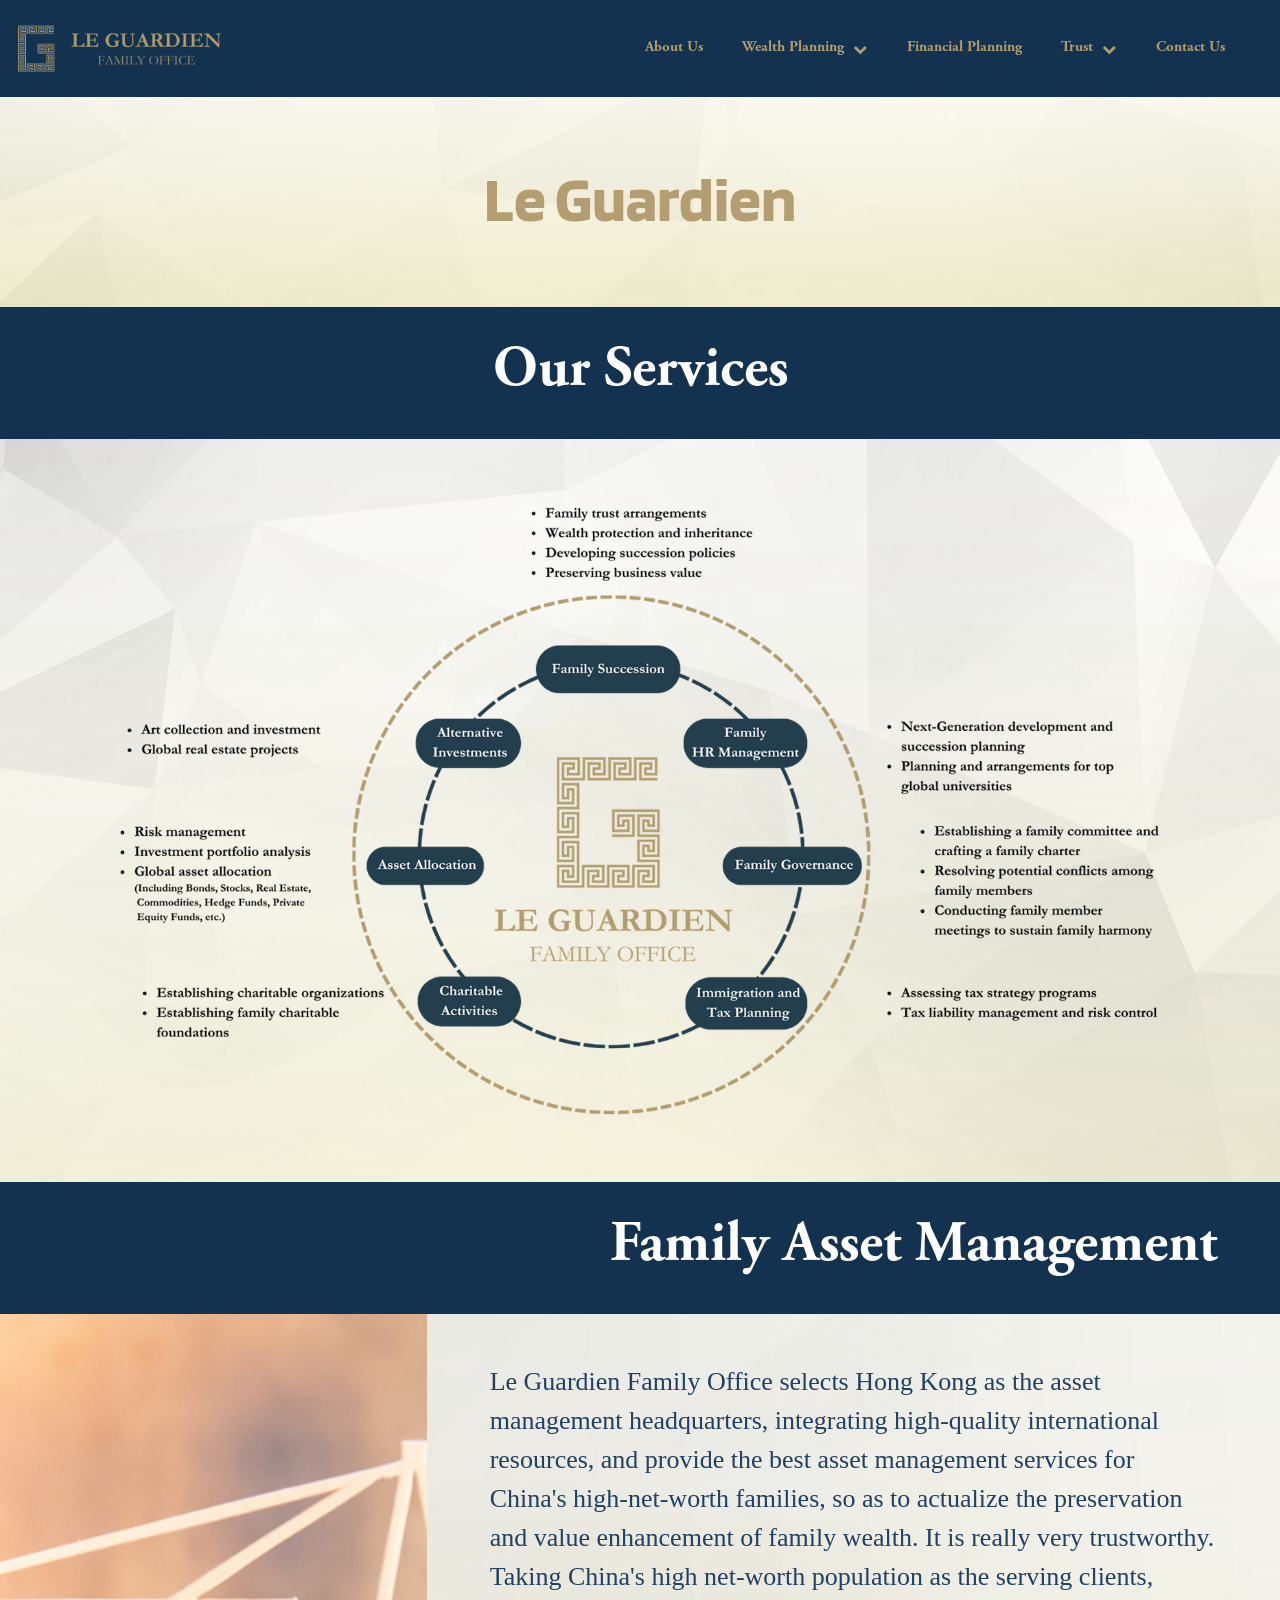
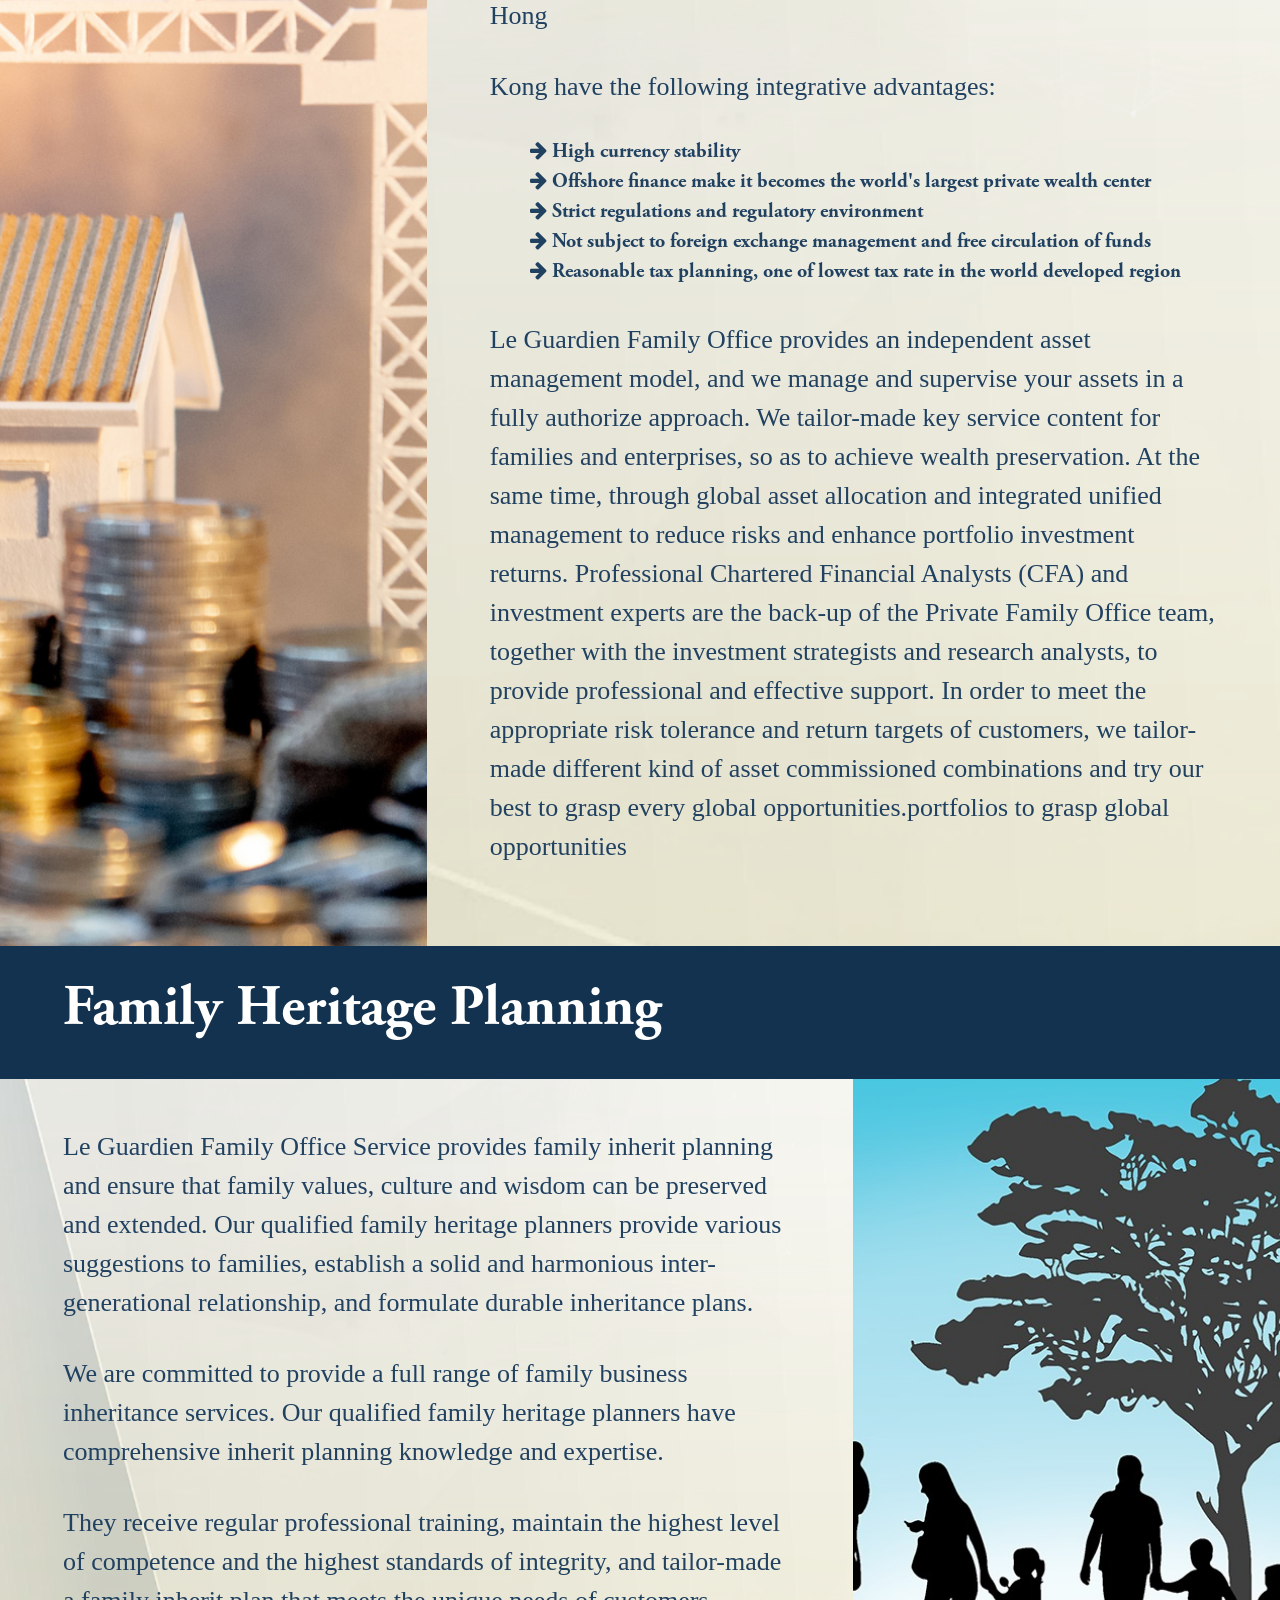
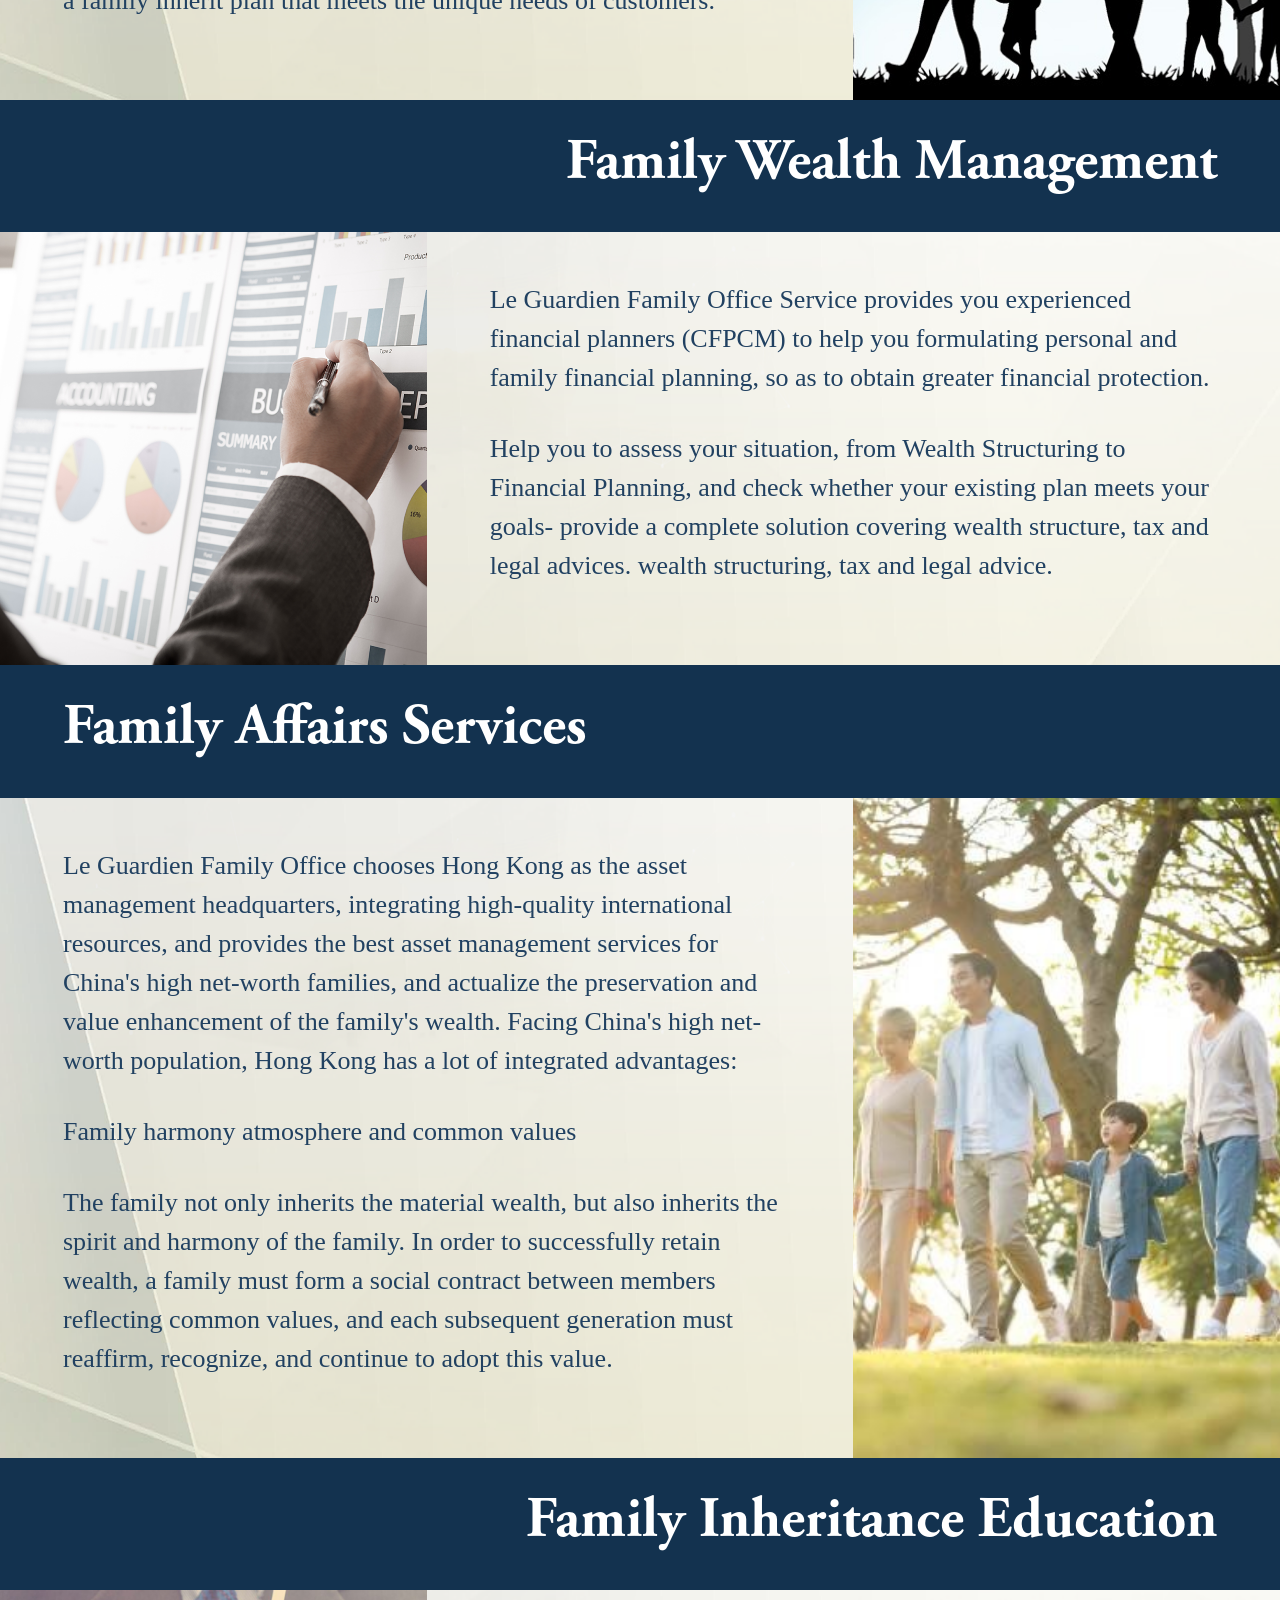
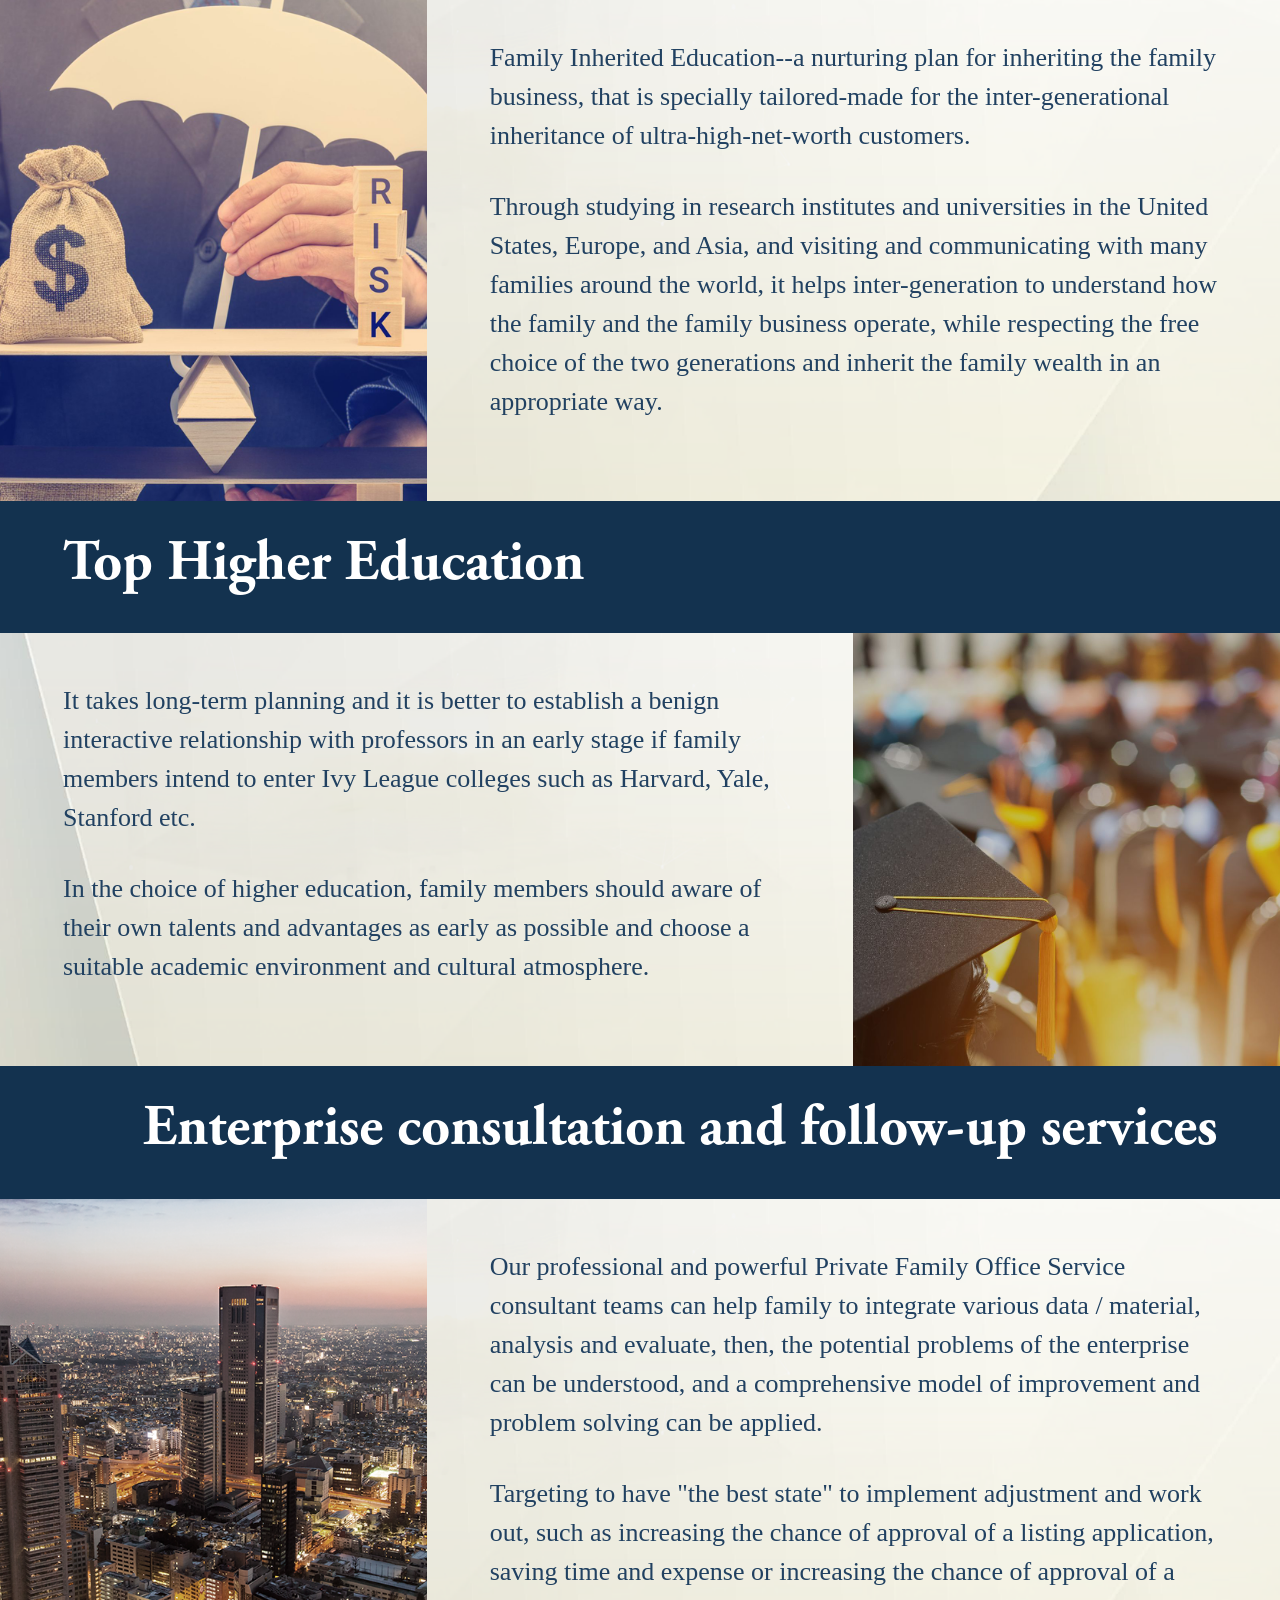
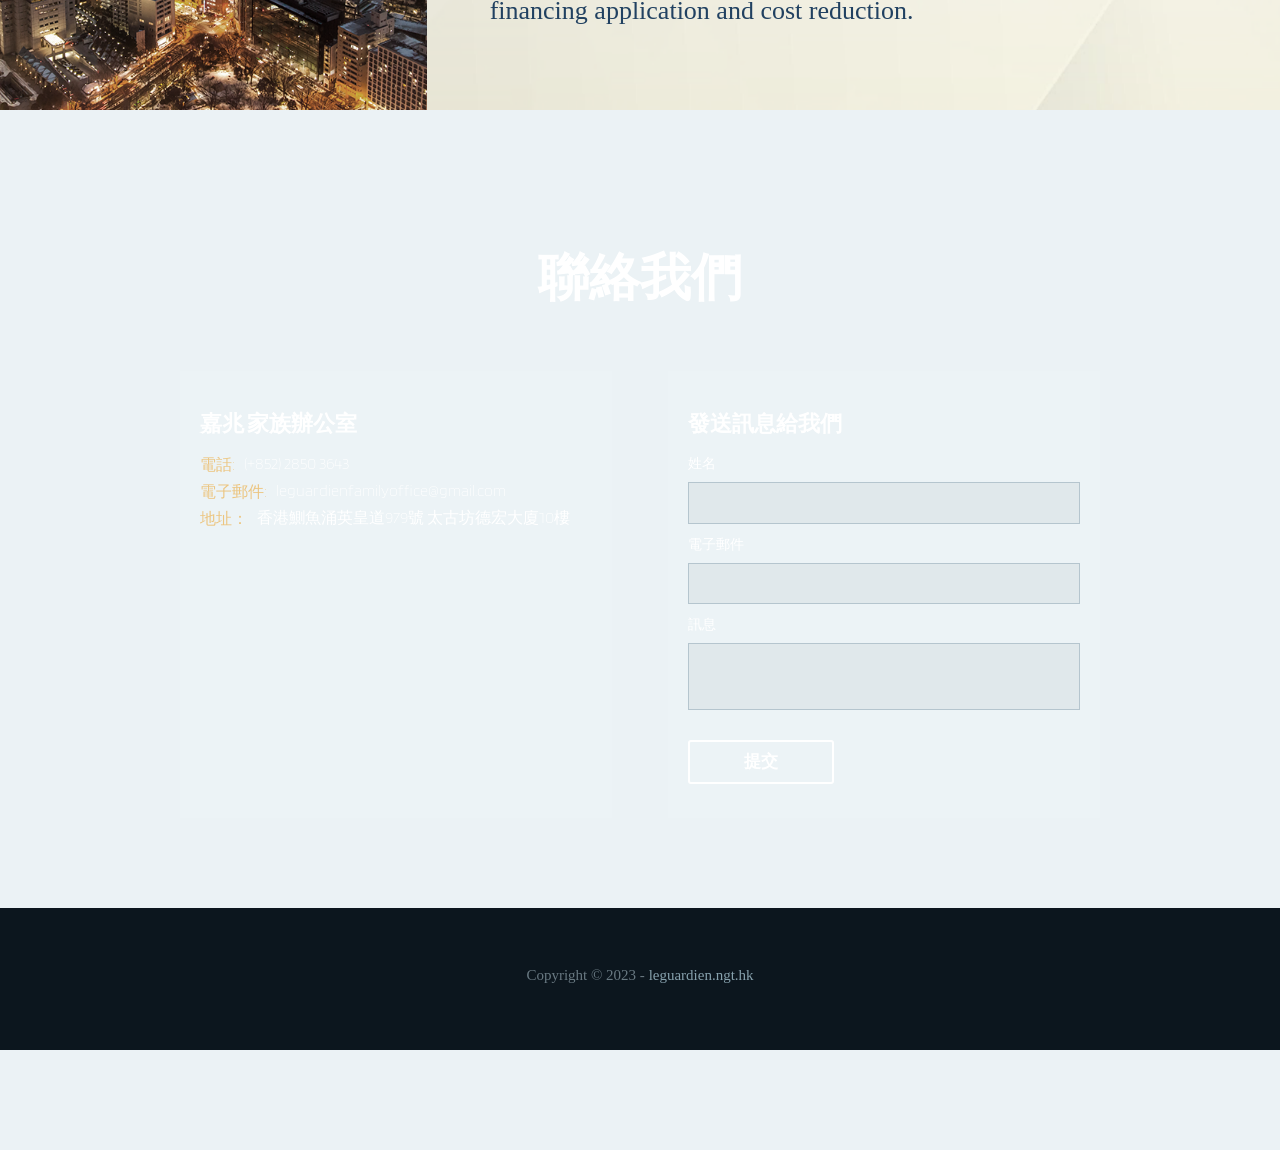
<file: our_services.html>
<!DOCTYPE html>
<html lang="en-US">

<head>

    <meta charset="utf-8">
    <meta name="viewport" content="width=device-width, initial-scale=1, shrink-to-fit=no">

    <title>Le Guardien Family Office</title>

    <link rel="icon" href="favicon.ico" type="image/x-icon">

    <!-- Bootstrap CSS -->
    <link href="assets/vendor/bootstrap/bootstrap.min.css" rel="stylesheet">
    <!-- Fonts -->
    <link href="https://fonts.googleapis.com/css2?family=Open+Sans:wght@300;400&amp;family=Play:wght@400;700&amp;family=Source+Sans+Pro:ital,wght@0,300;1,300&amp;family=Titillium+Web:ital,wght@0,200;0,300;0,400;0,700;0,900;1,200;1,300;1,400&amp;family=Blinker:wght@200;300;400;600;700;800&amp;display=swap"
          rel="stylesheet">
    <!-- Icon Fonts -->
    <link href="https://fonts.googleapis.com/icon?family=Material+Icons" rel="stylesheet">
    <link href="assets/fonts/font-awesome/css/font-awesome.min.css" rel="stylesheet">
    <!-- Animate.css -->
    <link href="assets/vendor/animate/animate.min.css" rel="stylesheet">
    <!-- Off Canvas Menu - Default Theme -->
    <link href="assets/vendor/offcanvas-nav/hc-offcanvas-nav.css" rel="stylesheet"/>
    <!-- Off Canvas Menu - Carbon Theme -->
    <!-- <link href="assets/css/vendor/hc-offcanvas-nav.css" rel="stylesheet" /> -->

    <!-- Particle Theme CSS -->
    <link href="assets/css/particle-theme.css" rel="stylesheet">
    <link href="assets/css/particle-colors.css" rel="stylesheet">
    <link href="assets/css/particle-blog.css" rel="stylesheet">

    <!-- Theme Preview Only CSS -->
    <link href="assets/css/theme-preview-color-styler.css" rel="stylesheet">

    <!-- jQuery -->
    <script src="assets/vendor/jquery/jquery.min.js"></script>

    <link href="assets/css/custom-style.css" rel="stylesheet">
</head>

<body class="pa-blog">

<!-- Page Transitions
================================================== -->


<!-- Navigation Menu
================================================== -->

<a class="pa-mobile-main-logo" href="#"><img src="assets/images/Logo.png"
                                             style="max-height: 65px;max-width: 100%;padding-left: 18px;"
                                             alt=""/></a>


<nav id="main-nav" class="pa-menu navbar pa-navbar navbar-expand-lg navbar-dark lg-bg-blue static-top">

    <!-- Desktop Menu Logo -->
    <a class="navbar-brand" href="index.html"><img src="assets/images/Logo.png"
                                                   style="width:unset;height: 65px;max-width: 100%;padding-left: 18px;"
                                                   alt=""></a>

    <!-- The Menu -->
    <ul class="navbar-nav ml-auto">

        <!-- Mobile Menu Logo (only use if "close" buttons are set to false in JS) -->
        <li data-nav-custom-content class="custom-content pa-mobile-menu-logo">
            <a class="pa-mobile-navbar-brand" href="index.html"><img src="assets/images/Logo.png"
                                                                     style="height: 50px;" alt=""/></a>
        </li>

        <!-- Regular Menu Items Start -->
        <li class="nav-item">
            <a class="nav-link hvr-underline-from-center" href="about_us_cn.html">About Us</a>
        </li>

        <li class="nav-item menu-item-has-children">
            <a class="nav-link hvr-underline-from-center" href="#">Wealth Planning</a>
            <ul class="pa-submenu-ul">
                <li class="nav-item"><a class="nav-link active" href="eam.html">External Asset Manager (EAM)</a></li>
                <li class="nav-item"><a class="nav-link active" href="private_bank.html">Private Banking</a></li>
                <li class="nav-item"><a class="nav-link active" href="dim.html">Discretionary Investment Management</a></li>
            </ul>
        </li>

        <li class="nav-item">
            <a class="nav-link hvr-underline-from-center" href="financial.html">Financial Planning</a>
        </li>

        <li class="nav-item menu-item-has-children">
            <a class="nav-link hvr-underline-from-center" href="#">Trust</a>
            <ul class="pa-submenu-ul">
                <li class="nav-item"><a class="nav-link active"
                                        href="https://fgatrust.ngt.hk/about-us/index.html">About Us</a></li>
                <li class="nav-item menu-item-has-children">
                    <a class="nav-link hvr-underline-from-center" href="#" style="color: #fff;">Our Services</a>
                    <ul class="pa-submenu-ul">
                        <li class="nav-item"><a class="nav-link active"
                                                href="https://fgatrust.ngt.hk/our-services-1/index.html">About Us</a>
                        </li>
                        <li class="nav-item"><a class="nav-link active"
                                                href="https://fgatrust.ngt.hk/our-services-2/index.html">Our Services</a>
                        </li>
                        <li class="nav-item"><a class="nav-link active"
                                                href="https://fgatrust.ngt.hk/our-service-3/index.html">Trust Platform</a>
                        </li>
                    </ul>
                </li>
                <li class="nav-item"><a class="nav-link active"
                                        href="https://fgatrust.ngt.hk/financial-services/index.html">Trust Platform</a></li>
                <li class="nav-item"><a class="nav-link active" href="https://fgatrust.ngt.hk/credit-card/index.html">Credit Card</a>
                </li>
            </ul>
        </li>

        <li class="nav-item">
            <a class="nav-link hvr-underline-from-center" href="contact.html">Contact Us</a>
        </li>

        <!-- Regular Menu Items End -->

        <!-- Mobile Menu Social Icons -->
        <li data-nav-custom-content class="custom-content pa-menu-socials">
            <div class="pa-social-section">
                <h1 class="pa-h1-v3 pa-bright fadeInDelay03Duration10"><strong>Connect</strong> with us</h1>
                <a class="pa-social-icons" href="#" target="_blank"><span
                        class="fadeInDelay03Duration10"><i class="fa fa-facebook"></i></span></a>
                <a class="pa-social-icons" href="#" target="_blank"><span
                        class="fadeInDelay03Duration10"><i class="fa fa-behance"></i></span></a>
                <a class="pa-social-icons" href="#" target="_blank"><span
                        class="fadeInDelay03Duration10"><i class="fa fa-dribbble"></i></span></a>
                <a class="pa-social-icons" href="#" target="_blank"><span
                        class="fadeInDelay03Duration10"><i class="fa fa-instagram"></i></span></a>
                <p class="pa-p-v1 pa-white pa-contact-lastline fadeInDelay03Duration10">Lorem ipsum dolor sit amet,
                    consectetur adipiscing elit.</p>
            </div>
        </li>

    </ul>
</nav>
<!-- /.pa-menu -->


<!-- Pushable Content
================================================== -->
<div class="pushable-content">
    <!-- Hero Section
    ================================================== -->
    <div class="d-lg-block d-none" style="height: 80px">

    </div>

    <section id="top" class="pa-hero pa-blog-hero pa-centered-section pa-image-back position-relative"
             style="background-image: url(assets/images/hero-background.jpg);">

        <div class="pa-absolute-fill pa-gradient-back-v1"></div>

        <div class="container pa-supercontainer text-left">
            <div class="row pa-hero-typed-text">
                <div class="col-12 fadeInDelay03Duration10 text-center">
                    <h1 style="color: #b49e71;font-family: 'Blinker', sans-serif;font-size: 4rem;font-weight: bolder; margin-top: 20px;">Le
                        Guardien</h1>
                </div>
            </div>
        </div>

    </section>
    <!-- /.pa-hero -->

    <section class="lg-bg-blue">
        <div class="container-fluid">
            <h1 class="text-center text-white pt-3 pb-3">
                Our Services
            </h1>
        </div>
    </section>

    <section style="background-image: url('assets/images/new/hero-bg.png'); background-repeat: no-repeat; background-position: center; background-size: cover;">
        <div class="container">
            <img src="assets/images/new/hero.png" class="img-fluid mt-5 mb-5" alt=""/>
        </div>
    </section>


    <section class="lg-bg-blue">
        <div class="container-fluid">
            <h1 class="text-lg-right  text-center text-white pt-3 pb-3 pr-lg-5">
                Family Asset Management
            </h1>
        </div>
    </section>

    <section class="lg-content-bg">
        <div class="container-fluid">
            <div class="row">
                <div class="col-lg-4">
                    <img src="assets/images/new/qqqq.png" alt="" style="height: 100%; object-fit: cover;"/>
                </div>
                <div class="col-lg-8 d-flex justify-content-center align-items-center">
                    <div class="p-lg-5 p-3">
                        <p>
                            Le Guardien Family Office selects Hong Kong as the asset management headquarters,
                            integrating
                            high-quality international resources, and provide the best asset management services for
                            China's
                            high-net-worth families, so as to actualize the preservation and value enhancement of family
                            wealth.
                            It is really very trustworthy. Taking China's high net-worth population as the serving
                            clients,
                            Hong
                        </p>
                        <p>
                            Kong have the following integrative advantages:
                        </p>
                        <ul>
                            <li>
                                <i class="fa fa-arrow-right" aria-hidden="true"></i> High currency stability
                            </li>
                            <li>
                                <i class="fa fa-arrow-right" aria-hidden="true"></i> Offshore finance make it becomes
                                the world's largest private wealth center
                            </li>
                            <li>
                                <i class="fa fa-arrow-right" aria-hidden="true"></i> Strict regulations and regulatory
                                environment
                            </li>
                            <li>
                                <i class="fa fa-arrow-right" aria-hidden="true"></i> Not subject to foreign exchange
                                management and free circulation of funds
                            </li>
                            <li>
                                <i class="fa fa-arrow-right" aria-hidden="true"></i> Reasonable tax planning, one of
                                lowest tax rate in the world developed region
                            </li>
                        </ul>
                        <p>
                            Le Guardien Family Office provides an independent asset management model, and we manage and
                            supervise your assets in a fully authorize approach. We tailor-made key service content for
                            families
                            and enterprises, so as to achieve wealth preservation. At the same time, through global
                            asset
                            allocation and integrated unified management to reduce risks and enhance portfolio
                            investment
                            returns. Professional Chartered Financial Analysts (CFA) and investment experts are the
                            back-up
                            of
                            the Private Family Office team, together with the investment strategists and research
                            analysts,
                            to
                            provide professional and effective support. In order to meet the appropriate risk tolerance
                            and
                            return targets of customers, we tailor-made different kind of asset commissioned
                            combinations
                            and
                            try our best to grasp every global opportunities.portfolios to grasp global opportunities
                        </p>
                    </div>

                </div>
            </div>
        </div>
    </section>

    <section class="lg-bg-blue">
        <div class="container-fluid">
            <h1 class="text-lg-left  text-center text-white pt-3 pb-3 pl-lg-5">
                Family Heritage Planning
            </h1>
        </div>
    </section>

    <section class="lg-content-bg">
        <div class="container-fluid">
            <div class="row">
                <div class="col-lg-8 d-flex justify-content-center align-items-center order-1 order-lg-0">
                    <div class="p-lg-5 p-3">
                        <p>
                            Le Guardien Family Office Service provides family inherit planning and ensure that family
                            values, culture and wisdom can be preserved and extended. Our qualified family heritage
                            planners provide various suggestions to families, establish a solid and harmonious
                            inter-generational relationship, and formulate durable inheritance plans.
                        </p>
                        <p>
                            We are committed to provide a full range of family business inheritance services. Our
                            qualified family heritage planners have comprehensive inherit planning knowledge and
                            expertise.
                        </p>
                        <p>
                            They receive regular professional training, maintain the highest level of competence and the
                            highest standards of integrity, and tailor-made a family inherit plan that meets the unique
                            needs of customers.

                        </p>
                    </div>

                </div>
                <div class="col-lg-4  order-0 order-lg-1">
                    <img src="assets/images/new/5.png" alt="" style="height: 100%; object-fit: cover;"/>
                </div>
            </div>
        </div>
    </section>

    <section class="lg-bg-blue">
        <div class="container-fluid">
            <h1 class="text-lg-right  text-center text-white pt-3 pb-3 pr-lg-5">
                Family Wealth Management
            </h1>
        </div>
    </section>

    <section class="lg-content-bg">
        <div class="container-fluid">
            <div class="row">
                <div class="col-lg-4">
                    <img src="assets/images/new/3.png" alt="" style="height: 100%; object-fit: cover;"/>
                </div>
                <div class="col-lg-8 d-flex justify-content-center align-items-center">
                    <div class="p-lg-5 p-3">
                        <p>
                            Le Guardien Family Office Service provides you experienced financial planners (CFPCM) to
                            help you formulating personal and family financial planning, so as to obtain greater
                            financial protection.
                        </p>
                        <p>
                            Help you to assess your situation, from Wealth Structuring to Financial Planning, and check
                            whether your existing plan meets your goals- provide a complete solution covering wealth
                            structure, tax and legal advices.
                            wealth structuring, tax and legal advice.
                        </p>
                    </div>

                </div>
            </div>
        </div>
    </section>

    <section class="lg-bg-blue">
        <div class="container-fluid">
            <h1 class="text-lg-left  text-center text-white pt-3 pb-3 pl-lg-5">
                Family Affairs Services
            </h1>
        </div>
    </section>

    <section class="lg-content-bg">
        <div class="container-fluid">
            <div class="row">
                <div class="col-lg-8 d-flex justify-content-center align-items-center order-1 order-lg-0">
                    <div class="p-lg-5 p-3">
                        <p>
                            Le Guardien Family Office chooses Hong Kong as the asset management headquarters,
                            integrating high-quality international resources, and provides the best asset management
                            services for China's high net-worth families, and actualize the preservation and value
                            enhancement of the family's wealth. Facing China's high net-worth population, Hong Kong has
                            a lot of integrated advantages:
                        </p>
                        <p>
                            Family harmony atmosphere and common values
                        </p>
                        <p>
                            The family not only inherits the material wealth, but also inherits the spirit and harmony
                            of the family. In order to successfully retain wealth, a family must form a social contract
                            between members reflecting common values, and each subsequent generation must reaffirm,
                            recognize, and continue to adopt this value.

                        </p>
                    </div>

                </div>
                <div class="col-lg-4 order-0 order-lg-1">
                    <img src="assets/images/new/1.png" alt="" style="height: 100%; object-fit: cover;"/>
                </div>
            </div>
        </div>
    </section>

    <section class="lg-bg-blue">
        <div class="container-fluid">
            <h1 class="text-lg-right  text-center text-white pt-3 pb-3 pr-lg-5">
                Family Inheritance Education
            </h1>
        </div>
    </section>

    <section class="lg-content-bg">
        <div class="container-fluid">
            <div class="row">
                <div class="col-lg-4">
                    <img src="assets/images/new/rrrr.png" alt="" style="height: 100%; object-fit: cover;"/>
                </div>
                <div class="col-lg-8 d-flex justify-content-center align-items-center">
                    <div class="p-lg-5 p-3">
                        <p>
                            Family Inherited Education--a nurturing plan for inheriting the family business, that is
                            specially tailored-made for the inter-generational inheritance of ultra-high-net-worth
                            customers.
                        </p>
                        <p>
                            Through studying in research institutes and universities in the United States, Europe, and
                            Asia, and visiting and communicating with many families around the world, it helps
                            inter-generation to understand how the family and the family business operate, while
                            respecting the free choice of the two generations and inherit the family wealth in an
                            appropriate way.

                        </p>
                    </div>

                </div>
            </div>
        </div>
    </section>

    <section class="lg-bg-blue">
        <div class="container-fluid">
            <h1 class="text-lg-left  text-center text-white pt-3 pb-3 pl-lg-5">
                Top Higher Education
            </h1>
        </div>
    </section>

    <section class="lg-content-bg">
        <div class="container-fluid">
            <div class="row">
                <div class="col-lg-8 d-flex justify-content-center align-items-center order-1 order-lg-0">
                    <div class="p-lg-5 p-3">
                        <p>
                            It takes long-term planning and it is better to establish a benign interactive relationship
                            with professors in an early stage if family members intend to enter Ivy League colleges such
                            as Harvard, Yale, Stanford etc.
                        </p>
                        <p>
                            In the choice of higher education, family members should aware of their own talents and
                            advantages as early as possible and choose a suitable academic environment and cultural
                            atmosphere.
                        </p>
                    </div>

                </div>
                <div class="col-lg-4 order-0 order-lg-1">
                    <img src="assets/images/new/6.png" alt="" style="height: 100%; object-fit: cover;"/>
                </div>
            </div>
        </div>
    </section>

    <section class="lg-bg-blue">
        <div class="container-fluid">
            <h1 class="text-lg-right  text-center text-white pt-3 pb-3 pr-lg-5">
                Enterprise consultation
                and follow-up services
            </h1>
        </div>
    </section>

    <section class="lg-content-bg">
        <div class="container-fluid">
            <div class="row">
                <div class="col-lg-4">
                    <img src="assets/images/new/7.png" alt="" style="height: 100%; object-fit: cover;"/>
                </div>
                <div class="col-lg-8 d-flex justify-content-center align-items-center">
                    <div class="p-lg-5 p-3">
                        <p>
                            Our professional and powerful Private Family Office Service consultant teams can help family
                            to integrate various data / material, analysis and evaluate, then, the potential problems of
                            the enterprise can be understood, and a comprehensive model of improvement and problem
                            solving can be applied.
                        </p>
                        <p>
                            Targeting to have "the best state" to implement adjustment and work out, such as increasing
                            the chance of approval of a listing application, saving time and expense or increasing the
                            chance of approval of a financing application and cost reduction.

                        </p>
                    </div>

                </div>
            </div>
        </div>
    </section>

    <!-- Contact Us Section
    ================================================== -->
    <section id="contact-us" class="pa-contact-us" data-parallax="scroll" data-speed="0"
             data-image-src="assets/images/contact-hero.jpg">

        <div class="container">
            <!-- Section Header -->
            <div class="row text-center">
                <div class="col-12 col-xl-10 offset-xl-1">
                    <h1 class="pa-h1-v2 pa-bright fadeInDelay00Duration10" style="color: white">
                        <strong>聯絡我們</strong></h1>
                    <div class="pt-0 pt-sm-3 pt-md-3 pt-lg-4 pt-xl-5"></div>
                </div>
            </div>
            <div class="row">
                <!-- Contact Info -->
                <div class="col-12 col-md-6 col-xl-5 offset-xl-1 pa-contact-info d-flex">
                    <div class="pa-glass pa-left">
                        <h1 class="pa-h1-v3 pa-bright fadeInDelay03Duration10"><strong>嘉兆 家族辦公室</strong></h1>
                        <p class="pa-p-v1 pa-white fadeInDelay06Duration10" style="color: white"><span>電話:</span>(+852) 2850 3643</p>
                        <p class="pa-p-v1 pa-white fadeInDelay10Duration10" style="color: white"><span>電子郵件: </span>leguardienfamilyoffice@gmail.com</p>
                        <p class="pa-p-v1 pa-white fadeInDelay10Duration10" style="color: white"><span>地址：</span>香港鰂魚涌英皇道979號 太古坊德宏大廈10樓</p>
                    </div>
                </div>
                <!-- Contact Form -->
                <div class="col-12 col-md-6 col-xl-5 pa-contact-form d-flex justify-content-end">
                    <div class="pa-glass pa-right">
                        <h1 class="pa-h1-v3 pa-bright fadeInDelay03Duration10"><strong>發送訊息給我們</strong></h1>

                        <!-- Preview Only Static Form -->
                        <form>
                            <div class="form-group">
                                <label for="the_name">姓名</label>
                                <input type="text" name="the_name" id="the_name" tabindex="1">
                            </div>
                            <div class="form-group">
                                <label for="the_email">電子郵件</label>
                                <input type="email" name="the_email" id="the_email" tabindex="2">
                            </div>
                            <div class="form-group">
                                <label for="the_message">訊息</label>
                                <textarea name="the_message" id="the_message" tabindex="3"></textarea>
                            </div>
                            <button type="submit" class="pa-hvr-sweep-to-right" tabindex="4">提交</button>
                        </form>

                    </div>
                </div>
            </div>
        </div>

    </section>
    <!-- /.pa-contact-us -->


    <!-- Footer
    ================================================== -->
    <footer>
        <div class="container">
            <div class="row">
                <div class="col-12 text-center my-2 pt-5 pb-4">
                    <p>Copyright © 2023 - <a href="#" target="_blank">leguardien.ngt.hk</a>
                    </p>
                </div>
            </div>
        </div>
        <div class="pa-back-to-top-wrap">
            <a class="pa-back-to-top" href="#top"><span class="pa-back-to-top"></span></a>
        </div>
    </footer>

</div>
<!-- /.pushable-content -->

<!-- Helper div for inserting before scripts
================================================== -->
<div class="pa-body-end"></div>


<!-- Scripts / Body End
================================================== -->
<!-- Vendor Scripts -->
<script src="assets/vendor/jquery/jquery-migrate.min.js"></script>
<script src="assets/vendor/bootstrap/bootstrap.min.js"></script>
<script src="assets/vendor/offcanvas-nav/hc-offcanvas-nav.js"></script>
<script src="assets/vendor/parallax/parallax.min.js"></script>
<script src="assets/vendor/jquery/jquery.easing.min.js"></script>
<script src="assets/vendor/typed/typed.min.js"></script>
<script src="assets/vendor/wow/wow.min.js"></script>
<script src="assets/vendor/particles/particles.min.js"></script>
<script src="assets/vendor/waypoints/waypoints.min.js"></script>
<script src="assets/vendor/counterup/jquery.counterup.min.js"></script>

<!-- Theme Scripts and Inits -->
<script src="assets/js/particle-theme.js"></script>
<script src="assets/js/page-blog.js"></script>


</body>

</html>
</file>
<file: assets/vendor/offcanvas-nav/hc-offcanvas-nav.css>
html.hc-nav-yscroll{overflow-y:scroll}body.hc-nav-open{overflow:visible;position:fixed;width:100%;min-height:100%}.hc-offcanvas-nav{visibility:hidden;display:none;position:fixed;top:0;height:100%;z-index:9999;text-align:left}.hc-offcanvas-nav.is-ios *{cursor:pointer !important}.hc-offcanvas-nav .nav-container{position:fixed;z-index:9998;top:0;height:100%;max-width:100%;max-height:100%;box-sizing:border-box;transition:transform .4s ease}.hc-offcanvas-nav .nav-wrapper{width:100%;height:100%;box-sizing:border-box;-ms-scroll-chaining:none;overscroll-behavior:none}.hc-offcanvas-nav .nav-content{height:100%}.hc-offcanvas-nav .nav-wrapper-0>.nav-content{overflow:scroll;overflow-x:visible;overflow-y:auto;box-sizing:border-box}.hc-offcanvas-nav ul{list-style:none;margin:0;padding:0}.hc-offcanvas-nav li{position:relative;display:block}.hc-offcanvas-nav li.level-open>.nav-wrapper{visibility:visible}.hc-offcanvas-nav li:not(.custom-content) a{position:relative;display:block;box-sizing:border-box;cursor:pointer}.hc-offcanvas-nav li:not(.custom-content) a[disabled]{cursor:not-allowed}.hc-offcanvas-nav li:not(.custom-content) a,.hc-offcanvas-nav li:not(.custom-content) a:hover{text-decoration:none}.hc-offcanvas-nav input[type="checkbox"]{display:none}.hc-offcanvas-nav label{position:absolute;top:0;left:0;right:0;bottom:0;z-index:10;cursor:pointer}.hc-offcanvas-nav .nav-item-wrapper{position:relative}.hc-offcanvas-nav .nav-item-link{position:relative;display:block;box-sizing:border-box}.hc-offcanvas-nav:not(.user-is-tabbing) .nav-close-button:focus,.hc-offcanvas-nav:not(.user-is-tabbing) .nav-item-wrapper a:focus{outline:none}.hc-offcanvas-nav .nav-close:focus,.hc-offcanvas-nav .nav-next:focus,.hc-offcanvas-nav .nav-back:focus{z-index:10}.hc-offcanvas-nav.disable-body::after,.hc-offcanvas-nav .nav-wrapper::after{content:'';z-index:9990;top:0;left:0;right:0;bottom:0;width:100%;height:100%;-ms-scroll-chaining:none;overscroll-behavior:none;visibility:hidden;opacity:0;transition:visibility 0s ease .4s,opacity .4s ease}.hc-offcanvas-nav.disable-body::after{position:fixed}.hc-offcanvas-nav .nav-wrapper::after{position:absolute}.hc-offcanvas-nav.disable-body.nav-open::after,.hc-offcanvas-nav .sub-level-open::after{visibility:visible;opacity:1;transition-delay:.05s}.hc-offcanvas-nav:not(.nav-open)::after{pointer-events:none}.hc-offcanvas-nav.nav-levels-expand .nav-wrapper::after{display:none}.hc-offcanvas-nav.nav-levels-expand .nav-wrapper.nav-wrapper-0{max-height:100vh}.hc-offcanvas-nav.nav-levels-expand .nav-wrapper.nav-wrapper-0>.nav-content{overflow:scroll;overflow-x:visible;overflow-y:auto;box-sizing:border-box;max-height:100vh}.hc-offcanvas-nav.nav-levels-expand ul .nav-wrapper{min-width:0;max-height:0;visibility:hidden;overflow:hidden;transition:height 0s ease .4s}.hc-offcanvas-nav.nav-levels-expand .level-open>.nav-wrapper{max-height:none;overflow:visible;visibility:visible}.hc-offcanvas-nav.nav-levels-overlap .nav-content{overflow:scroll;overflow-x:visible;overflow-y:auto;box-sizing:border-box;max-height:100vh}.hc-offcanvas-nav.nav-levels-overlap .nav-wrapper{max-height:100vh}.hc-offcanvas-nav.nav-levels-overlap ul .nav-wrapper{position:absolute;z-index:9999;top:0;height:100%;visibility:hidden;transition:visibility 0s ease .4s,transform .4s ease}.hc-offcanvas-nav.nav-levels-overlap ul li.nav-parent{position:static}.hc-offcanvas-nav.nav-levels-overlap ul li.level-open>.nav-wrapper{visibility:visible;transform:translate3d(0, 0, 0);transition:transform .4s ease}.hc-offcanvas-nav.nav-position-left{left:0}.hc-offcanvas-nav.nav-position-left .nav-container{left:0}.hc-offcanvas-nav.nav-position-left.nav-levels-overlap li .nav-wrapper{left:0;transform:translate3d(-100%, 0, 0)}.hc-offcanvas-nav.nav-position-right{right:0}.hc-offcanvas-nav.nav-position-right .nav-container{right:0}.hc-offcanvas-nav.nav-position-right.nav-levels-overlap li .nav-wrapper{right:0;transform:translate3d(100%, 0, 0)}.hc-offcanvas-nav.nav-position-top{top:0}.hc-offcanvas-nav.nav-position-top .nav-container{top:0;width:100%}.hc-offcanvas-nav.nav-position-top.nav-levels-overlap li .nav-wrapper{left:0;transform:translate3d(0, -100%, 0)}.hc-offcanvas-nav.nav-position-bottom{top:auto;bottom:0}.hc-offcanvas-nav.nav-position-bottom .nav-container{top:auto;bottom:0;width:100%}.hc-offcanvas-nav.nav-position-bottom.nav-levels-overlap li .nav-wrapper{left:0;transform:translate3d(0, 100%, 0)}.hc-offcanvas-nav.nav-open[class*='hc-nav-'] div.nav-container{transform:translate3d(0, 0, 0)}.hc-offcanvas-nav.rtl{text-align:right;direction:rtl}.hc-nav-trigger{position:absolute;cursor:pointer;-webkit-user-select:none;-moz-user-select:none;-ms-user-select:none;user-select:none;display:none;top:20px;z-index:9980;width:30px;min-height:24px}.hc-nav-trigger span{width:30px;top:50%;transform:translateY(-50%);transform-origin:50% 50%}.hc-nav-trigger span,.hc-nav-trigger span::before,.hc-nav-trigger span::after{display:block;position:absolute;left:0;height:4px;background:#34495E;transition:all .2s ease}.hc-nav-trigger span::before,.hc-nav-trigger span::after{content:'';width:100%}.hc-nav-trigger span::before{top:-10px}.hc-nav-trigger span::after{bottom:-10px}.hc-nav-trigger.toggle-open span{background:rgba(0,0,0,0);transform:rotate(45deg)}.hc-nav-trigger.toggle-open span::before{transform:translate3d(0, 10px, 0)}.hc-nav-trigger.toggle-open span::after{transform:rotate(-90deg) translate3d(10px, 0, 0)}.hc-offcanvas-nav{font-family:sans-serif}.hc-offcanvas-nav::after,.hc-offcanvas-nav .nav-wrapper::after{background:rgba(0,0,0,0.3)}.hc-offcanvas-nav .nav-container,.hc-offcanvas-nav .nav-wrapper,.hc-offcanvas-nav ul{background:#336ca6}.hc-offcanvas-nav .nav-content>h2,.hc-offcanvas-nav .nav-content>h3,.hc-offcanvas-nav .nav-content>h4,.hc-offcanvas-nav .nav-content>h5,.hc-offcanvas-nav .nav-content>h6{font-size:19px;font-weight:normal;padding:20px 17px;color:#1b3958}.hc-offcanvas-nav .nav-content>h2:not(.nav-title):not(.level-title),.hc-offcanvas-nav .nav-content>h3:not(.nav-title):not(.level-title),.hc-offcanvas-nav .nav-content>h4:not(.nav-title):not(.level-title),.hc-offcanvas-nav .nav-content>h5:not(.nav-title):not(.level-title),.hc-offcanvas-nav .nav-content>h6:not(.nav-title):not(.level-title){font-size:16px;padding:15px 17px;background:#336ca6}.hc-offcanvas-nav .nav-item-link,.hc-offcanvas-nav li.nav-close a,.hc-offcanvas-nav .nav-back a{padding:14px 17px;font-size:14px;color:#fff;z-index:1;background:rgba(0,0,0,0);border-bottom:1px solid #2c5d8f;transition:background .1s ease}.hc-offcanvas-nav .nav-item-link:focus,.hc-offcanvas-nav .nav-item-link:focus-within,.hc-offcanvas-nav li.nav-close a:focus,.hc-offcanvas-nav li.nav-close a:focus-within,.hc-offcanvas-nav .nav-back a:focus,.hc-offcanvas-nav .nav-back a:focus-within{z-index:10}.hc-offcanvas-nav .nav-item-link[disabled],.hc-offcanvas-nav li.nav-close a[disabled],.hc-offcanvas-nav .nav-back a[disabled]{color:rgba(255,255,255,0.5)}.hc-offcanvas-nav:not(.touch-device) li:not(.nav-item-custom) a:not([disabled]):hover{background:#31679e}.hc-offcanvas-nav .nav-custom-content{padding:14px 17px;font-size:14px;border-bottom:1px solid #2c5d8f}.hc-offcanvas-nav .nav-highlight{background:#2e6296}.hc-offcanvas-nav .nav-wrapper-0>.nav-content>ul:first-of-type>li:first-child:not(.nav-back):not(.nav-close)>.nav-item-wrapper>.nav-item-link{border-top:1px solid #2c5d8f}.hc-offcanvas-nav .nav-wrapper-0>.nav-content>ul:first-of-type>li:first-child:not(.nav-back):not(.nav-close)>.nav-item-wrapper>.nav-item-link+a{border-top:1px solid #2c5d8f}.hc-offcanvas-nav .nav-wrapper-0>.nav-content>ul:not(:last-child){border-bottom:2px solid #2c5d8f}.hc-offcanvas-nav .nav-wrapper-0>.nav-content>ul+h2,.hc-offcanvas-nav .nav-wrapper-0>.nav-content>ul+h3,.hc-offcanvas-nav .nav-wrapper-0>.nav-content>ul+h4,.hc-offcanvas-nav .nav-wrapper-0>.nav-content>ul+h5,.hc-offcanvas-nav .nav-wrapper-0>.nav-content>ul+h6{margin-top:-2px}.hc-offcanvas-nav .nav-wrapper-0>.nav-content>h2+ul>li:first-child:not(.nav-back):not(.nav-close)>.nav-item-wrapper>.nav-item-link,.hc-offcanvas-nav .nav-wrapper-0>.nav-content>h3+ul>li:first-child:not(.nav-back):not(.nav-close)>.nav-item-wrapper>.nav-item-link,.hc-offcanvas-nav .nav-wrapper-0>.nav-content>h4+ul>li:first-child:not(.nav-back):not(.nav-close)>.nav-item-wrapper>.nav-item-link,.hc-offcanvas-nav .nav-wrapper-0>.nav-content>h5+ul>li:first-child:not(.nav-back):not(.nav-close)>.nav-item-wrapper>.nav-item-link,.hc-offcanvas-nav .nav-wrapper-0>.nav-content>h6+ul>li:first-child:not(.nav-back):not(.nav-close)>.nav-item-wrapper>.nav-item-link{border-top:1px solid #2c5d8f}.hc-offcanvas-nav li{color:#fff}.hc-offcanvas-nav li.nav-parent .nav-item-link:last-child{padding-right:58px}.hc-offcanvas-nav li.nav-parent .nav-item-link:not(:last-child){margin-right:45px}.hc-offcanvas-nav .nav-close-button span,.hc-offcanvas-nav .nav-parent .nav-next,.hc-offcanvas-nav .nav-back span{width:45px;position:absolute;top:0;right:0;bottom:0;text-align:center;cursor:pointer;transition:background .1s ease}.hc-offcanvas-nav .nav-close-button{position:relative;display:block}.hc-offcanvas-nav .nav-close-button span::before,.hc-offcanvas-nav .nav-close-button span::after{content:'';position:absolute;top:50%;left:50%;width:6px;height:6px;margin-top:-3px;border-top:2px solid #fff;border-left:2px solid #fff}.hc-offcanvas-nav .nav-close-button span::before{margin-left:-9px;transform:rotate(135deg)}.hc-offcanvas-nav .nav-close-button span::after{transform:rotate(-45deg)}.hc-offcanvas-nav .nav-content>.nav-close{position:relative;z-index:2}.hc-offcanvas-nav .nav-content>.nav-close a{font-size:14px;color:#fff;background:rgba(0,0,0,0);z-index:1;text-decoration:none;box-sizing:border-box}.hc-offcanvas-nav .nav-content>.nav-close a:not(.has-label){height:50px}.hc-offcanvas-nav .nav-content>.nav-close a.has-label{padding:14px 17px;border-top:1px solid #2c5d8f}.hc-offcanvas-nav .nav-content>.nav-close a:hover{background:#31679e;border-left:1px solid #2c5d8f}.hc-offcanvas-nav .nav-content>.nav-close.has-label+ul{margin-top:-1px}.hc-offcanvas-nav .nav-title.followed-empty-close{padding-right:55px}.hc-offcanvas-nav .nav-title+.nav-close a:not(.has-label){position:absolute;width:45px;height:66px;line-height:66px;top:-66px;right:0}.hc-offcanvas-nav li.nav-close a:not(.has-label){height:49px}.hc-offcanvas-nav .nav-content>.nav-close:first-child a,.hc-offcanvas-nav .nav-title+.nav-close a.has-label,.hc-offcanvas-nav li.nav-close a,.hc-offcanvas-nav .nav-back a{background:#2f649a;border-top:1px solid #2b5a8b;border-bottom:1px solid #2b5a8b}.hc-offcanvas-nav .nav-content>.nav-close:first-child a:hover,.hc-offcanvas-nav .nav-title+.nav-close a.has-label:hover,.hc-offcanvas-nav li.nav-close a:hover,.hc-offcanvas-nav .nav-back a:hover{background:#2b5c8d}.hc-offcanvas-nav li.nav-close:not(:first-child) a,.hc-offcanvas-nav .nav-back:not(:first-child) a{margin-top:-1px}.hc-offcanvas-nav a.nav-next{border-left:1px solid #2c5d8f;border-bottom:1px solid #2c5d8f}.hc-offcanvas-nav .nav-next span::before,.hc-offcanvas-nav .nav-back span::before{content:'';position:absolute;top:50%;left:50%;width:8px;height:8px;margin-left:-2px;box-sizing:border-box;border-top:2px solid #fff;border-left:2px solid #fff;transform-origin:center}.hc-offcanvas-nav .nav-next span{position:absolute;top:0;right:0;left:0;bottom:0}.hc-offcanvas-nav .nav-next span::before{transform:translate(-50%, -50%) rotate(135deg)}.hc-offcanvas-nav .nav-back span::before{margin-left:2px;transform:translate(-50%, -50%) rotate(-45deg)}.hc-offcanvas-nav.nav-position-left.nav-open.nav-levels-overlap .nav-wrapper{box-shadow:1px 0 2px rgba(0,0,0,0.2)}.hc-offcanvas-nav.nav-position-right.nav-open.nav-levels-overlap .nav-wrapper{box-shadow:-1px 0 2px rgba(0,0,0,0.2)}.hc-offcanvas-nav.nav-position-right .nav-next span::before{margin-left:2px;transform:translate(-50%, -50%) rotate(-45deg)}.hc-offcanvas-nav.nav-position-right li.nav-back span::before{margin-left:-2px;transform:translate(-50%, -50%) rotate(135deg)}.hc-offcanvas-nav.nav-position-top.nav-open .nav-wrapper{box-shadow:0 1px 2px rgba(0,0,0,0.2)}.hc-offcanvas-nav.nav-position-top .nav-next span::before{margin-left:0;margin-right:-2px;transform:translate(-50%, -50%) rotate(-135deg)}.hc-offcanvas-nav.nav-position-top li.nav-back span::before{margin-left:0;margin-right:-2px;transform:translate(-50%, -50%) rotate(45deg)}.hc-offcanvas-nav.nav-position-bottom.nav-open .nav-wrapper{box-shadow:0 -1px 2px rgba(0,0,0,0.2)}.hc-offcanvas-nav.nav-position-bottom .nav-next span::before{margin-left:0;margin-right:-2px;transform:translate(-50%, -50%) rotate(45deg)}.hc-offcanvas-nav.nav-position-bottom li.nav-back span::before{margin-left:0;margin-right:-2px;transform:translate(-50%, -50%) rotate(-135deg)}.hc-offcanvas-nav.nav-levels-expand ul .nav-wrapper,.hc-offcanvas-nav.nav-levels-none ul .nav-wrapper{box-shadow:none;background:transparent}.hc-offcanvas-nav.nav-levels-expand li.level-open,.hc-offcanvas-nav.nav-levels-none li.level-open{background:#2e6296}.hc-offcanvas-nav.nav-levels-expand li.level-open>.nav-item-wrapper>a,.hc-offcanvas-nav.nav-levels-none li.level-open>.nav-item-wrapper>a{border-bottom:1px solid #295887}.hc-offcanvas-nav.nav-levels-expand li.level-open>.nav-item-wrapper>a:hover,.hc-offcanvas-nav.nav-levels-none li.level-open>.nav-item-wrapper>a:hover{background:#2f649a}.hc-offcanvas-nav.nav-levels-expand li.level-open>.nav-item-wrapper>.nav-next span::before,.hc-offcanvas-nav.nav-levels-expand li.level-open>.nav-item-wrapper>a>.nav-next span::before,.hc-offcanvas-nav.nav-levels-none li.level-open>.nav-item-wrapper>.nav-next span::before,.hc-offcanvas-nav.nav-levels-none li.level-open>.nav-item-wrapper>a>.nav-next span::before{margin-top:-2px;transform:translate(-50%, -50%) rotate(-135deg)}.hc-offcanvas-nav.nav-levels-expand .nav-wrapper-1 .nav-item-link,.hc-offcanvas-nav.nav-levels-none .nav-wrapper-1 .nav-item-link{padding-left:calc(17px + 20px * 1)}.hc-offcanvas-nav.nav-levels-expand .nav-wrapper-2 .nav-item-link,.hc-offcanvas-nav.nav-levels-none .nav-wrapper-2 .nav-item-link{padding-left:calc(17px + 20px * 2)}.hc-offcanvas-nav.nav-levels-expand .nav-wrapper-3 .nav-item-link,.hc-offcanvas-nav.nav-levels-none .nav-wrapper-3 .nav-item-link{padding-left:calc(17px + 20px * 3)}.hc-offcanvas-nav.nav-levels-expand .nav-wrapper-4 .nav-item-link,.hc-offcanvas-nav.nav-levels-none .nav-wrapper-4 .nav-item-link{padding-left:calc(17px + 20px * 4)}.hc-offcanvas-nav.nav-levels-expand .nav-wrapper-5 .nav-item-link,.hc-offcanvas-nav.nav-levels-none .nav-wrapper-5 .nav-item-link{padding-left:calc(17px + 20px * 5)}.hc-offcanvas-nav.rtl a.nav-next{border-left:none;border-right:1px solid #2c5d8f}.hc-offcanvas-nav.rtl .nav-title+.nav-close a:not(.has-label),.hc-offcanvas-nav.rtl .nav-close-button span,.hc-offcanvas-nav.rtl .nav-next,.hc-offcanvas-nav.rtl .nav-back span{left:0;right:auto}.hc-offcanvas-nav.rtl li.nav-parent .nav-item-link:last-child{padding-left:58px;padding-right:17px}.hc-offcanvas-nav.rtl li.nav-parent .nav-item-link:not(:last-child){margin-left:45px;margin-right:0}.hc-offcanvas-nav.rtl .nav-wrapper-1 li.nav-item .nav-item-link{padding-right:calc(17px + 20px * 1)}.hc-offcanvas-nav.rtl .nav-wrapper-2 li.nav-item .nav-item-link{padding-right:calc(17px + 20px * 2)}.hc-offcanvas-nav.rtl .nav-wrapper-3 li.nav-item .nav-item-link{padding-right:calc(17px + 20px * 3)}.hc-offcanvas-nav.rtl .nav-wrapper-4 li.nav-item .nav-item-link{padding-right:calc(17px + 20px * 4)}.hc-offcanvas-nav.rtl .nav-wrapper-5 li.nav-item .nav-item-link{padding-right:calc(17px + 20px * 5)}
</file>
<file: assets/css/particle-theme.css>
/**
 * Particle HTML Template V2
 * Theme CSS
 * Author: Dragan Milenkovic
 * Copyright - 2021 Skilltech Web Design - skilltechwebdesign.com
 * URL: https://themeforest.net/item/particle-modern-tech-startup-html-template/20078383?ref=Skilltech
 * --------------------------------------------------------------
 *  1. Page Transitions (priority)
 *  2. Page Preloader (priority)
 *  3. Structure
 *  4. Navigation Menus
 *  5. Fonts
 *  6. Forms and Buttons
 *  7. General (transitions, sections, images, reusable style classes)
 *  8. Overrides / Enhances
 *  9. Hero Section
 * 10. CTA Section V1
 * 11. Portfolio Section
 * 12. About Us Section
 * 13. Quote Section
 * 14. Services Section
 * 15. CTA Section V2
 * 16. Skills Section
 * 17. Contact Us
 * 18. Footer
 * 19. Custom Animations, Effects & Decorations
 * 20. PAGE: Portfolio Item
 * 21. PAGE: Service Item
 * 22. Media Queries
 * 23. Dark Mode Switch
 * ------------------------------------
 * -- Blog CSS is in particle-blog.css
 * -- Colors are in particle-colors.css
 */

body {
	background-color: #0e1621;
	font-family: 'Blinker', sans-serif;
	color: #647D89;
}


/*
 * 1. Page Transitions (priority)
 * =============================
 */

/*.pa-page-transition-1 {
	-webkit-transition: all 1s ease 0s;
	-o-transition: all 1s ease 0s;
	transition: all 1s ease 0s;
	position: fixed;
	top: 0;
	left: 0;
	right: 0;
	bottom: 0;
	z-index: 10000001;
	background-color: #091019;
	opacity: 0;
	pointer-events: none;
}*/
.futurelogo{
	font-size: 10rem;
	color: #b29c6e;
}


/*.pa-page-transition-1.is-active {
	-webkit-transition: all 0.5s ease 0s;
	-o-transition: all 0.5s ease 0s;
	transition: all 0.5s ease 0s;
	pointer-events: all;
	opacity: 1;
}
.pa-page-transition-1.is-active.pa-transition-kill {
	opacity: 0;
}*/


/*
 * 2. Page Preloader (priority)
 * ============================
 */

/* Circle Preloader */

/*.preloader {
	height: 100%;
	width: 100%;
	background: #091019;
	background: transparent;
	position: fixed;
	left: 0;
	top: 0;
	z-index: 10002;
	-webkit-perspective: 1600px;
	        perspective: 1600px;
	-webkit-perspective-origin: 20% 50%;
	        perspective-origin: 20% 50%;
	-webkit-transition: 0.5s all;
	-o-transition: 0.5s all;
	transition: 0.5s all;
	opacity: 1;
}*/
.head3{
	background-image: url("../../assets/images/bg222.png");
}

.hello {
	position: absolute;
	height: 30px;
	top: 30%;
	bottom: 0;
	left: 0;
	right: 0;
	margin: 0 auto;
	font-family: 'Blinker', Tahoma, sans-serif;
	letter-spacing: 0px;
	font-weight: 600;
	font-size: 22px;
	line-height: 22px;
	text-align: center;
	color: #5d6c82;
	display: inline-block;
}

/*
#preloader {
	position: fixed;
	top: 0;
	left: 0;
	width: 100%;
	height: 100%;
}

#loader {
	display: block;
	position: relative;
	left: 50%;
	top: 50%;
	width: 150px;
	height: 150px;
	margin: -75px 0 0 -75px;
	border-radius: 50%;
	border: 3px solid transparent;
	-webkit-animation: spin 2s linear infinite;
			animation: spin 2s linear infinite;
}
 
#loader:before {
	content: "";
	position: absolute;
	top: 5px;
	left: 5px;
	right: 5px;
	bottom: 5px;
	border-radius: 50%;
	border: 3px solid transparent;
	-webkit-animation: spin 3s linear infinite;
			animation: spin 3s linear infinite;
}

#loader:after {
	content: "";
	position: absolute;
	top: 15px;
	left: 15px;
	right: 15px;
	bottom: 15px;
	border-radius: 50%;
	border: 3px solid transparent;
	-webkit-animation: spin 1.5s linear infinite;
			animation: spin 1.5s linear infinite;
}

@-webkit-keyframes spin {
	0% {
		-webkit-transform: rotate(0deg);
			-ms-transform: rotate(0deg);
				transform: rotate(0deg);
	}
	100% {
		-webkit-transform: rotate(360deg);
			-ms-transform: rotate(360deg);
				transform: rotate(360deg);
	}
}

@keyframes spin {
	0% {
		-webkit-transform: rotate(0deg);
			-ms-transform: rotate(0deg);
				transform: rotate(0deg);
	}
	100% {
		-webkit-transform: rotate(360deg);
			-ms-transform: rotate(360deg);
				transform: rotate(360deg);
	}
}

.preloader.fade {
	opacity: 0;
}


!* Preloader Rays Background *!

.pa-loader {
	-webkit-transition: all 0.65s ease 0s;
	-o-transition: all 0.65s ease 0s;
	transition: all 0.65s ease 0s;
	position: fixed;
	top: 0;
	left: 0;
	right: 0;
	bottom: 0;
	overflow: hidden;
	z-index: 10000;
	background-color: #091019;
	opacity: 1;
}

.pa-loader.is-inactive {
	-webkit-transition: all 1.4s ease-in 0s;
	-o-transition: all 1.4s ease-in 0s;
	transition: all 1.4s ease-in 0s;
	opacity: 0;
}
*/

section.warper {
	-webkit-transition: all 0.5s ease 0s;
	-o-transition: all 0.5s ease 0s;
	transition: all 0.5s ease 0s;
	position: absolute;
	top: 0;
	left: 0;
	right: 0;
	bottom: 0;
	opacity: 1;
}

section.warper.is-inactive {
	-webkit-transition: all 0.5s ease 0s;
	-o-transition: all 0.5s ease 0s;
	transition: all 0.5s ease 0s;
	opacity: 0;
}

section.warper.darker {
	background: #091019;
}

/*.pa-loader.is-inactive div.spinn {
	opacity: 0;

}*/

/*div.spinn {
	opacity: 1;
	display: block;
	position: relative;
	width: 100%;
	height: 100%;
}

div.spinn i {
	display: block;
	position: absolute;
	background: rgba(140,240,255,0.11);
}

div.spinn i:nth-child(1) {
	width: 4vw;
	height: 200vh;
	left: 48vw;
	top: 0;
	-webkit-transform: scale(1.3) rotate(19deg);
	    -ms-transform: scale(1.3) rotate(19deg);
	        transform: scale(1.3) rotate(19deg);
}

@-webkit-keyframes spinnOne {
	0% {
		-webkit-transform: translateX(70vw) scale(1.3) rotate(19deg);
				transform: translateX(70vw) scale(1.3) rotate(19deg);
	}
	100% {
		-webkit-transform: translateX(-70vw) scale(1.3) rotate(19deg);
				transform: translateX(-70vw) scale(1.3) rotate(19deg);
	}
}

@keyframes spinnOne {
	0% {
		-webkit-transform: translateX(70vw) scale(1.3) rotate(19deg);
				transform: translateX(70vw) scale(1.3) rotate(19deg);
	}
	100% {
		-webkit-transform: translateX(-70vw) scale(1.3) rotate(19deg);
				transform: translateX(-70vw) scale(1.3) rotate(19deg);
	}
}

.spinn i:nth-child(1) {
	-webkit-transform-origin: center center;
		-ms-transform-origin: center center;
			transform-origin: center center;
	-webkit-animation: spinnOne 5s linear 0.4s forwards;
			animation: spinnOne 5s linear 0.4s forwards;
}

div.spinn i:nth-child(2) {
	width: 20vw;
	height: 200vh;
	left: 40vw;
	top: 0;
	-webkit-transform: scale(1.3) rotate(19deg);
	    -ms-transform: scale(1.3) rotate(19deg);
	        transform: scale(1.3) rotate(19deg);
	background: rgba(140,240,255,0.05);
}

@-webkit-keyframes spinnTwo {
	0% {
		-webkit-transform: translateX(70vw) scale(1.3) rotate(19deg);
				transform: translateX(70vw) scale(1.3) rotate(19deg);
	}
	5% {
		-webkit-transform: translateX(55vw) scale(1.3) rotate(19deg);
				transform: translateX(55vw) scale(1.3) rotate(19deg);
	}
	100% {
		-webkit-transform: translateX(-70vw) scale(1.3) rotate(19deg);
				transform: translateX(-70vw) scale(1.3) rotate(19deg);
	}
}

@keyframes spinnTwo {
	0% {
		-webkit-transform: translateX(70vw) scale(1.3) rotate(19deg);
				transform: translateX(70vw) scale(1.3) rotate(19deg);
	}
	5% {
		-webkit-transform: translateX(55vw) scale(1.3) rotate(19deg);
				transform: translateX(55vw) scale(1.3) rotate(19deg);
	}
	100% {
		-webkit-transform: translateX(-70vw) scale(1.3) rotate(19deg);
				transform: translateX(-70vw) scale(1.3) rotate(19deg);
	}
}

.spinn i:nth-child(2) {
	-webkit-transform-origin: center center;
		-ms-transform-origin: center center;
			transform-origin: center center;
	-webkit-animation: spinnTwo 15s linear 0.4s forwards;
			animation: spinnTwo 15s linear 0.4s forwards;
}

div.spinn i:nth-child(3) {
	width: 40vw;
	height: 200vh;
	left: 30vw;
	top: 0;
	-webkit-transform: scale(1.3) rotate(19deg);
	    -ms-transform: scale(1.3) rotate(19deg);
	        transform: scale(1.3) rotate(19deg);
	background: rgba(0,0,0,0.2);
}

@-webkit-keyframes spinnThree {
	0% {
		-webkit-transform: translateX(-60vw) scale(1.3) rotate(19deg);
				transform: translateX(-60vw) scale(1.3) rotate(19deg);
	}
	100% {
		-webkit-transform: translateX(-40vw) scale(1.3) rotate(19deg);
				transform: translateX(-40vw) scale(1.3) rotate(19deg);
	}
}

@keyframes spinnThree {
	0% {
		-webkit-transform: translateX(-60vw) scale(1.3) rotate(19deg);
				transform: translateX(-60vw) scale(1.3) rotate(19deg);
	}
	100% {
		-webkit-transform: translateX(-40vw) scale(1.3) rotate(19deg);
				transform: translateX(-40vw) scale(1.3) rotate(19deg);
	}
}

.spinn i:nth-child(3) {
	-webkit-transform-origin: center center;
		-ms-transform-origin: center center;
			transform-origin: center center;
	-webkit-animation: spinnThree 12s ease 0s forwards;
			animation: spinnThree 12s ease 0s forwards;
}

div.spinn i:nth-child(4) {
	width: 5vw;
	height: 200vh;
	left: 117.5vw;
	top: 0;
	-webkit-transform: scale(1.3) rotate(19deg);
	    -ms-transform: scale(1.3) rotate(19deg);
	        transform: scale(1.3) rotate(19deg);
	background: rgba(140,240,255,0.04);
}

@-webkit-keyframes spinnFour {
	0% {
		-webkit-transform: translateX(0) scale(1.3) rotate(19deg);
				transform: translateX(0) scale(1.3) rotate(19deg);
	}
	100% {
		-webkit-transform: translateX(-140vw) scale(1.3) rotate(19deg);
				transform: translateX(-140vw) scale(1.3) rotate(19deg);
	}
}

@keyframes spinnFour {
	0% {
		-webkit-transform: translateX(0) scale(1.3) rotate(19deg);
				transform: translateX(0) scale(1.3) rotate(19deg);
	}
	100% {
		-webkit-transform: translateX(-140vw) scale(1.3) rotate(19deg);
				transform: translateX(-140vw) scale(1.3) rotate(19deg);
	}
}

.spinn i:nth-child(4) {
	-webkit-transform-origin: center center;
		-ms-transform-origin: center center;
			transform-origin: center center;
	-webkit-animation: spinnFour 1.5s ease-in 1s forwards;
			animation: spinnFour 1.5s ease-in 1s forwards;
}

div.spinn i:nth-child(5) {
	width: 6vw;
	height: 200vh;
	left: 117.5vw;
	top: 0;
	-webkit-transform: scale(1.3) rotate(19deg);
	    -ms-transform: scale(1.3) rotate(19deg);
	        transform: scale(1.3) rotate(19deg);
	background: rgba(0,155,255,0.05);
}

@-webkit-keyframes spinnFive {
	0% {
		-webkit-transform: translateX(0) scale(1.3) rotate(19deg);
				transform: translateX(0) scale(1.3) rotate(19deg);
	}
	100% {
		-webkit-transform: translateX(-140vw) scale(1.3) rotate(19deg);
				transform: translateX(-140vw) scale(1.3) rotate(19deg);
	}
}

@keyframes spinnFive {
	0% {
		-webkit-transform: translateX(0) scale(1.3) rotate(19deg);
				transform: translateX(0) scale(1.3) rotate(19deg);
	}
	100% {
		-webkit-transform: translateX(-140vw) scale(1.3) rotate(19deg);
				transform: translateX(-140vw) scale(1.3) rotate(19deg);
	}
}

.spinn i:nth-child(5) {
	-webkit-transform-origin: center center;
		-ms-transform-origin: center center;
			transform-origin: center center;
	-webkit-animation: spinnFive 2.5s ease 0.4s forwards;
			animation: spinnFive 2.5s ease 0.4s forwards;
}

div.spinn i:nth-child(6) {
	width: 25vw;
	height: 200vh;
	left: 117.5vw;
	top: 0;
	-webkit-transform: scale(1.3) rotate(19deg);
	    -ms-transform: scale(1.3) rotate(19deg);
	        transform: scale(1.3) rotate(19deg);
	background: rgba(140,240,255,0.25);
}

@-webkit-keyframes spinnSix {
	0% {
		-webkit-transform: translateX(0) scale(1.3) rotate(19deg);
				transform: translateX(0) scale(1.3) rotate(19deg);
	}
	100% {
		-webkit-transform: translateX(-140vw) scale(1.3) rotate(19deg);
				transform: translateX(-140vw) scale(1.3) rotate(19deg);
	}
}

@keyframes spinnSix {
	0% {
		-webkit-transform: translateX(0) scale(1.3) rotate(19deg);
				transform: translateX(0) scale(1.3) rotate(19deg);
	}
	100% {
		-webkit-transform: translateX(-140vw) scale(1.3) rotate(19deg);
				transform: translateX(-140vw) scale(1.3) rotate(19deg);
	}
}

.spinn i:nth-child(6) {
	-webkit-transform-origin: center center;
		-ms-transform-origin: center center;
			transform-origin: center center;
	-webkit-animation: spinnSix 10s ease-in 0.8s forwards;
			animation: spinnSix 10s ease-in 0.8s forwards;
}

div.spinn i:nth-child(7) {
	width: 12vw;
	height: 200vh;
	left: 117.5vw;
	top: 0;
	-webkit-transform: scale(1.3) rotate(19deg);
	    -ms-transform: scale(1.3) rotate(19deg);
	        transform: scale(1.3) rotate(19deg);
	background: rgba(140,240,255,0.04);
}

@-webkit-keyframes spinnSeven {
	0% {
		-webkit-transform: translateX(0) scale(1.3) rotate(19deg);
				transform: translateX(0) scale(1.3) rotate(19deg);
	}
	100% {
		-webkit-transform: translateX(-140vw) scale(1.3) rotate(19deg);
				transform: translateX(-140vw) scale(1.3) rotate(19deg);
	}
}

@keyframes spinnSeven {
	0% {
		-webkit-transform: translateX(0) scale(1.3) rotate(19deg);
				transform: translateX(0) scale(1.3) rotate(19deg);
	}
	100% {
		-webkit-transform: translateX(-140vw) scale(1.3) rotate(19deg);
				transform: translateX(-140vw) scale(1.3) rotate(19deg);
	}
}

.spinn i:nth-child(7) {
	-webkit-transform-origin: center center;
		-ms-transform-origin: center center;
			transform-origin: center center;
	-webkit-animation: spinnSeven 3s linear 0.33s forwards;
			animation: spinnSeven 3s linear 0.33s forwards;
}*/


/*
 * 3. Structure
 * ============
 */

@media all and (min-width: 1500px) {
	.pa-supercontainer.container, 
	.pa-supercontainer.container-lg, 
	.pa-supercontainer.container-md, 
	.pa-supercontainer.container-sm, 
	.pa-supercontainer.container-xl {
		max-width: 1460px;
	}
}

/* 
 * 4. Navigation Menus
 * ===================
 * Match Mobile & Desktop media queries
 * to 'disableAt' in particle-theme.js file
 * i.e if disableAt = 1200, 
 * 	mobile query is max-width 1199 and
 * 	destkop query is min-width 1200
 */

nav a em {
	font-style: initial;
	font-weight: 700;
}

/* 
 * Mobile Menu
 * ===========
 * done with off-canvas-menu,
 * there are only additions & overrides
 */

@media all and (max-width: 1199px) {

	.pa-mobile-main-logo {
		position: absolute;
		top: 0;
		left: 0;
		z-index: 9999;
	}

	.pa-mobile-main-logo img {
		height: 68px;
		width: auto;
	}

	body.hc-nav-open .pa-mobile-main-logo {
		opacity: 0;
	}

	.hc-offcanvas-nav {
		font-family: 'Blinker', sans-serif;
	}

	.hc-offcanvas-nav .nav-item-link, 
	.hc-offcanvas-nav li.nav-close a, 
	.hc-offcanvas-nav .nav-back a, 
	.hc-offcanvas-nav .nav-content > .nav-close a {
		font-size: 15px;
	}

	.hc-offcanvas-nav .nav-content > h2, 
	.hc-offcanvas-nav .nav-content > h3, 
	.hc-offcanvas-nav .nav-content > h4, 
	.hc-offcanvas-nav .nav-content > h5, 
	.hc-offcanvas-nav .nav-content > h6 {
		margin-bottom: 0;
		font-size: 17px;
	}

	.hc-nav-trigger {
		right: 20px;
		z-index: 9999;
	}

	a.hc-nav-trigger.toggle-open {
		margin-right: 280px;
	}

	.hc-nav-trigger:not(.toggle-open) {
		width: 25px;
		min-height: 25px;
	}

	.hc-nav-trigger:not(.toggle-open) span {
		width: 24px;
	}

	.hc-nav-trigger span, 
	.hc-nav-trigger span::before, 
	.hc-nav-trigger span::after {
		background-color: rgb(178 156 110);
	}

	.hc-nav-trigger span, 
	.hc-nav-trigger span::before, 
	.hc-nav-trigger span::after {
		-webkit-transition: all 0.5s ease-in-out 0s;
		-o-transition: all 0.5s ease-in-out 0s;
		transition: all 0.5s ease-in-out 0s;
	}

	.hc-nav-trigger:not(.toggle-open) span, 
	.hc-nav-trigger:not(.toggle-open) span::before, 
	.hc-nav-trigger:not(.toggle-open) span::after {
		height: 3px;
	}

	.hc-nav-trigger:not(.toggle-open) span::before {
		top: -9px;
	}

	.hc-nav-trigger:not(.toggle-open) span::after {
		bottom: -9px;
	}

	.hc-nav-trigger:hover {
		-webkit-transform: scale(1.1);
		    -ms-transform: scale(1.1);
		        transform: scale(1.1);
	}

	.hc-offcanvas-nav .nav-container, 
	.hc-offcanvas-nav .nav-wrapper, 
	.hc-offcanvas-nav ul {
		background: #13212d;
	}

	.hc-offcanvas-nav .nav-content > .nav-close:first-child a, 
	.hc-offcanvas-nav .nav-title + .nav-close a.has-label, 
	.hc-offcanvas-nav li.nav-close a, 
	.hc-offcanvas-nav .nav-back a {
		-webkit-transition: background-color 0.3s ease 0s;
		-o-transition: background-color 0.3s ease 0s;
		transition: background-color 0.3s ease 0s;
		background: #0e171f;
		border-top: 1px solid #1f3140;
		border-bottom: 1px solid #1f3140;
	}

	.hc-offcanvas-nav .nav-content > .nav-close:first-child a:hover, 
	.hc-offcanvas-nav .nav-title + .nav-close a.has-label:hover, 
	.hc-offcanvas-nav li.nav-close a:hover, 
	.hc-offcanvas-nav .nav-back a:hover {
		background: #203242;
	}

	.hc-offcanvas-nav:not(.touch-device) li:not(.nav-item-custom) a:not([disabled]):hover {
		background: #0e171f;
	}

	.hc-offcanvas-nav .nav-content > .nav-close a:hover {
		border-left: 0px solid #0e171f;
	}

	.hc-offcanvas-nav .nav-item-link, .hc-offcanvas-nav li.nav-close a, 
	.hc-offcanvas-nav .nav-back a, 
	.hc-offcanvas-nav a.nav-next  {
		border-bottom: 1px solid #15293a;
	}

	.hc-offcanvas-nav .nav-wrapper-0 > .nav-content > ul:first-of-type > li:first-child:not(.nav-back):not(.nav-close) > .nav-item-wrapper > .nav-item-link {
		border-top: 1px solid #15293a;
	}

	.hc-offcanvas-nav .nav-content > h2, 
	.hc-offcanvas-nav .nav-content > h3, 
	.hc-offcanvas-nav .nav-content > h4, 
	.hc-offcanvas-nav .nav-content > h5, 
	.hc-offcanvas-nav .nav-content > h6 {
		color: #a8bcd4;
	}

	.hc-offcanvas-nav .nav-close-button span, 
	.hc-offcanvas-nav .nav-parent .nav-next, 
	.hc-offcanvas-nav .nav-back span {
		-webkit-transform: scale(-1, 1);
			-ms-transform: scale(-1, 1);
				transform: scale(-1, 1);
	}

	.hc-offcanvas-nav a.nav-next {
		border-left: none;
	}

	.hc-offcanvas-nav .nav-wrapper-0>.nav-content>ul:not(:last-child) {
		border-bottom: 0px solid #15293a;
	}
	.futurelogo{
		font-size: 5rem;
		color: #ffffff;
	}



	.hc-offcanvas-nav .nav-close-button span::before {
		margin-left: -6px;
	}

	.hc-offcanvas-nav::after, .hc-offcanvas-nav .nav-wrapper::after {
		background: rgba(7,92,142,0.72);
	}

	.nav-content .pa-social-section .pa-h1-v3 {
		margin-bottom: 12px;
	}

	.nav-content .pa-social-section .pa-p-v1 {
		font-size: 14px;
		margin-top: 4px;
		line-height: 22px;
		padding-right: 15px;
	}

	.hc-offcanvas-nav .nav-custom-content {
		border-bottom: 0px solid #15293a;
	}

	/* If close buttons are set to false in JS */

	li.custom-content.pa-mobile-menu-logo > div {
		padding: 0;
	}

	li.custom-content.pa-mobile-menu-logo {
		position: absolute;
		top: 0;
		padding-left: 15px;
		width: 100%;
		background: #0e171f;
		border-bottom: 1px solid #1f3140;
	}

	.pa-mobile-menu-logo img {
		height: 66px;
		width: auto;
	}

	ul.navbar-nav {
		margin-top: 66px;
		overflow: hidden;
	}

	a.hc-nav-trigger.toggle-open {
		margin-right: 0;
		-webkit-transition: all 0.4s ease 0s;
		-o-transition: all 0.4s ease 0s;
		transition: all 0.4s ease 0s;
	}

	/* fix for chrome blurry 3d translate */

	.pushable-content {
		background: #17212E; /* Or the actual color of your background/applied image */
		-webkit-font-smoothing: subpixel-antialiased;
	}

	.pa-hero.pa-image-back {
		-webkit-font-smoothing: subpixel-antialiased;
	}

	/* Light/Dark Mode Switch */

	li.custom-content.menu-light-mode-panel {
		padding-top: 10px;
		height: 58px;
	}

	li.custom-content.menu-light-mode-pane .lm-switch-container {
		text-align: left;
	}

	li.custom-content.menu-light-mode-panel .lm-switch {
		margin: 0;
	}

}

/*
 * Desktop Menu
 * ============
 */

@media all and (min-width: 1200px) {

	nav li a {
		display: inline-block !important;
	}

	li.custom-content.pa-mobile-menu-logo, 
	.pa-menu-socials, 
	.pa-mobile-main-logo {
		display: none;
	}

	nav.navbar.pa-navbar {
		margin-top: -100px;
		-webkit-transform: translateY(100px);
		    -ms-transform: translateY(100px);
		        transform: translateY(100px);
		z-index: 4;
		padding: 0;
	}

	.pa-navbar .navbar-brand {
		padding: 0;
		margin: 0;
	}

	.pa-navbar a.nav-link {
		font-size: 15px;
	}

	.pa-navbar.navbar-dark .navbar-nav {
		margin-right: 35px;
	}

	.pa-navbar.navbar-dark .navbar-nav .nav-link {
		color: #b29c6e;
	}

	.pa-navbar.navbar-dark .navbar-nav .active .nav-link, 
	.pa-navbar.navbar-dark .navbar-nav .nav-link:hover, 
	nav li a:hover em {
		color: #b29c6e;
	}

	.pa-navbar.navbar-expand-lg .navbar-nav .nav-link {
		padding: 20px 19px;
	}

	.pa-navbar ul {
		list-style: none;
		padding-left: 0;
	}

	.navbar-nav li.menu-item-has-children:before {
		/* menu items dropdown */
		font-family: FontAwesome;
		content: "\f078";
		color: #b29c6e;
		font-size: 14px;
		float: right;
		cursor: pointer;
	}

	.navbar-nav > li.menu-item-has-children:before { /* mind the > */
		/* top level menu items dropdown */
		padding-top: 22px;
		padding-right: 0px;
		-webkit-transform: translateX(-20px);
		-ms-transform: translateX(-20px);
		transform: translateX(-20px);
	}

	@-webkit-keyframes sinking-rotated-dropdown-icon {
		0% {
			-webkit-transform: translateY(3px);
			transform: translateY(3px);
		}
		25% {
			-webkit-transform: translateY(6px);
			transform: translateY(6px);
		}
		50% {
			-webkit-transform: translateY(9px);
			transform: translateY(9px);
		}
		75% {
			-webkit-transform: translateY(6px);
			transform: translateY(6px);
		}
		100% {
			-webkit-transform: translateY(3px);
			transform: translateY(3px);
		}
	}

	@keyframes sinking-rotated-dropdown-icon {
		0% {
			-webkit-transform: translateY(3px);
			transform: translateY(3px);
		}
		25% {
			-webkit-transform: translateY(6px);
			transform: translateY(6px);
		}
		50% {
			-webkit-transform: translateY(9px);
			transform: translateY(9px);
		}
		75% {
			-webkit-transform: translateY(6px);
			transform: translateY(6px);
		}
		100% {
			-webkit-transform: translateY(3px);
			transform: translateY(3px);
		}
	}

	.navbar-nav > li > ul > li.menu-item-has-children:not(.pa-expand-children):hover:before {
		-webkit-animation-name: sinking-rotated-dropdown-icon;
		animation-name: sinking-rotated-dropdown-icon;
		-webkit-animation-duration: 0.9s;
		animation-duration: 0.9s;
		-webkit-animation-delay: 0s;
		animation-delay: 0s;
		-webkit-animation-timing-function: ease;
		animation-timing-function: ease;
		-webkit-animation-iteration-count: infinite;
		animation-iteration-count: infinite;
		-webkit-animation-fill-mode: forwards;
		animation-fill-mode: forwards;
		-webkit-animation-direction: alternate;
		animation-direction: alternate;
	}

	.pa-navbar.navbar-expand-lg .navbar-nav > li.menu-item-has-children > a.nav-link {
		/* top level menu links */
		padding: 20px 29px 20px 19px;
	}

	.pa-navbar.navbar-expand-lg .navbar-nav > li > a.nav-link {
		/* top level menu links */
		padding: 20px;
	}

	.pa-navbar .navbar-nav > li > ul {
		/* the sub menu */
		position: absolute;
		padding: 10px 12px 10px 5px;
		background: rgba(0,0,0,0.87);
		overflow: hidden;
		-webkit-transform-origin: top center;
		    -ms-transform-origin: top center;
		        transform-origin: top center;
		-webkit-transform: scaleY(0);
		    -ms-transform: scaleY(0);
		        transform: scaleY(0);
	}

	.pa-navbar.navbar-expand-lg .navbar-nav > li:hover .pa-submenu-ul {
		-webkit-transform: scaleY(1);
		    -ms-transform: scaleY(1);
		        transform: scaleY(1);
	}

	.pa-navbar.navbar-expand-lg .navbar-nav > li > ul a.nav-link {
		/* sub menu links */
		display: -webkit-box;
		display: -ms-flexbox;
		display: flex;
		opacity: 0 !important;
		padding: 8px 20px;
	}

	.pa-navbar.navbar-expand-lg .navbar-nav > li:hover a.nav-link {
		opacity: 1 !important;
	}

	.navbar-nav > li > ul li.menu-item-has-children:before {
		/* sub menu items dropdown */
		padding-top: 8px;
		padding-right: 10px;
	}

	.navbar-nav > li > ul > li.menu-item-has-children.pa-expand-children:before {
		-webkit-transform: rotate(180deg);
		    -ms-transform: rotate(180deg);
		        transform: rotate(180deg);
		padding-top: 0;
		padding-right: 0px;
		padding-left: 10px;
		padding-bottom: 9px;
	}

	.pa-navbar .navbar-nav > li > ul > li > ul {
		/* the sub menu */
		overflow: hidden;
		-webkit-transform-origin: top center;
		    -ms-transform-origin: top center;
		        transform-origin: top center;

	}

	/* Sub sub menu */
	.pa-navbar .navbar-nav > li > ul > li > ul > li, 
	.pa-navbar .navbar-nav > li > ul > li > ul > li > a {
		-webkit-transition: opacity 0.5s ease 0.2s, max-height 0.3s ease 0s, color 0.25s ease 0s, background-color 0.4s ease 0s;
		-o-transition: opacity 0.5s ease 0.2s, max-height 0.3s ease 0s, color 0.25s ease 0s, background-color 0.4s ease 0s;
		transition: opacity 0.5s ease 0.2s, max-height 0.3s ease 0s, color 0.25s ease 0s, background-color 0.4s ease 0s;
		max-height: 0;
		opacity: 0;
	}

	.pa-navbar .navbar-nav > li > ul > li.pa-expand-children li, 
	.pa-navbar .navbar-nav > li > ul > li.pa-expand-children a {
		max-height: 38px;
		opacity: 1;
	}

	.pa-navbar.navbar-expand-lg .navbar-nav > li > ul > li > ul > li > a.nav-link {
		color: #8ea7bd;
		padding: 5px 10px 5px 30px;
		margin-right: 10px;
		opacity: 1;
	}

	a.nav-link.active {
		color: #ffffff !important;
	}

	/* Light/Dark Mode Switch */

	li.custom-content.menu-light-mode-panel {
		display: -webkit-box;
		display: -ms-flexbox;
		display: flex;
		-webkit-box-align: center;
		    -ms-flex-align: center;
		        align-items: center;
		margin-left: 16px;
	}

	.menu-light-mode-panel .lm-switch-container {
		margin: 0;	
	}

}


/*
 * 5. Fonts
 * ========
 */

p {
	font-size: 17px;
	color: #647D89;
	font-weight: 300;
}

p.pa-p-v1 {
	margin-bottom: 30px;
	line-height: 26px;
	font-weight: 300;
	font-weight: 200;
}

p.pa-p-v1.pa-bright {
	color: #9EC7D9;
	font-weight: 200;
}

p.pa-p-v1.pa-white {
	color: #101c26;;
	font-weight: 200;
	font-family: 'Blinker',sans-serif;
}

p.pa-p-v1.pa-dark {
	color: #657E8A;
}

.pa-p-v2 {
	font-size: 18px;
	line-height: 25px;
	margin-bottom: 13px;
}

.pa-p-v2.pa-bright {
	color: #808E9E;
}

.pa-p-v2.pa-dark {
	color: #484e54;
}

.pa-p-v2 a {
	margin-left: 4px;
	margin-right: 4px;
	font-weight: 600;
}

.pa-p-v2.pa-bright a:hover {
	color: #ffffff;
}

.pa-h1-v1 {
	font-family: play, sans-serif;
	font-size: 44px;
	line-height: 53px;
	font-weight: 300;
}

.pa-h1-v1 strong, 
.single .pa-h1-v1 {
	font-weight: 700;
}

.single .pa-h1-v1 {
	font-size: 48px;
	margin-bottom: 18px;
}

.pa-h1-v1.pa-bright {
	color: #FFFFFF;
}

.pa-h1-v1.pa-dark {
	color: #0C171F;
}

.pa-h1-v2 {
	margin-bottom: 30px;
	font-size: 40px;
	font-weight: 200;
	line-height: 53px;
}

.pa-h1-v2 strong {
	font-weight: 700;
}

.pa-h1-v2.pa-bright {
	color: #101c26;
}

.pa-h1-v2.pa-dark {
	color: #3B3B3B;
}

.pa-h1-v3 {
	font-size: 26px;
	font-weight: 200;
}

.pa-h1-v3 strong {
	font-weight: 700;
}

.pa-h1-v3.pa-bright {
	color: #FFFFFF;
}

.pa-h1-v3.pa-dark {
	color: #474747;
}

.pa-h1-inner-page.typed-text {
	font-family: 'Blinker', sans-serif;
	font-size: 80px;
	line-height: 90px;
	font-weight: 300;
}

.pa-h2-v1-hero-subhead {
	margin-bottom: 40px;
	font-size: 28px;
	line-height: 38px;
	font-weight: 300;
}

.pa-h2-v1-hero-subhead.pa-bright {
	color: #9EC7D9;
}

.pa-h2-v1-hero-subhead.pa-white {
	color: #ffffff;
}

.pa-h2-v1-hero-subhead.pa-dark {
	color: #657E8A;
}

.pa-h2-v2-hero-subhead {
	margin-bottom: 40px;
	font-size: 37px;
	line-height: 49px;
	font-weight: 200;
}

.pa-h2-v2-hero-subhead.pa-bright {
	color: #9EC7D9;
}

.pa-h2-v2-hero-subhead.pa-white {
	color: #ffffff;
}

.pa-h2-v2-hero-subhead.pa-dark {
	color: #657E8A;
}

.pa-h2-v2-hero-subhead strong {
	font-weight: 700;
}

.pa-h2-quote {
	margin-bottom: 20px;
	font-size: 41px;
	font-weight: 200;
	line-height: 47px;
}

.pa-h2-quote strong {
	font-weight: 700;
}

.pa-h2-quote.pa-bright {
	color: #FFFFFF;
}

.pa-h2-quote.pa-dark {
	color: #3B3B3B;
}

.pa-h3-v1 {
	font-size: 19px;
	line-height: 27px;
	font-weight: 400;
	margin-bottom: 3px;
}

.pa-h3-v1.pa-bright {
	color: #A5C3D6;
	color: #DCEAF3;
}

.pa-h3-v1.pa-dark {
	color: #3B3B3B;
}

footer .pa-h3-v1 {
	font-weight: 200;
}

.pa-h4-v1 {
	font-family: 'Source Sans Pro', sans-serif;
	font-size: 34px;
	line-height: 41px;
	font-weight: 300;
}

.pa-h4-v1.pa-bright {
	color: #b8a378;
}

.pa-h4-v1.pa-dark {
	color: #3B3B3B;
}

p.pa-quote-author {
	font-weight: 400;
	font-size: 19px;
	text-transform: uppercase;
}

p.pa-quote-author.pa-bright {
	color: #ffffff;
}

p.pa-quote-author.pa-bright span {
	color: #A5C3D6;
}

p.pa-quote-author.pa-dark {
	color: #323942;
}

p.pa-quote-author.pa-dark span {
	color: #3f4752;
}

.pa-h5-v1 {
	font-size: 26px;
	font-weight: 200;
}

.pa-h5-v1 strong {
	font-weight: 700;
}

.pa-h5-v1.pa-bright {
	color: #FFFFFF;
}

.pa-h5-v1.pa-dark {
	color: #474747;
}


/*
 * 6. Forms and Buttons
 * ====================
 * Note, additional form styles in 
 * simple_form_particle_mod.css
 * see documentation.
 */

.form-group {
	margin-bottom: 0.5rem;
}

label {
	font-size: 14px;
	font-weight: 300;
	color: #ffffff;
}

textarea {
	resize: none;
}

input, 
textarea {
	outline: none;
	width: 100%;
	padding: 8px 11px 6px;
	color: #ccd7e0;
	font-size: 17px;
	font-weight: 300;
	background: transparent;
	border: none;
	background-color: rgb(142,151,161,0.13);
	border: 1px solid rgb(167,186,196,0.75);
}

input:hover, 
textarea:hover, 
input:focus, 
textarea:focus {
	background-color: rgb(175,188,201,0.19);
	border: 1px solid rgb(245,250,252,0.78);
}

input:-webkit-autofill:focus {
	-webkit-box-shadow: 0 0 0 50px rgba(129,144,160,0.13) inset, 0 0 0 50px white inset;
	-webkit-text-fill-color: #ccd7e0;
}

textarea:focus:hover, input:focus:hover {
	color: #ccd7e0;
	background-color: rgba(129,144,160,0.13);
	border: 1px solid rgba(189,203,210,0.6);
}

input:-webkit-autofill,
input:-webkit-autofill:hover, 
input:-webkit-autofill:focus,
textarea:-webkit-autofill,
textarea:-webkit-autofill:hover,
textarea:-webkit-autofill:focus,
select:-webkit-autofill,
select:-webkit-autofill:hover,
select:-webkit-autofill:focus {
	border: 1px solid rgba(189,203,210,0.6);
	-webkit-text-fill-color: #ffffff;
	-webkit-box-shadow: 0 0 0px 1000px rgba(129,144,160,0.13) inset;
	-webkit-transition: background-color 5000s ease-in-out 0s;
	transition: background-color 5000s ease-in-out 0s;
}
input:-webkit-autofill::first-line {
	font-size: 17px;
	font-weight: 300;
	font-family: 'Blinker', sans-serif;
}

button[type="submit"], 
input[type="submit"] {
	outline: none;
	margin-top: 15px;
	padding: 7px 54px;
	border: 2px solid #ffffff;
	border-radius: 3px;
	font-size: 17px;
	font-weight: 600;
	color: #ffffff;
	background-color: rgba(127,127,127,0);
}

.search-form {
	position: relative;
}

a.pa-button-primary {
	display: inline-block;
	padding: 0 50px;
	font-family: play, sans-serif;
	font-size: 14px;
	line-height: 50px;
	color: #FFFFFF;
	border-radius: 2px;
}

a.pa-button-primary:hover {
	background-color: #ecc580;
}

a.pa-button-secondary {
	display: inline-block;
	padding: 0 56px;
	font-family: play, sans-serif;
	font-size: 16px;
	line-height: 50px;
	color: #FFFFFF;
	border-radius: 2px;
}

a.pa-button-secondary:hover {
	background: rgb(46,64,84);
	background: -webkit-gradient(linear, left top, right top, from(rgba(46,64,84,1)), to(rgba(69,106,147,1)));
	background: -o-linear-gradient(left, rgba(46,64,84,1) 0%, rgba(69,106,147,1) 100%);
	background: linear-gradient(90deg, rgba(46,64,84,1) 0%, rgba(69,106,147,1) 100%);
	filter: progid:DXImageTransform.Microsoft.gradient(startColorstr="#2E4154",endColorstr="#466B94",GradientType=1);
	border-color: #466D94;
}

button {
	background: transparent;
	-webkit-box-shadow: 0px 0px 0px transparent;
	        box-shadow: 0px 0px 0px transparent;
	border: 0px solid transparent;
	text-shadow: 0px 0px 0px transparent;
}

button:hover {
	background: transparent;
	-webkit-box-shadow: 0px 0px 0px transparent;
	        box-shadow: 0px 0px 0px transparent;
	text-shadow: 0px 0px 0px transparent;
}

button:active {
	outline: none;
	border: none;
}

button:focus {
	outline: 0;
}

p.pa-form-message {
	margin: 5px auto;
	color: #87ffa3;
}

#errors,
#errors li {
	-webkit-transition: all 0.3s ease 0s;
	-o-transition: all 0.3s ease 0s;
	transition: all 0.3s ease 0s;
}

#errors li {
	list-style-type: none;
	color: #ff7676;
	background: rgba(255,0,0,0.3);
	padding: 5px 10px;
	margin-bottom: 10px;
}

.antispam {
	display: none;
}

a.pa-back-to-top {
	position: fixed;
	width: 46px;
	height: 46px;
	right: 40px;
	bottom: 39px;
	background: rgba(13,24,35,0.74);
	border-radius: 3px;
	z-index: 999;
}

span.pa-back-to-top {
	display: block;
	width: 19px;
	height: 19px;
	border-top: 4px solid #9EC7D9;
	border-right: 4px solid #9EC7D9;
	border-radius: 2px;
	-webkit-transform: rotate(-45deg);
	    -ms-transform: rotate(-45deg);
	        transform: rotate(-45deg);
	top: 17px;
	left: 13px;
	position: absolute;
}

a.pa-back-to-top:hover span.pa-back-to-top {
	border-top-color: #ffffff;
	border-right-color: #ffffff;
}

.pa-show-more-row {
	position: absolute;
	bottom: 0;
	left: 0;
	width: 100%;
}

a.pa-show-more-arrow {
	position: relative;
}

a.pa-show-more-arrow span {
	color: #fff;
	font-size: 66px;
	line-height: 1px;
}


/* Links */

a, a:hover {
	text-decoration: none;
}


/*
 * 7. General
 * ==========
 */

a, 
em, 
input, 
textarea, 
button, 
.pa-mobile-main-logo, 
.pa-navbar .navbar-nav > li > ul,  
.pa-navbar .navbar-nav > li > ul > li > ul, 
.pa-portfolio-thumb, 
.pa-portfolio-thumb-centered-content, 
.pa-portfolio-thumb-background-overlay, 
.pa-portfolio-thumb-heading, 
.pa-portfolio-thumb-hover-icon, 
.pa-portfolio-thumb-deco-1, 
.pa-portfolio-thumb-deco-2, 
.pa-h3-v1, 
.pa-social-icons i, 
.pa-project-icons i, 
.pa-proj-infobox-label, 
.pa-proj-infobox-value, 
span.pa-back-to-top, 
.cat-item, 
.lm-button.go-light , 
.lm-button.go-dark {
	-webkit-transition: all 0.3s ease 0s;
		 -o-transition: all 0.3s ease 0s;
			transition: all 0.3s ease 0s;
}

img {
	width: 100%;
	height: auto;
}

/* Standard section basics */

section.pa-standard-section {
	padding-top: 140px;
	padding-bottom: 0;
}

section.pa-standard-section.pa-bright { /* normal bright section */
	background-color: #ffffff;
}

section.pa-standard-section.pa-dark, 
body.pa-dark section.pa-standard-section { /* normal dark section */
	background-color: #101C26;
}

body.pa-dark section.pa-standard-section.pa-dark { /* dark section for dark home */
	background-color: #0C171F;
}

/* Section that centers content vertically */

section.pa-centered-section {
	display: -webkit-box;
	display: -ms-flexbox;
	display: flex;
	position: relative;
	-webkit-box-align: center;
	    -ms-flex-align: center;
	        align-items: center;
	width: 100%;
}

/* Full height (but not taller than 1.8*width) */

.pa-full-height {
	height: 100vh;
}

/* When section uses a background image as cover */

.pa-image-back {
	background-repeat: no-repeat;
	background-size: cover;
	background-position: center;
}

/* Fixed background solution for Apple's terrible rendering of "background-attachment: fixed;" (shame on Apple) */

.pa-fixed-background-wrap {
	position: fixed;
	top: 0;
	left: 0;
	width: 100%;
	height: 100%;
	z-index: -1;
}

.pa-absolute-fill {
	position: absolute;
	top: 0;
	left: 0;
	width: 100%;
	height: 100%;
}

hr.pa-divider { /* combine with background color, border, gradients, patterns... */
	width: 100%;
	height: 21px;
	margin-bottom: 20px;	
}

.pa-pattern-overlay {
	position: absolute;
	top: 0;
	left: 0;
	width: 100%;
	height: 100%;
	background-repeat: repeat;
	background: url(../images/overlay-pattern.png);
}

.pa-inner-hero-overlay-tint {
	position: absolute;
	top: 0;
	left: 0;
	width: 100%;
	height: 100%;
	background: #000000;
	opacity: 0.4;
}

.pa-back-to-top-wrap {
	-webkit-transition: all 0.4s ease 0s;
		 -o-transition: all 0.4s ease 0s;
			transition: all 0.4s ease 0s;
	opacity: 0;
}

.pa-back-to-top-wrap.pa-backtotop-visible {
	opacity: 1;
}

table {
	width: 100%;
	color: #647D89;
}

table a, 
.wp-calendar-nav a {
	color: #647D89;
}

.pa-dark-mode table a, 
.pa-dark-mode .wp-calendar-nav a {
	color: #bdc7cc;
}

.pa-body-end {
	display: none;
}


/*
 * 8. Overrides/Enhances
 * =====================
 */

/* Vertical Bootstrap carousel */

.vert .carousel-item-next.carousel-item-left,
.vert .carousel-item-prev.carousel-item-right {
	-webkit-transform: translate3d(0, 0, 0);
			transform: translate3d(0, 0, 0);
}

.vert .carousel-item-next,
.vert .active.carousel-item-right {
	-webkit-transform: translate3d(0, 100%, 0);
			transform: translate3d(0, 100%, 0);
}

.vert .carousel-item-prev,
.vert .active.carousel-item-left {
	-webkit-transform: translate3d(0, -100%, 0);
			transform: translate3d(0, -100%, 0);
}


/*
 * 9. Hero Section
 * ===============
 */


/* Default Hero */

.pa-hero {
	min-height: 230px;
}

.pa-hero-content {
	margin-top: -100px;
	margin-top: -12vh;
}

.row.pa-hero-logo {
	width: 928px;
	max-width: 94%;
	margin: 0 auto;
}

.pa-hero-logo img {
	display: block;
	width: 100%;
	height: auto;
}

#particles-js {
	position: absolute;
	top: 0;
	left: 0;
	width: 100%;
	height: 100%;
}

.pa-hero-logo #particles-js {
	position: absolute;
	top: -11%;
	left: -5%;
	width: 110%;
	height: 122%;
	z-index: 3;
}

.typed-text {
	font-size: 50px;
	line-height: 60px;
	color: #13324f;
	font-weight: 700;
	font-family: play, sans-serif;
}

.typed-text.mega-typed {
	font-size: 76px;
	line-height: 89px;
	margin-bottom: 10px;
}

/* Hero Video */

video.pa-video {
	-o-object-fit: cover;
	   object-fit: cover;
	width: 100%;
	height: 100%;
}

.pa-youtube-container {
	position: absolute;
	top: 0;
	left: 0;
	z-index: 0;
	width: 100%;
	height: 100%;
	overflow: hidden;
}

.pa-youtube-container .youtube-video {
	position: absolute;
	top: 0;
	right: 0;
	bottom: 0;
	left: 0;
	z-index: 1;
	margin: auto;
}

.pa-youtube-container .pa-gradient-back-v1 {
	z-index: 2;
}

.pa-youtube-container .pa-gradient-back-v2 {
	z-index: 2;
}

.pa-youtube-container .pa-pattern-overlay {
	z-index: 3;
}


/*
 * 10. CTA Section V1
 * ==================
 */

.pa-cta-v1 {
	padding: 260px 0;
}

.pa-stripe-heading {
	background-color: #0C161E;
	padding: 20px;
}

body.pa-dark .pa-stripe-heading {
	background-color: #000000;
}

.pa-stripe-subheading {
	border-top: 1px solid #525B66;
	background-color: #2C363F;
	padding: 10px 15px 1px;
}


/*
 * 11. Portfolio Section
 * =====================
 */

#portfolio {
	background-color: #e1e1e1;
}

.pa-dark #portfolio {
	background-color: #080d15;
}

.pa-portfolio-thumb { 
	display: -webkit-box; 
	display: -ms-flexbox; 
	display: flex;
	position: relative;
	-webkit-box-align: center;
	    -ms-flex-align: center;
	        align-items: center;
	height: 28.1vw;
	background-repeat: no-repeat;
	background-size: cover;
	background-position: center;
}

.pa-portfolio-thumb:hover {
	background-position: right center;
	-webkit-transition: all 0.65s ease-out 0s;
		 -o-transition: all 0.65s ease-out 0s;
			transition: all 0.65s ease-out 0s;
}

.pa-portfolio-thumb-background-overlay {
	position: absolute;
	top: 0;
	left: 0;
	width: 100%;
	height: 100%;
	background-color: rgba(0,0,0,0.9);
	-webkit-transform-origin: center center;
	    -ms-transform-origin: center center;
	        transform-origin: center center;
	-webkit-transform: scale(1,0);
	    -ms-transform: scale(1,0);
	        transform: scale(1,0);
}

.pa-portfolio-thumb:hover .pa-portfolio-thumb-background-overlay {
	-webkit-transform: scale(1,1);
	    -ms-transform: scale(1,1);
	        transform: scale(1,1);
}

.pa-portfolio-thumb-deco-1, 
.pa-portfolio-thumb-deco-2 {
	position: absolute;
	width: 100%;
	opacity: 0;
	height: 6px;
	-webkit-transform: scale(0,1);
	    -ms-transform: scale(0,1);
	        transform: scale(0,1);
}

.pa-portfolio-thumb-deco-1 {
	-webkit-transform-origin: left center;
	    -ms-transform-origin: left center;
	        transform-origin: left center;
	top: 0;
	left: 0;
}

.pa-portfolio-thumb-deco-2 {
	-webkit-transform-origin: right center;
	    -ms-transform-origin: right center;
	        transform-origin: right center;
	bottom: 0;
	right: 0;
}

.pa-portfolio-thumb:hover .pa-portfolio-thumb-deco-1, 
.pa-portfolio-thumb:hover .pa-portfolio-thumb-deco-2 {
	-webkit-transform: scale(1,1);
	    -ms-transform: scale(1,1);
	        transform: scale(1,1);
	opacity: 1;
}

.pa-portfolio-thumb-centered-content {
	opacity: 0; 
	z-index: 1;
	-webkit-transform: scale(1,0);
	    -ms-transform: scale(1,0);
	        transform: scale(1,0);
}

.pa-portfolio-thumb:hover .pa-portfolio-thumb-centered-content {
	opacity: 1; 
	-webkit-transform: scale(1,1); 
	    -ms-transform: scale(1,1); 
	        transform: scale(1,1);
}

.pa-portfolio-thumb-heading {
	font-family: 'Open Sans', sans-serif;
	color: #FFFFFF;
	font-size: 20px;
	font-weight: 400;
	cursor: pointer;
}

.pa-portfolio-thumb-desc {
	color: #848484;
	font-family: 'Open Sans', sans-serif;
	font-size: 17px;
	font-weight: 300;
}

.pa-portfolio-thumb-hover-icon {
	font-size: 57px;
	font-family: 'FontAwesome';
}

.pa-portfolio-thumb-hover-icon:hover {
	color: #ffffff !important;
}


/*
 * 12. About Us Section
 * ====================
 */

ul.pa-icon-list-horizontal-dark {
	list-style: none;
	padding: 0;
	margin: 10px auto 30px;
}

ul.pa-icon-list-horizontal-dark li { 
	position: relative;
	display: inline-block;
	padding: 20px 35px 20px 22px;
	white-space: nowrap;
}

.pa-icon-list-text, 
.pa-icon-list-icon {
	display: inline-block;  
}

p.pa-icon-list-text {
	margin-bottom: 0;
	margin-left: 19px;
}

.pa-icon-list-icon {
	position: absolute;
    left: 0;
	margin-right: 8px;
	margin-top: -1px;
}

.pa-icon-list-icon i {
	font-size: 32px;
}

.pa-about-us-bottom-images {
	overflow: hidden;
	padding-top: 34px;
}

.pa-about-us-bottom-images img {
	height: auto;
	vertical-align: bottom;
}

.pa-about-img-center {
	position: relative;
	max-width: 40%;
	z-index: 1;
}

.pa-about-img-left, 
.pa-about-img-right {
	position: absolute;
	bottom: 0;
	max-width: 33.68%;
	z-index: 0;
}

img.pa-about-img-left {
	-webkit-transform: translateX(-89%);
	    -ms-transform: translateX(-89%);
	        transform: translateX(-89%);
}

img.pa-about-img-right {
	-webkit-transform: translateX(-11%);
	    -ms-transform: translateX(-11%);
	        transform: translateX(-11%);
}


/*
 * 13. Quote Section
 * =================
 */

.pa-quote {
	padding: 121px 0;
}


/*
 * 14. Services Section
 * ====================
 */

.pa-what-we-do.pa-standard-section {
	padding-bottom: 140px;
}

.pa-services {
	padding-top: 50px;
}

.pa-services-ul {
	list-style: none;
	padding: 75px 0 0;
}

.pa-services-ul.pa-right { 
	padding-left: 80px;
}

.pa-services-ul.pa-left { 
	padding-right: 80px;
}

.pa-services-ul > li { 
	position: relative;
}

.pa-services-ul.pa-right .pa-serv-list-icon { 
	position: absolute;
	top: 1px;
	right: -58px;
}

.pa-services-ul.pa-left .pa-serv-list-icon { 
	position: absolute;
	top: 1px;
	left: -58px;
}

.pa-serv-list-icon i { 
	font-size: 37px;
}

.pa-services-ul > li > p, 
.pa-services-ul > li > a {
	display: inline-block;
}

.pa-services-ul .pa-p-v1 {
	font-size: 16px;
}

img.pa-services-image {
	/*max-width: 100%;*/
	max-width: 241px;
	height: auto;
}


/*
 * 15. CTA Section V2
 * ==================
 */

.pa-cta-v2 {
	padding: 160px 0 140px;
}

.pa-cta-v2 .pa-h1-v2 {
	font-size: 51px;
	margin-bottom: 20px;
}


/*
 * 16. Skills Section
 * ==================
 */

.pa-skills {
	padding: 100px 0 150px;
	background-color: #ffffff;
}

.pa-dark .pa-skills {
	background-color: #0C171F;
}

.pa-skills .pa-h1-v3 {
	font-size: 28px;
}

.pa-skills .pa-p-v1 {
	font-size: 17px;
}

.row.pa-skills-row {
	padding-top: 45px;
}

.pa-skill-warp {
	position: relative;
	margin-bottom: 7px;
}

.pa-skill-el {
	display: inline-block;
}

.pa-skill-name {
	width: 18.7%;
	margin-right: 0.74%;
}

.pa-skill-area {
	position: relative;
	width: 75%;
	margin-right: 0.5%;
	height: 13px;
	border-top: 1px solid #B2C5DB;
}

.pa-dark .pa-skill-area {
	border-top: 1px solid #314859;
}

.pa-skill-bar {
	height: 6px;
	position: absolute;
	margin-top: 6px;
	left: 0;
}

.pa-skill-number {
	width: 4.5%;
	text-align: right;
}

.pa-skill-warp p {
	color: #444B54;
	font-size: 18.5px;
	text-transform: uppercase;
	font-weight: 600;
}

.pa-dark .pa-skill-warp p {
	color: #4D748C;
}


/*
 * 17. Contact Us Section
 * ======================
 */

.pa-contact-us {
	padding: 140px 0 90px;
}

.pa-glass {
	width: 97%;
	background-color: rgba(255, 255, 255, 0.07);
	padding: 14px 20px 34px;
}

.pa-glass.pa-right {

}

.pa-glass .pa-h1-v3 {
	font-size: 22px;
	margin-top: 25px;
	margin-bottom: 15px;
}

.pa-contact-us .pa-h1-v2 {
	font-size: 51px;
	margin-bottom: 20px;
}

.pa-contact-info .pa-p-v1 {
	font-size: 16px;
	margin-bottom: 0;
}

.pa-contact-info .pa-p-v1 > span {
	display: inline-block;
	vertical-align: middle;
	margin-right: 9px;
	/* margin-top: 5px; */
	color: #ecc580;
}

.pa-social-icons {
	display: inline-block;
	margin-right: 4px;
	margin-bottom: 7px;
}

.pa-social-icons i {
	width: 36px;
	height: 36px;
	font-size: 17px;
	line-height: 36px;
	color: #ffffff;
	text-align: center;
}

.pa-contact-info .pa-p-v1.pa-contact-lastline {
	margin-top: 25px;
	font-size: 15px;
	max-width: 300px;
}


/*
 * 18. Footer
 * ==========
 */

footer {
	position: relative;
	background-color: #0C161E;
}

footer p {
	font-size: 15px;
	font-weight: 400;
	color: #697982;
}

footer a {
	/*font-weight: 300;*/
	color: #87A1AD;
}

section.pa-main-footer {
	background: #091015;
	padding: 60px 20px 40px;
}


/* 
 * 19. Custom Animations, Effects & Decorations
 * ============================================
 */

/* Typed text effect cursor */
.typed-cursor {
	opacity: 1;
	-webkit-animation: blink 0.7s infinite;
	animation: blink 0.7s infinite;
}

@keyframes blink{
	0% { opacity:1; }
	50% { opacity:0; }
	100% { opacity:1; }
}

@-webkit-keyframes blink{
	0% { opacity:1; }
	50% { opacity:0; }
	100% { opacity:1; }
}

/* Hover Effect: Underline From Center */

.hvr-underline-from-center {
	display: inline-block;
	vertical-align: middle;
	-webkit-transform: translateZ(0);
			transform: translateZ(0);
	-webkit-box-shadow: 0 0 1px rgba(0, 0, 0, 0);
	        box-shadow: 0 0 1px rgba(0, 0, 0, 0);
	-webkit-backface-visibility: hidden;
			backface-visibility: hidden;
	-moz-osx-font-smoothing: grayscale;
	position: relative;
	overflow: hidden;
}

.hvr-underline-from-center:before {
	content: "";
	position: absolute;
	z-index: -1;
	left: 50%;
	right: 50%;
	bottom: 0;
	background: #b29c6e;
	height: 4px;
	-webkit-transition-property: left, right;
			-o-transition-property: left, right;
			transition-property: left, right;
	-webkit-transition-duration: 0.3s;
			-o-transition-duration: 0.3s;
	   transition-duration: 0.3s;
	-webkit-transition-timing-function: ease-out;
			-o-transition-timing-function: ease-out;
	   transition-timing-function: ease-out;
}

.hvr-underline-from-center:hover:before,
.hvr-underline-from-center:focus:before,
.hvr-underline-from-center:active:before {
	left: 0;
	right: 0;
}

/* Hover Effect: Sweep To Right */

.pa-hvr-sweep-to-right, 
.close_server_response {
	display: inline-block;
	vertical-align: middle;
	-webkit-transform: translateZ(0);
	transform: translateZ(0);
	-webkit-box-shadow: 0 0 1px rgba(0, 0, 0, 0);
	        box-shadow: 0 0 1px rgba(0, 0, 0, 0);
	-webkit-backface-visibility: hidden;
	backface-visibility: hidden;
	-moz-osx-font-smoothing: grayscale;
	position: relative;
	-webkit-transition-property: color;
	-o-transition-property: color;
	transition-property: color;
	-webkit-transition-duration: 0.3s;
	-o-transition-duration: 0.3s;
	   transition-duration: 0.3s;
}

.pa-hvr-sweep-to-right:before, 
.close_server_response:before {
	content: "";
	position: absolute;
	z-index: -1;
	top: 0;
	left: 0;
	right: 0;
	bottom: 0;
	background: rgba(0, 0, 0, .4);
	-webkit-transform: scaleX(0);
	-ms-transform: scaleX(0);
	    transform: scaleX(0);
	-webkit-transform-origin: 0 50%;
	-ms-transform-origin: 0 50%;
	    transform-origin: 0 50%;
	-webkit-transition-property: transform;
	-webkit-transition-property: -webkit-transform;
	transition-property: -webkit-transform;
	-o-transition-property: transform;
	transition-property: transform;
	transition-property: transform, -webkit-transform;
	-webkit-transition-duration: 0.3s;
	-o-transition-duration: 0.3s;
	   transition-duration: 0.3s;
	-webkit-transition-timing-function: ease-out;
	-o-transition-timing-function: ease-out;
	   transition-timing-function: ease-out;
}

.pa-hvr-sweep-to-right:hover,
.pa-hvr-sweep-to-right:active, 
.close_server_response:hover, 
.close_server_response:active {
	color: #ffffff;
	background-color: #40464f;
}

.pa-hvr-sweep-to-right:hover:before,
.pa-hvr-sweep-to-right:active:before, 
.close_server_response:hover:before, 
.close_server_response:active:before {
	-webkit-transform: scaleX(1);
	-ms-transform: scaleX(1);
	    transform: scaleX(1);
}

.pa-hvr-sweep-to-right:focus, 
.close_server_response:focus {
	outline: none;
}



/* Animation: progressBar */

.progressBar {
	-webkit-animation-name: progressBar;
			animation-name: progressBar;
}

@-webkit-keyframes progressBar {
	0% {
		opacity: 1;
		position: relative;
		-webkit-transform-origin: left center;
		        transform-origin: left center;
		-webkit-transform: scale(0.01, 1);
		        transform: scale(0.01, 1);
	}
	100% {
		position: relative;
		-webkit-transform-origin: left center;
		        transform-origin: left center;
		opacity: 1;
		-webkit-transform: scale(1, 1);
		        transform: scale(1, 1);
	}
}

@keyframes progressBar {
	0% {
		opacity: 1;
		position: relative;
		-webkit-transform-origin: left center;
		        transform-origin: left center;
		-webkit-transform: scale(0.01, 1);
		        transform: scale(0.01, 1);
	}
	100% {
		position: relative;
		-webkit-transform-origin: left center;
		        transform-origin: left center;
		opacity: 1;
		-webkit-transform: scale(1, 1);
		        transform: scale(1, 1);
	}
}

/* Animation: fadeInRightCustom */

@-webkit-keyframes fadeInRightCustom {
	from {
		opacity: 0;
		-webkit-transform: translate3d(0%, 0, 0);
				transform: translate3d(0%, 0, 0);
	}
	to {
		opacity: 1;
		-webkit-transform: translateX(-89%);
				transform: translateX(-89%);
	}
}

@keyframes fadeInRightCustom {
	from {
		opacity: 0;
		-webkit-transform: translate3d(0%, 0, 0);
				transform: translate3d(0%, 0, 0);
	}
	to {
		opacity: 1;
		-webkit-transform: translateX(-89%);
				transform: translateX(-89%);
	}
}

.fadeInRightCustom {
	-webkit-animation-name: fadeInRightCustom;
			animation-name: fadeInRightCustom;
}

/* Animation: fadeInLeftCustom */

@-webkit-keyframes fadeInLeftCustom {
	from {
		opacity: 0;
		-webkit-transform: translate3d(-111%, 0, 0);
				transform: translate3d(-111%, 0, 0);
	}
	to {
		opacity: 1;
		-webkit-transform: translateX(-11%);
				transform: translateX(-11%);
	}
}

@keyframes fadeInLeftCustom {
	from {
		opacity: 0;
		-webkit-transform: translate3d(-111%, 0, 0);
				transform: translate3d(-111%, 0, 0);
	}
	to {
		opacity: 1;
		-webkit-transform: translateX(-11%);
				transform: translateX(-11%);
	}
}

.fadeInLeftCustom {
	-webkit-animation-name: fadeInLeftCustom;
			animation-name: fadeInLeftCustom;
}

/* Animation: fadeInRightDelay11Duration10 */

.fadeInRightDelay11Duration10 {
	-webkit-backface-visibility: hidden;
	display: inline-block;
	vertical-align: middle;
	-webkit-box-shadow: 0 0 1px transparent;
	        box-shadow: 0 0 1px transparent;
	-moz-osx-font-smoothing: grayscale;
}

.fadeInRightDelay11Duration10:active,
.fadeInRightDelay11Duration10:focus,
.fadeInRightDelay11Duration10:hover {
	color: #fff;
}

.fadeInRightDelay11Duration10 {
	-webkit-transform: translateZ(0);
			transform: translateZ(0);
	-webkit-backface-visibility: hidden;
	        backface-visibility: hidden;
			position: relative;
	-webkit-transition-property: color;
			-o-transition-property: color;
			transition-property: color;
	-webkit-transition-duration: 0.3s;
			-o-transition-duration: 0.3s;
	   transition-duration: 0.3s;
}

.fadeInRightDelay11Duration10:before {
	position: absolute;
	-webkit-transform: scaleX(0);
			-ms-transform: scaleX(0);
	    transform: scaleX(0);
	-webkit-transform-origin: 0 50%;
			-ms-transform-origin: 0 50%;
	    transform-origin: 0 50%;
	-webkit-transition-property: transform;
			-webkit-transition-property: -webkit-transform;
			transition-property: -webkit-transform;
			-o-transition-property: transform;
			transition-property: transform;
			transition-property: transform, -webkit-transform;
	-webkit-transition-duration: 0.3s;
			-o-transition-duration: 0.3s;
	   transition-duration: 0.3s;
	-webkit-transition-timing-function: ease-out;
	     -o-transition-timing-function: ease-out;
	        transition-timing-function: ease-out;
}

.fadeInRightDelay11Duration10:active:before,
.fadeInRightDelay11Duration10:focus:before,
.fadeInRightDelay11Duration10:hover:before {
	-webkit-transform: scaleX(1);
			-ms-transform: scaleX(1);
	    transform: scaleX(1);
}


/* -----------------------------------
 		20. Portfolio Item Page 		
 ----------------------------------- */

.pa-project-hero {
	position: relative;
}

.pa-project-hero-info {
	background-color: #000000;
	background-color: rgba(0,0,0,0.8);
	border-top: 1px solid rgb(38,38,38);
	border-top: 1px solid rgba(255,255,255,0.15);
	border-bottom: 1px solid #1d2329;
}

.pa-project-hero-info .typed-text {
	margin-top: 10px;
}

.pa-project-hero-info .pa-p-v1 {
	margin-bottom: 18px;
}

.pa-project-content {
	padding: 140px 0 90px;
}

.pa-mobile-project-view { 
	display: none;
}

.pa-project-content .pa-h1-v3 {
	font-size: 22px;
	margin-top: 25px;
	margin-bottom: 15px;
}

.pa-project-icons {
	margin-right: 4px;
	vertical-align: top;
}

.pa-project-icons i.material-icons {
	font-size: 30px;
}
.pa-project-icons i.fa {
	font-size: 24px;
}

.pa-project-icons i {
	width: 50px;
	height: 50px;
	font-size: 30px;
	line-height: 50px;
	background-color: rgba(0,0,0,0.8);
	text-align: center;
	margin-bottom: 7px;
}

.pa-project-icons i:hover {
	color: #ffffff;
}

.pa-project-infoboxes {
	margin-top: 64px;
}

.pa-proj-infobox {
	position: relative;
}

.pa-proj-infobox-label, 
.pa-proj-infobox-value { 
	display: inline-block;
	vertical-align: top;
	width: 50%;
	text-align: left;
	line-height: 30px;
}

.pa-proj-infobox-label {
	color: #A5C3D6;
	font-size: 18px;
	font-weight: 600;
}
 
.pa-proj-infobox-value {
	color: #78A4B3;
	font-size: 15px;
	font-weight: 300;
}

.pa-proj-infobox:hover .pa-proj-infobox-label, 
.pa-proj-infobox:hover .pa-proj-infobox-value {
	color: #ffffff;
}

.pa-project-infoboxes-helper { 
	display: block;
	width: 100%;
}


/* ----------------------------------
 		21. Service Item Page 		
 ---------------------------------- */

.pa-sevice-hero {
	position: relative;
}

.pa-service-content {
	padding: 140px 0 90px;
}


/*
 * 22. Media Queries
 * =================
 */

@media all and (max-width: 767px) {

	/* About Us */

	ul.pa-icon-list-horizontal-dark li {
		display: block;
		text-align: left;
		padding: 11px 30px;
	}

}

@media all and (min-width: 1921px) {

	/* Portfolio - Prevent thumbs from growing past 1920px width */

	.pa-row-max1920 {
		max-width: 1920px;
		padding: 120px 0;
		margin: 0 auto;
	}

	.pa-row-max1920 .pa-portfolio-thumb {
		height: 20vw;
	}

	.pa-row-max2560 .pa-portfolio-thumb {
		height: 26vw;
	}

}

@media all and (min-width: 2561px) {

	/* Portfolio - Prevent thumbs from growing past 1920px width */

	.pa-row-max2560 {
		max-width: 2560px;
		padding: 120px 0;
		margin: 0 auto;
	}

	.pa-row-max2560 .pa-portfolio-thumb {
		height: 20vw;
	}

}

@media all and (min-width: 992px) and (max-width: 1199px) { /* lg */

	/* Fonts */

	.pa-h2-v1-hero-subhead {
		font-size: 24px;
		line-height: 34px;
		font-weight: 200;
	}

	.pa-h2-v2-hero-subhead {
		font-size: 30px;
		line-height: 41px;
	}

	.pa-cta-v2 .pa-h1-v2, 
	.pa-contact-us .pa-h1-v2 {
		font-size: 40px;
		line-height: 53px;
	}

	/* General */

	a.pa-back-to-top {
		width: 36px;
		height: 36px;
		right: 15px;
		bottom: 15px;
	}

	span.pa-back-to-top {
		width: 16px;
		height: 16px;
		top: 14px;
		left: 10px;
	}

	/* Typed text effect heading */

	.typed-text {
		font-size: 40px;
	}

	.typed-text.mega-typed {
		font-size: 58px;
		line-height: 70px;
		margin-bottom: 5px;
	}

	.pa-h1-inner-page.typed-text {
		font-size: 64px;
		line-height: 68px;
	}

	/* Cta Section */

	.pa-cta-v1 {
		padding: 200px 0;
	}

	/* Services */

	.pa-services-ul.pa-right {
		padding-left: 0;
	}

	.pa-services-ul.pa-left {
		padding-right: 0;
	}

	.pa-services-ul.pa-left > li {
		padding-left: 28px;
	}

	.pa-services-ul.pa-right > li {
		padding-right: 28px;
	}

	.pa-services-ul.pa-right .pa-serv-list-icon {
		right: -30px;
	}

	.pa-services-ul.pa-left .pa-serv-list-icon {
		left: -30px;
	}

	/* Skills */

	.pa-skill-name {
		width: 22%;
		margin-right: 1%;
	}

	.pa-skill-area {
		width: 70.5%;
		margin-right: 0.9%;
	}

	.pa-skill-number {
		width: 4.5%;
	}

}

@media all and (min-width: 768px) and (max-width: 991px) { /* md */

	/* Fonts */

	.pa-h2-v1-hero-subhead {
		font-size: 24px;
		line-height: 34px;
		font-weight: 200;
	}

	.pa-h2-v2-hero-subhead {
		font-size: 26px;
		line-height: 36px;
	}

	.pa-cta-v2 .pa-h1-v2, 
	.pa-contact-us .pa-h1-v2 {
		font-size: 40px;
		line-height: 53px;
	}

	.pa-h2-quote {
		font-size: 37px;
		line-height: 45px;
	}

	/* General */

	section.pa-standard-section {
		padding-top: 100px;
	}

	a.pa-back-to-top {
		width: 36px;
		height: 36px;
		right: 15px;
		bottom: 15px;
	}

	span.pa-back-to-top {
		width: 16px;
		height: 16px;
		top: 14px;
		left: 10px;
	}

	/* Typed text effect heading */

	.typed-text {
		font-size: 36px;
	}

	.typed-text.mega-typed {
		font-size: 41px;
		line-height: 56px;
		margin-bottom: 4px;
	}

	.pa-h1-inner-page.typed-text {
		font-size: 61px;
		line-height: 69px;
	}

	/* Cta Section */

	.pa-cta-v1 {
		padding: 200px 0;
	}

	/* Portfolio */

	.pa-portfolio-thumb {
		height: 56.2vw;
	}

	/* Services */

	.pa-services-ul.pa-right, 
	.pa-services-ul.pa-left {
		padding: 25px 0 0;
	}

	img.pa-services-image {
		width: 100%;
		height: auto;
	}

	.pa-services-ul.pa-right .pa-serv-list-icon {
		right: -3px;
		top: -2px;
	}

	.pa-services-ul.pa-left .pa-serv-list-icon {
		left: -3px;
		top: -2px;
	}

	.pa-serv-list-icon i {
		font-size: 30px;
	}

	.pa-services-ul.pa-left .pa-h3-v1 {
		margin-left: 36px;
		margin-bottom: 6px;
		font-size: 18px;
	}

	.pa-services-ul.pa-right .pa-h3-v1 {
		margin-right: 36px;
		margin-bottom: 6px;
		font-size: 18px;
	}

	.pa-services-ul .pa-p-v1 {
		margin-bottom: 30px;
		line-height: 21px;
	}

}

@media all and (min-width: 576px) and (max-width: 767px) { /* sm */

	/* Fonts */

	.pa-h1-v1, 
	.single .pa-h1-v1 {
		font-size: 32px;
		line-height: 41px;
	}

	.pa-h1-v2, 
	.pa-cta-v2 .pa-h1-v2, 
	.pa-contact-us .pa-h1-v2 {
		font-size: 32px;
		line-height: 44px;
		margin-bottom: 15px;
	}

	.pa-h2-v1-hero-subhead {
		font-size: 24px;
		line-height: 34px;
		font-weight: 200;
	}

	.pa-h2-v2-hero-subhead {
		font-size: 26px;
		line-height: 36px;
	}

	.pa-h2-quote {
		font-size: 27px;
		line-height: 38px;
		margin-bottom: 10px;
	}

	.pa-h4-v1 {
		font-size: 25px;
		line-height: 30px;
	}

	p.pa-quote-author {
		font-size: 17px;
	}

	/* Forms and Buttons */

	a.pa-button-primary {
		padding: 0 30px;
		line-height: 41px;
	}

	a.pa-button-secondary {
		padding: 0 35px;
		line-height: 44px;
	}

	/* General */

	section.pa-standard-section {
		padding-top: 90px;
	}

	.pa-back-to-top-wrap {
		height: 40px;
		width: 100%;
		text-align: center;
	}

	a.pa-back-to-top {
		display: inline-block;
		position: relative;
		width: 32px;
		height: 32px;
		right: 0;
		bottom: 20px;
	}

	span.pa-back-to-top {
		top: 12px;
		left: 8px;
		width: 16px;
		height: 16px;
	}

	/* Typed text effect heading */

	.typed-text{
		font-size: 26px;
	}

	.typed-text.mega-typed {
		font-size: 53px;
		line-height: 59px;
	}

	.pa-h1-inner-page.typed-text {
		font-size: 51px;
		line-height: 63px;
	}

	/* Cta Section */

	.pa-cta-v1 {
		padding: 140px 0;
	}

	/* Portfolio */

	.pa-portfolio-thumb-background-overlay {
		display: none;
	}

	.pa-portfolio-thumb {
		height: 56.2vw;
		-webkit-box-align: end;
		    -ms-flex-align: end;
		        align-items: flex-end;
	}

	.pa-portfolio-thumb-centered-content {
		opacity: 1;
		-webkit-transform: scale(1,1);
		    -ms-transform: scale(1,1);
		        transform: scale(1,1);
		background-color: rgba(0,0,0,0.9);
		padding: 15px 15px 0;
	}

	.pa-portfolio-thumb-icon-link {
		display: none;
	}

	.pa-portfolio-thumb-heading {
		margin-bottom: 5px;
		font-size: 18px;
	}

	.pa-portfolio-thumb-desc {
		font-size: 16px;
	}

	/* Quote Section */

	.pa-quote {
		padding: 90px 0;
	}

	/* Services */

	.pa-what-we-do.pa-standard-section {
		padding-bottom: 80px;
	}

	.pa-services {
		padding-top: 25px;
	}

	.pa-services-ul.pa-right {
		padding-left: 58px;
	}

	.pa-services-ul.pa-left {
		padding-right: 0;
		padding-left: 58px;
		padding-top: 0;
	}

	.pa-services-ul.pa-right .pa-serv-list-icon, 
	.pa-services-ul.pa-left .pa-serv-list-icon {
		top: 0;
		left: -58px;
	}

	/* Second CTA Section */

	.pa-cta-v2 {
		padding: 100px 0;
	}

	/* Skills */

	.pa-skills {
		padding: 100px 0 100px;
	}

	/* Contact Section */

	.pa-contact-us {
		padding: 100px 0 100px;
	}

	/* Portfolio Item Page */

	.pa-project-content {
		padding: 80px 0 100px;
	}

	/* Sevice Item Page */

	.pa-service-content {
		padding: 80px 0 100px;
	}

}

@media all and (max-width: 575px) { /* xs */

	/* Override Bootstrap - increase column margine on mobile */
	.col, .col-1, .col-10, .col-11, .col-12, .col-2, .col-3, .col-4, .col-5, 
	.col-6, .col-7, .col-8, .col-9, .col-auto, .col-lg, .col-lg-1, .col-lg-10, 
	.col-lg-11, .col-lg-12, .col-lg-2, .col-lg-3, .col-lg-4, .col-lg-5, .col-lg-6, 
	.col-lg-7, .col-lg-8, .col-lg-9, .col-lg-auto, .col-md, .col-md-1, .col-md-10, 
	.col-md-11, .col-md-12, .col-md-2, .col-md-3, .col-md-4, .col-md-5, .col-md-6, 
	.col-md-7, .col-md-8, .col-md-9, .col-md-auto, .col-sm, .col-sm-1, .col-sm-10, 
	.col-sm-11, .col-sm-12, .col-sm-2, .col-sm-3, .col-sm-4, .col-sm-5, .col-sm-6, 
	.col-sm-7, .col-sm-8, .col-sm-9, .col-sm-auto, .col-xl, .col-xl-1, .col-xl-10, 
	.col-xl-11, .col-xl-12, .col-xl-2, .col-xl-3, .col-xl-4, .col-xl-5, .col-xl-6, 
	.col-xl-7, .col-xl-8, .col-xl-9, .col-xl-auto {
		padding-right: 20px;
		padding-left: 20px;
	}

	/* Fonts */

	p {
		font-size: 16px;
	}

	.pa-h1-v1, 
	.single .pa-h1-v1 {
		font-size: 29px;
		line-height: 38px;
	}

	.pa-h1-v2, 
	.pa-cta-v2 .pa-h1-v2, 
	.pa-contact-us .pa-h1-v2 {
		font-size: 27px;
		line-height: 37px;
		margin-bottom: 15px;
	}

	.pa-h2-v1-hero-subhead {
		font-size: 19px;
		line-height: 27px;
		font-weight: 300;
	}

	.pa-h2-v2-hero-subhead {
		font-size: 19px;
		line-height: 26px;
	}

	.pa-h2-quote {
		font-size: 24px;
		line-height: 31px;
		margin-bottom: 10px;
	}

	.pa-h4-v1 {
		font-size: 21px;
		line-height: 28px;
	}

	.pa-h5-v1 {
		font-size: 21px;
		line-height: 29px;
	}

	.pa-p-v2 {
		font-size: 16px;
		line-height: 22px;
	}

	p.pa-quote-author {
		font-size: 16px;
	}

	/* Forms and Buttons */

	a.pa-button-primary {
		padding: 0 30px;
		line-height: 41px;
	}

	a.pa-button-secondary {
		padding: 0 35px;
		line-height: 44px;
	}

	/* General */

	section.pa-standard-section {
		padding-top: 60px;
	}

	.pa-back-to-top-wrap {
		height: 40px;
		width: 100%;
		text-align: center;
	}

	a.pa-back-to-top {
		display: inline-block;
		position: relative;
		width: 32px;
		height: 32px;
		right: 0;
		bottom: 20px;
	}

	span.pa-back-to-top {
		top: 12px;
		left: 8px;
		width: 16px;
		height: 16px;
	}

	/* Typed text effect heading */

	.typed-text {
		font-size: 26px;
		line-height: 40px;
		margin-bottom: 10px;
	}
	.futurelogo{
		font-size:3.8rem;
		color: #000000;
	}

	.typed-text.mega-typed {
		font-size: 32px;
		line-height: 38px;
	}

	.pa-h1-inner-page.typed-text {
		font-size: 35px;
		line-height: 50px;
	}

	/* Cta Section */

	.pa-cta-v1 {
		padding: 140px 0;
	}

	.pa-stripe-heading {

	}

	/* Portfolio */

	.pa-portfolio-thumb-background-overlay {
		display: none;
	}

	.pa-portfolio-thumb {
		max-height: 540px;
		height: 112.5vw;
		-webkit-box-align: end;
		    -ms-flex-align: end;
		        align-items: flex-end;
	}

	.pa-portfolio-thumb-centered-content {
		opacity: 1;
		-webkit-transform: scale(1,1);
		    -ms-transform: scale(1,1);
		        transform: scale(1,1);
		background-color: rgba(0,0,0,0.9);
		padding: 15px 15px 0;
	}
	.pa-portfolio-thumb-icon-link {
		display: none;
	}

	.pa-portfolio-thumb-heading {
		margin-bottom: 5px;
		font-size: 18px;
	}

	.pa-portfolio-thumb-desc {
		font-size: 16px;
	}

	/* Quote Section */

	.pa-quote {
		padding: 80px 0;
	}

	/* Services */

	.pa-what-we-do.pa-standard-section {
		padding-bottom: 60px;
	}

	.pa-services {
		padding-top: 10px;
		padding-left: 30px;
		padding-right: 30px;
	}

	.pa-services-ul.pa-right {
		padding: 65px 0 0 58px;
	}

	.pa-services-ul.pa-left {
		padding-right: 0;
		padding-left: 58px;
		padding-top: 0;
	}

	.pa-services-ul.pa-right .pa-serv-list-icon, 
	.pa-services-ul.pa-left .pa-serv-list-icon {
		max-width: 50px;
		top: 0;
		left: -58px;
	}

	/* Second CTA Section */

	.pa-cta-v2 {
		padding: 100px 0;
	}

	/* Skills */

	.pa-skills {
		padding: 60px 0 60px;
	}

	/* Contact Section */

	.pa-contact-us {
		padding: 60px 0 60px;
	}

	.pa-glass.pa-left {
		padding-bottom: 0;
	}

	.pa-glass.pa-right .pa-h1-v3 {
		margin-top: 13px;
	}

	/* Portfolio Item Page */

	.pa-project-hero.pa-full-height {
		height: auto;
	}

	.pa-mobile-project-view {
		display: block;
	}

	.pa-mobile-project-view img {
		width: 100%;
		height: auto;
	}

	.pa-project-content {
		padding: 0 0 60px;
	}

	/* Sevice Item Page */

	.pa-service-content {
		padding: 30px 0 60px;
	}

}



@media all and (max-width: 991px) { /* xs--to--md */

	/* Skills */

	.pa-skill-name, 
	.pa-skill-area {
		display: block;
		width: 100%;
	}

	.pa-skill-area {
		margin-bottom: 25px;
	}

	.pa-skill-number {
		position: absolute;
		right: 0;
		top: 0;
		min-width: 50px;
	}

	.pa-skill-warp p {
		margin-bottom: 8px;
	}

	/* Contact Section */
	
	.pa-glass {
		width: 100%;
	}

}

@media all and (min-width: 768px) and (max-width: 1199px) { /* md & lg*/

	/* Potfolio Item Page */

	.pa-project-infoboxes-helper {
		display: inline-block;
		width: 46%;
	}

	.pa-project-infoboxes-helper.pa-right {
		float: right;
	}

	.pa-project-infoboxes {
		margin-top: 25px;
		margin-bottom: 25px;
	}

}

@media all and (min-width: 478px) and (max-width: 767px) { /* sm MODIFIED! */

	/* Portfolio Item Page */

	.pa-project-infoboxes-helper {
		display: block;
		width: 100%;
	}
	.pa-project-infoboxes {
		margin-top: 25px;
		margin-bottom: 25px;
	}


}

@media all and (max-width: 477px) { /* xs MODIFIED! */

	/* Portfolio Item Page */

	.pa-project-infoboxes-helper {
		display: block;
		width: 100%;
	}

	.pa-proj-infobox-label, 
	.pa-proj-infobox-value {
		width: 100%;
	}

	.pa-project-infoboxes {
		margin-top: 25px;
		margin-bottom: 25px;
	}


}


/*
 * 23. Dark Mode Switch
 * ====================
 */

.lm-header label {
	color: #c4cdda;
	margin-bottom: 10px;
}

.lm-switch-container {
	width: 100%;
	margin-bottom: 15px;
}

.lm-switch {
	position: relative;
	width: 204px;
	height: 48px;
	margin: 0 auto;
}

.menu-light-mode-panel .lm-switch {
	width: 131px;
	height: 32px;
}

.lm-switch-back-light, 
.lm-switch-back-dark {
	position: absolute;
	top: 0;
	left: 0;
	width: 204px;
	height: 48px;
	-webkit-transition: all 0.3s ease-in-out 0.05s;
	-o-transition: all 0.3s ease-in-out 0.05s;
	transition: all 0.3s ease-in-out 0.05s;
	background-size: initial;
	background-position: center;
}

.menu-light-mode-panel .lm-switch-back-light, 
.menu-light-mode-panel .lm-switch-back-dark {
	width: 131px;
	height: 32px;
}

.lm-switch-back-light {
	background: url(../images/dark-mode-switcher-background-light.png);
	opacity: 1;
}

.menu-light-mode-panel .lm-switch-back-light {
	background: url(../images/mini-dark-mode-switcher-background-light.png);
	opacity: 1;
}

.lm-switch-back-dark {
	background: url(../images/dark-mode-switcher-background-dark.png);
	opacity: 0;
}

.menu-light-mode-panel .lm-switch-back-dark {
	background: url(../images/mini-dark-mode-switcher-background-dark.png);
	opacity: 0;
}

.pa-dark-mode .lm-switch-back-light {
	opacity: 0;
}

.pa-dark-mode .lm-switch-back-dark {
	opacity: 1;
}

.lm-button, 
.lm-indicator {
	width: 96px;
	height: 48px;
}

.menu-light-mode-panel .lm-button, 
.menu-light-mode-panel .lm-indicator {
	width: 64px;
	height: 32px;
}

.lm-button {
	cursor: pointer;
}

.lm-button.go-light, 
.menu-light-mode-panel .lm-button.go-light {
	position: absolute;
	left: 0;
	top: 0;
	opacity: 0;
	background-size: initial;
	background-position: center;
}

.lm-button.go-light {
	background: url(../images/dark-mode-switcher-button-go-light-v2.png);
}

.menu-light-mode-panel .lm-button.go-light {
	background: url(../images/mini-dark-mode-switcher-button-go-light-v2.png);
}

.lm-button.go-dark, 
.menu-light-mode-panel .lm-button.go-dark {
	position: absolute;
	right: 0;
	top: 0;
	opacity: 0.69;
	background-size: initial;
	background-position: center;
}

.lm-button.go-dark {
	background: url(../images/dark-mode-switcher-button-go-dark.png);
}

.menu-light-mode-panel .lm-button.go-dark {
	background: url(../images/mini-dark-mode-switcher-button-go-dark.png);
}

.pa-dark-mode .lm-button.go-dark, 
.pa-dark-mode .lm-button.go-dark:hover {
	opacity: 0;
}

.pa-dark-mode .lm-button.go-light {
	opacity: 0.49;
}

.pa-dark-mode .lm-button.go-light:hover, 
.lm-button.go-dark:hover {
	opacity: 1;
}

.lm-indicator {
	-webkit-transition: all 0.3s ease-in-out 0.05s;
	-o-transition: all 0.3s ease-in-out 0.05s;
	transition: all 0.3s ease-in-out 0.05s;
}

.lm-indicator.light-on, 
.menu-light-mode-panel .lm-indicator.light-on {
	position: absolute;
	top: 0;
	left: 0;
	opacity: 1;
	background-size: initial;
	background-position: center;
}

.lm-indicator.light-on {
	background: url(../images/dark-mode-switcher-on-indicator-light.png);
}

.menu-light-mode-panel .lm-indicator.light-on {
	background: url(../images/mini-dark-mode-switcher-on-indicator-light.png);
}

.lm-indicator.dark-on, 
.menu-light-mode-panel .lm-indicator.dark-on {
	position: absolute;
	top: 0;
	left: 0;
	opacity: 0;
	background-size: initial;
	background-position: center;
}

.lm-indicator.dark-on {
	background: url(../images/dark-mode-switcher-on-indicator-dark-v2.png);
}

.menu-light-mode-panel .lm-indicator.dark-on {
	background: url(../images/mini-dark-mode-switcher-on-indicator-dark-v2.png);
}

.pa-dark-mode .lm-indicator.light-on {
	opacity: 0;
	left: 108px;
}

.pa-dark-mode .menu-light-mode-panel .lm-indicator.light-on {
	opacity: 0;
	left: 67px;
}

.pa-dark-mode .lm-indicator.dark-on {
	opacity: 1;
	left: 108px;
}

.pa-dark-mode .menu-light-mode-panel .lm-indicator.dark-on {
	opacity: 1;
	left: 67px;
}
</file>
<file: assets/css/particle-colors.css>
/* 
 * Particle Theme Accent/Brand Colors
 */

.pa-color-primary { color: #7100B8; }
.pa-color-primary-rgba { color: rgba(113,0,184,1); }
.pa-color-primary-b { color: #9300F5; }
.pa-color-primary-c { color: #B44AFF; }
.pa-color-primary-d { color: #d12bff; }
.pa-color-primary-d-rgba { color: rgba(209,43,255,1); }
.pa-color-secondary { color: #00f2ff; }
.pa-color-secondary-rgba { color: rgba(0,242,255,1); }
.pa-color-secondary-b { color: #00bbff; }
.pa-color-secondary-b-rgba { color: rgba(0,187,255,1); }

#loader {
	border-top-color: #ecc580;
}

#loader:before {
	border-top-color: #ecc580;
}

#loader:after {
	border-top-color: #ecc580;
}

nav a em {
	color: #B44AFF;
}

.pa-h2-v2-hero-subhead strong {
	color: #9300F5;
}

.pa-p-v2.pa-bright a {
	color: #ecc580;
}

.pa-p-v2.pa-dark a {
	color: #9300F5;
}

.pa-p-v2.pa-dark a:hover {
	color: #B44AFF;
}

.pa-h2-quote strong {
	color: #ecc580;
}

a,
a:hover, 
a:hover .pa-h3-v1.pa-bright {
	color: #ece5b7;
}

button[type="submit"]:hover, 
input[type="submit"]:hover {
	background-color: #ecc580;
	border-color: #ecc580;
}

.pa-form-on-white button[type="submit"] {
	border: 2px solid #7100B8;
	background-color: #7100B8;
}

a.pa-button-primary {
	background-color: #ecc580;
}

a.pa-button-secondary {
	background: rgb(0,242,255);
	background: -webkit-gradient(linear, left top, right top, from(rgba(0,242,255,1)), to(rgba(0,187,255,1)));
	background: -o-linear-gradient(left, rgba(0,242,255,1) 0%, rgba(0,187,255,1) 100%);
	background: linear-gradient(90deg, rgb(16 28 38) 0%, rgb(16 28 38) 100%);
	filter: progid:DXImageTransform.Microsoft.gradient(startColorstr="#00f2ff",endColorstr="#00bbff",GradientType=1);
	border: 1px solid #101c26;
}

/* Gradient backgrounds (combine with e.g. .pa-absolute-fill) */
/*.pa-gradient-back-v1 {
	background: rgb(0,242,255);
	background: -webkit-gradient(linear, left top, right top, from(rgba(0,242,255,0.8)), to(rgba(113,0,184,0.8)));
	background: -o-linear-gradient(left, rgba(0,242,255,0.8) 0%, rgba(113,0,184,0.8) 100%);
	background: linear-gradient(90deg, rgba(0,242,255,0.8) 0%, rgba(113,0,184,0.8) 100%);
	filter: progid:DXImageTransform.Microsoft.gradient(startColorstr="#00f2ff",endColorstr="#7100B8",GradientType=1);
}*/


/* Gradient Backgrounds V2 */
.pa-gradient-back-v2 {
	background: rgb(0,187,255);
	background: -webkit-gradient(linear,  left top, right top,  from(rgba(0,242,255,1)),to(rgba(0,187,255,1)));
	background: -o-linear-gradient(left,  rgba(0,242,255,1) 0%,rgba(0,187,255,1) 100%);
	background: linear-gradient(to right,  rgba(0,242,255,1) 0%,rgba(0,187,255,1) 100%);
	filter: progid:DXImageTransform.Microsoft.gradient( startColorstr='#00f2ff', endColorstr='#00bbff',GradientType=1 );
}

.pa-portfolio-thumb-deco-1, 
.pa-portfolio-thumb-deco-2 {
	background: rgb(113,0,184);
	background: -webkit-gradient(linear, left top, right top, from(rgba(113,0,184,0.8)), to(rgba(0,242,255,1)));
	background: -o-linear-gradient(left, rgba(113,0,184,0.8) 0%, rgba(0,242,255,1) 100%);
	background: linear-gradient(90deg, rgb(236 229 183) 0%, rgb(236 229 183) 100%);
	filter: progid:DXImageTransform.Microsoft.gradient(startColorstr="#7100B8",endColorstr="#00f2ff",GradientType=1);
}

.pa-portfolio-thumb-heading:hover {
	color: #00f2ff;
}

.pa-portfolio-thumb-hover-icon {
	color: #ece5b7;
}

.pa-icon-list-icon i {
	color: #ecc580;
}

.pa-what-we-do .pa-h1-v2.pa-bright strong {
	color: #ece5b7;
}

.pa-serv-list-icon i { /* MQ */
	color: #ece5b7;
}

.pa-skill-bar {
	background: rgb(0,187,255);
	background: -webkit-gradient(linear, left top, right top, from(rgba(0,187,255,1)), to(rgba(209,43,255,1)));
	background: -o-linear-gradient(left, rgba(0,187,255,1) 0%, rgba(209,43,255,1) 100%);
	background: linear-gradient(90deg, rgb(229 225 180) 0%, rgb(233 229 184) 100%);
	filter: progid:DXImageTransform.Microsoft.gradient(startColorstr="#00bbff",endColorstr="#d12bff",GradientType=1);
}

.pa-contact-info p span i {
	color: #ecc580;
	font-size: 16px;
}

.pa-social-icons i {
	background-color: #ecc580;
}

.pa-social-icons i:hover {
	background-color: #9300F5;
}

footer a:hover {
	color: #ecc580;
}

.pa-project-icons i {
	color: #9300F5;
}

.pa-project-icons i:hover {
	background-color: #9300F5;
}

a.post-comments-badge-link:hover {
	color: #9300F5;
}

.pa-blog-feed-top-metas p a:hover, 
.pa-dark-mode .pa-blog-feed-top-metas p a:hover {
	color: #9300F5;
}

.pa-blog-tags, 
.pa-blog-cats {
	border-left: 4px solid #9300F5;
}

.pa-blog-tags p a:hover, 
.pa-blog-cats p a:hover, 
.pa-dark-mode .pa-blog-tags p a:hover, 
.pa-dark-mode .pa-blog-cats p a:hover, 
.cat-item a:hover, 
.tag-cloud-link:hover, 
.pa-dark-mode .cat-item a:hover, 
.pa-dark-mode .tag-cloud-link:hover {
	color: #9300F5;
}

.pa-h3-blog-feed-title-font a:hover, 
.pa-dark-mode :not(.pa-featured-headliner) .pa-h3-blog-feed-title-font a:hover {
	color: #9300F5;
}

a.moretag {
	background-color: #7100B8;
}

.widget_title {
	border-left: 4px solid #9300F5;
}

.pa-custom-recent-thumb-hook:hover, 
.pa-dark-mode .pa-custom-recent-thumb-hook:hover {
	color: #9300F5;
}

button.pa-search-button:focus {
	color: #9300F5;
}

input.search-field {
	border-left: 4px solid #9300F5;
}

/* Post > Bottom Section (Cats/Tags) Links - hover */

.pa-post-bottom-metas div a:hover {
	color:#9300F5;
}

/* Post > Related Posts > Title - hover */
/* Post > Related Posts > Article > Comments icon link - hover */
.pa-related-info-wrapper a:hover,
.pa-rel-meta-right a:hover, 
.pa-dark-mode .pa-related-info-wrapper a:hover, 
.pa-dark-mode .pa-rel-meta-right a:hover {
	color: #9300F5;
}

table a:hover {
	color: #9300F5;
}

@media all and (min-width: 1200px) and (max-width: 1499px) {

	.pa-dark-mode .pa-featured-headliner .pa-h3-blog-feed-title-font a:hover, 
	.pa-featured-headliner header h3.pa-h3-blog-feed-title-font a:hover {
		color: #9300F5;
	}

	.pa-dark-mode .pa-featured-headliner .post-image-inner header p a:hover {
		color: #9300F5;
	}

}

@media all and (min-width: 992px) and (max-width: 1199px) { /* lg */

	.pa-dark-mode .pa-featured-headliner .pa-h3-blog-feed-title-font a:hover, 
	.pa-featured-headliner header h3.pa-h3-blog-feed-title-font a:hover {
		color: #9300F5;
	}

	.pa-dark-mode .pa-featured-headliner .post-image-inner header p a:hover {
		color: #9300F5;
	}

}

@media all and (max-width: 575px) { /* xs */

	.pa-dark-mode .pa-featured-headliner .pa-h3-blog-feed-title-font a:hover, 
	.pa-featured-headliner header h3.pa-h3-blog-feed-title-font a:hover {
		color: #9300F5;
	}

	.pa-dark-mode .pa-featured-headliner .post-image-inner header p a:hover {
		color: #9300F5;
	}

}

/* Simple form */

.server_response a, 
.close_server_response, 
.simple_tip a {
	color: #9300F5;
}
</file>
<file: assets/css/particle-blog.css>
/**
 * Particle HTML Template V2
 * Theme Blog CSS
 * Author: Dragan Milenkovic
 * Copyright - 2021 Skilltech Web Design - skilltechwebdesign.com
 * URL: https://themeforest.net/item/particle-modern-tech-startup-html-template/20078383?ref=Skilltech
 * --------------------------------------------------------------
 *  1. Dark Mode Colors
 *  2. Blog Page
 *  3. Blog Feed Style Changer
 *  4. Blog Posts Ticker
 *  5. Blog Featured Section
 *  6. Blog Feed V1 - Magazine Style
 *  7. Blog Feed V2 - Stretched (casual)
 *  8. Blog Feed Style V3 - Classic
 *  9. Ads Sections
 * 10. Pagination
 * 11. Blog Feed Media Queries
 * 12. Sidebar & Widgets
 * 13. Single Posts (Article)
 * 14. Related Posts Carousel Section
 * ------------------------------------
 * -- Main CSS is in particle-theme.css
 * -- Colors are in particle-colors.css
 */


/*
 * 1. Dark Mode Colors
 * ===================
 */

body.pa-blog.pa-dark-mode {
	background-color: #0e1621;
}

.pa-dark-mode section.pa-blog-ticker {
	background-color: #17212E;
} 

.pa-dark-mode .pa-blog-featured {
	background-color: #17212E;
}

.pa-dark-mode .pa-blog-feed,
.pa-dark-mode.pa-blog-feed,  
.pa-dark-mode .pa-blog-single {
	background-color: #17212E;
}

.pa-dark-mode .pa-h3-blog-feed-title-font a,
.pa-dark-mode  .widget_title {
	color: #ffffff;
	color: #e5e6e7;
}

.pa-dark-mode.pa-blog p {
	color: #8aaec0;
}

.pa-dark-mode .pa-description-first-row .post-date {
	color: #e7e7e7;
}

.pa-dark-mode .pa-blog-feed-top-metas p a {
	color: #dee4e9;
}

.pa-dark-mode .pa-blog-tags p a, 
.pa-dark-mode .pa-blog-cats p a {
	color: #969fa9;
}

.pa-dark-mode .pa-custom-recent-thumb-hook {
	color: #86a7b9;
}

.pa-dark-mode .pa-blog-feed-top-metas time, 
.pa-dark-mode .pa-blog-feed-top-metas span.time {
	color: #6e7e8e;
}

.pa-dark-mode .cat-item a, 
.pa-dark-mode .tag-cloud-link, 
.pa-dark-mode .tagcloud {
	color: #cfd9df;
}

.pa-dark-mode .cat-item i {
	color: #5c8292;
}

.pa-dark-mode .nav-links, 
.pa-dark-mode .woocommerce-pagination {
	background-color: #253444;
}

.pa-dark-mode .page-numbers .current, 
.pa-dark-mode .page-numbers.current {
	background-color: #3c4c59;
}

.pa-dark-mode .page-numbers li a:hover, 
.pa-dark-mode a.page-numbers:hover, 
.pa-dark-mode .nav-next a:hover, 
.pa-dark-mode .nav-previous a:hover {
	background: #4e6478;
}

.pa-dark-mode .nav-links, 
.pa-dark-mode .woocommerce-pagination {
	border-left-color: #4e6478;
}

.pa-dark-mode .pa-form-on-white input, 
.pa-dark-mode .pa-form-on-white textarea {
	color: #ccd7e0;
	background: transparent;
	background-color: rgb(129,144,160,0.13);
    border: 1px solid rgb(86,104,113,0.53);
}

.pa-dark-mode .pa-form-on-white input:hover, 
.pa-dark-mode .pa-form-on-white textarea:hover, 
.pa-dark-mode .pa-form-on-white input:focus, 
.pa-dark-mode .pa-form-on-white textarea:focus {
	background-color: rgb(129,144,160,0.13);
	border: 1px solid rgb(189,203,210,0.6);
}

.pa-dark-mode .pa-form-on-white input:-webkit-autofill:focus {
	-webkit-box-shadow: 0 0 0 50px rgb(129,144,160,0.13) inset, 0 0 0 50px white inset;
	-webkit-text-fill-color: #ccd7e0;
}

.pa-dark-mode .pa-form-on-white textarea:focus:hover, 
.pa-dark-mode .pa-form-on-white input:focus:hover {
	color: #ccd7e0;
	background-color: rgb(129,144,160,0.13);
	border: 1px solid rgb(189,203,210,0.6);
}

.pa-dark-mode .pa-form-on-white label {
	color: #dbe7ed;
}

.pa-dark-mode input.search-field {
	background-color: #0a1725;
	color: #cbd8dc;
}

.pa-dark-mode input.search-field:hover {
	background-color: #2e4155;
	color: #cdd8dc;
}

.pa-dark-mode input.search-field:focus {
	color: #cdd8dc;
}

.pa-dark-mode .pa-blog-single .pa-author-name, 
.pa-dark-mode .pa-blog-single h1, 
.pa-dark-mode .pa-blog-single h2, 
.pa-dark-mode .pa-blog-single h3, 
.pa-dark-mode .pa-blog-single h4, 
.pa-dark-mode .pa-blog-single h5, 
.pa-dark-mode .pa-blog-single h6 {
	color: #e5e6e7;
}

.pa-dark-mode .pa-related-info-wrapper a,
.pa-dark-mode .pa-rel-meta-right a {
	font-weight: 400;
	color: #e5e6e7;
}

.pa-dark-mode .pa-post-bottom-metas > div {
	border: 1px solid rgb(81,101,120,0.42);
	background-color: rgb(10,23,37,0.71);
}

.pa-dark-mode .pa-post-bottom-metas i {
	color: #c3d0dc;
}

@media all and (min-width: 1200px) and (max-width: 1499px) {

	.pa-featured-headliner header > h3 > a {
		color: #3B3B3B;
	}

	.pa-dark-mode .pa-featured-headliner .pa-h3-blog-feed-title-font a {
		color: #e5e6e7;
	}

	.pa-dark-mode .pa-featured-headliner .post-image-inner header > p > a {
		color: #e5e6e7;
	}

	.pa-dark-mode .pa-featured-headliner header > time, 
	.pa-dark-mode .pa-featured-headliner header > span.time {
		color:#6e7e8e;
	}

}

@media all and (min-width: 992px) and (max-width: 1199px) { /* lg */

	.pa-featured-headliner header > h3 > a {
		color: #3B3B3B;
	}

	.pa-dark-mode .pa-featured-headliner .pa-h3-blog-feed-title-font a {
		color: #e5e6e7;
	}

	.pa-dark-mode .pa-featured-headliner .post-image-inner header > p > a {
		color: #e5e6e7;
	}

	.pa-dark-mode .pa-featured-headliner header > time, 
	.pa-dark-mode .pa-featured-headliner header > span.time {
		color:#6e7e8e;
	}

}

@media all and (max-width: 575px) { /* xs */

	.pa-featured-headliner header > h3 > a {
		color: #3B3B3B;
	}

	.pa-dark-mode .pa-featured-headliner .pa-h3-blog-feed-title-font a {
		color: #e5e6e7;
	}

	.pa-dark-mode .pa-featured-headliner .post-image-inner header > p > a {
		color: #e5e6e7;
	}

	.pa-dark-mode .pa-featured-headliner header > time, 
	.pa-dark-mode .pa-featured-headliner header > span.time {
		color:#6e7e8e;
	}

}

/* For Dark Mode Smooth Switching */

body, 
section.pa-blog-ticker, 
.pa-blog-featured, 
.pa-blog-feed, 
.pa-blog-single, 
.pa-h3-blog-feed-title-font a,
.widget_title, 
.pa-blog p, 
.pa-description-first-row .post-date, 
.pa-blog-feed-top-metas p a, 
.pa-blog-tags p a, 
.pa-blog-cats p a, 
.pa-custom-recent-thumb-hook, 
.pa-blog-feed-top-metas time, 
.pa-blog-feed-top-metas span.time, 
.cat-item a, 
.tag-cloud-link, 
.tagcloud, 
.cat-item i, 
.nav-links, 
.woocommerce-pagination, 
.page-numbers .current, 
.page-numbers.current,
.nav-links, 
.woocommerce-pagination, 
.pa-form-on-white input, 
.pa-form-on-white textarea, 
.pa-form-on-white label, 
input.search-field, 
.pa-blog-single .pa-author-name, 
.pa-blog-single h1, 
.pa-blog-single h2, 
.pa-blog-single h3, 
.pa-blog-single h4, 
.pa-blog-single h5, 
.pa-blog-single h6, 
.pa-related-info-wrapper a,
.pa-rel-meta-right a, 
.pa-post-bottom-metas > div, 
.pa-post-bottom-metas i {
	-webkit-transition: color 0.3s ease 0s, background-color 0.3s ease 0s, border-color 0.3s ease 0s;
	-o-transition: color 0.3s ease 0s, background-color 0.3s ease 0s, border-color 0.3s ease 0s;
	transition: color 0.3s ease 0s, background-color 0.3s ease 0s, border-color 0.3s ease 0s;
}

/*
 * 2. Blog Page
 * ============
 */

body.pa-blog {
	background-color: #EBF2F5;
}


/*
 * 3. Blog Feed Style Changer
 * ==========================
 */

.pa-feed-styler-container {
	margin-top: -38px;
}

span.pa-feed-styler {
	-webkit-transition: all 0.3s ease 0s;
	-o-transition: all 0.3s ease 0s;
	transition: all 0.3s ease 0s;
	width: 38px;
	height: 38px;
	display: inline-block;
	-webkit-transform: translateY(-15px);
	    -ms-transform: translateY(-15px);
	        transform: translateY(-15px);
	margin-left: 2px;
	vertical-align: bottom;
	text-align: center;
	line-height: 40px;
	font-size: 28px;
	text-shadow: 1px 1px 5px rgba(0,0,0,0.1);
	cursor: pointer;
}

span.pa-feed-styler.active {
	color: rgba(255,255,255,0.75);
}

span.pa-feed-styler {
	color: rgba(255,255,255,0.35);
}

span.pa-feed-styler.active:hover, 
span.pa-feed-styler:hover {
	color: rgba(255,255,255,1);
}

.pa-feed-col {
	overflow: hidden;
}

.pa-feed-col, 
.pa-articles-wrapper {
	-webkit-transition: all 0.3s ease;
	-o-transition: all 0.3s ease;
	transition: all 0.3s ease;
}


/*
 * 4. Blog Posts Ticker
 * ====================
 */

section.pa-blog-ticker {
	padding-top: 25px;
	padding-bottom: 20px;
	background-color: #ffffff;
}

.single section.pa-blog-ticker {
	padding-bottom: 0;
}

.row.pa-ticker-wrapper {
	margin-left: -5px;
	margin-right: -5px;
}

.pa-blog-ticker .carousel-inner {
	width: 100%;
	min-height: 54px;
	height: auto;
}

.pa-blog-ticker .carousel-item {
	width: 100%;
	height: 100%;
}

.pa-blog-ticker article {
	padding: 15px 10px 0 51px;
}

h3.pa-ticker-title {
	font-size: 17px;
	margin-bottom: 12px;
	font-weight: 300;
	line-height: 25px;
}

h3.pa-ticker-title a {
	color: #ffffff;
	text-shadow: 1px 1px 2px rgb(7,69,103,0.5);
}

.pa-blog-ticker a.carousel-control-prev, 
.pa-blog-ticker a.carousel-control-next {
	width: 48px;
	height: 50%;
	opacity: 0.8;
}

.pa-blog-ticker a.carousel-control-next {
	bottom: 0;
	left: 0;
	top: 50%;
}

.pa-blog-ticker a.carousel-control-prev:hover, 
.pa-blog-ticker a.carousel-control-next:hover {
	opacity: 1;
}

.pa-blog-ticker span.carousel-control-prev-icon {
	-webkit-transform: translateY(2px) rotate(90deg);
	    -ms-transform: translateY(2px) rotate(90deg);
	        transform: translateY(2px) rotate(90deg);
}

.pa-blog-ticker .carousel-control-next-icon {
	-webkit-transform: translateY(-2px) rotate(90deg);
	    -ms-transform: translateY(-2px) rotate(90deg);
	        transform: translateY(-2px) rotate(90deg);
}

.pa-blog-ticker .widget_search .pa-widget-inner {
	margin-bottom: 0;
}

.pa-blog-ticker input.search-field {
	padding: 6px 12px;
	border: none;
	font-size: 17px;
	line-height: 28px;
	font-weight: 400;
	background-color: rgba(255,255,255,0.2);
	color: #ffffff;
}

.pa-blog-ticker input.search-field:hover {
	background-color: rgba(255,255,255,0.35);
	color: #ffffff;
}

.pa-blog-ticker input.search-field:focus {
	border: 0px solid rgba(255,255,255,0);
	background-color: rgba(255,255,255,0.3);
	color: #ffffff;
}

.pa-blog-ticker input.search-field:focus:hover {
	background-color: rgba(255,255,255,0.35);
}

.pa-blog-ticker label {
	margin-bottom: 0;
}

.pa-blog-ticker button.pa-search-button {
	top: 5px;
	right: 5px;
	color: #ffffff;
}


/*
 * 5. Blog Featured Section
 * ========================
 */

.pa-blog-featured {
	overflow: auto;
	overflow: hidden;
	background-color: #ffffff;
	max-height: 900px;
	-webkit-transition: all 0.45s ease 0s, -webkit-transform 0.5s ease-out 0s;
	transition: all 0.45s ease 0s, -webkit-transform 0.5s ease-out 0s;
	-o-transition: all 0.45s ease 0s, transform 0.5s ease-out 0s;
	transition: all 0.45s ease 0s, transform 0.5s ease-out 0s;
	transition: all 0.45s ease 0s, transform 0.5s ease-out 0s, -webkit-transform 0.5s ease-out 0s;
	opacity: 1;
}

.pa-blog-featured.temp-hidden {
	-webkit-transition: 0.3s ease-in 0s;
	-o-transition: 0.3s ease-in 0s;
	transition: 0.3s ease-in 0s;
	-webkit-transform: scale(0.5);
	    -ms-transform: scale(0.5);
	        transform: scale(0.5);
	opacity: 0.3;
	max-height: 0;
}

@media all and (min-width: 768px) and (max-width: 991px) { /* md */

	.pa-blog-featured {
		max-height: 1200px;
	}

}

@media all and (min-width: 576px) and (max-width: 767px) { /* sm */

	.pa-blog-featured {
		max-height: 1600px;
	}

}

@media all and (max-width: 575px) { /* xs */

	.pa-blog-featured {
		max-height: 1500px;
	}

}

.pa-blog-featured .row {
	margin-left: -10px;
	margin-right: -10px;
}

.pa-blog-ticker .col-12, 
.pa-blog-featured .col-12.col-lg-6, 
.pa-blog-featured .col-12.col-md-6, 
.pa-blog-featured .container {
	padding-left: 10px;
	padding-right: 10px;
}

.pa-blog-article-flex-wrapper.pa-featured {
	-webkit-box-flex: 0;
	    -ms-flex: 0 0 100%;
	        flex: 0 0 100%;
	max-width: 100%;
	padding: 0;
}

.pa-featured-image-tint {
	position: absolute;
	top: 0;
	left: 0;
	width: 100%;
	height: 100%;
	background: -webkit-gradient(linear,  left top, left bottom,  color-stop(58%, rgba(0,0,0,0)),color-stop(59%, rgba(0,0,0,0)),to(rgba(0,0,0,0.17)));
	background: -o-linear-gradient(top,  rgba(0,0,0,0) 58%,rgba(0,0,0,0) 59%,rgba(0,0,0,0.17) 100%);
	background: linear-gradient(to bottom,  rgba(0,0,0,0) 58%,rgba(0,0,0,0) 59%,rgba(0,0,0,0.17) 100%);
	filter: progid:DXImageTransform.Microsoft.gradient( startColorstr='#00000000', endColorstr='#2b000000',GradientType=0 );
}

.pa-featured .pa-in-content-post-image {
	padding-bottom: 51.55%;
}

.pa-featured-headliner header {
	position: absolute;
	bottom: 0;
	padding: 0 20px;
	margin-right: 75px;
	margin-bottom: 13px;
}

.pa-featured-regular .pa-in-image-metas {
	position: absolute;
	bottom: 0;
	padding: 0px 11px;
	margin-right: 60px; /*was75*/
	margin-bottom: 6px;
	border-right: 3px solid rgb(255,255,255,0.54);
}

.pa-featured-headliner .pa-h3-blog-feed-title-font a {
	font-size: 27px;
	line-height: 32px;
}

.pa-featured-headliner .post-image-inner header > p, 
.pa-featured-regular .pa-in-image-metas > p {
	margin-bottom: 0;
	display: inline-block;
	margin-right: 10px;
	color: #a3abb3;
	font-size: 15px;
	font-style: italic;
}

.pa-featured-headliner header > h3 {
	margin-bottom: 3px;
}

.pa-featured-regular .pa-h3-blog-feed-title-font {
	line-height: 24px;
	margin-top: 8px;
}

.pa-featured-headliner header > h3 > a, 
.pa-featured-headliner header > h3 > a:hover, 
.pa-featured-headliner header > p > a, 
.pa-featured-headliner header > p > a:hover, 
.pa-featured-regular .pa-in-image-metas > p > a, 
.pa-featured-regular .pa-in-image-metas > p > a:hover {
	color: #ffffff;
}

.pa-featured-headliner header > time, 
.pa-featured-headliner header > span.time, 
.pa-featured-regular .pa-in-image-metas > time, 
.pa-featured-regular .pa-in-image-metas > span.time {
	color: #a3abb3;
	color: #d6d6d6;
	font-size: 15px;
	font-weight: 400;
}


/*
 * 6. Blog Feed
 * ============
 */

.pa-blog-feed {
	background-color: #ffffff;
	padding-top: 20px;
}

.pa-articles-wrapper,
.pa-ads-wrapper {
	-webkit-box-orient: horizontal;
	-webkit-box-direction: normal;
	    -ms-flex-flow: row wrap;
	        flex-flow: row wrap;
	-webkit-box-pack: justify;
	    -ms-flex-pack: justify;
	        justify-content: space-between;
	margin-left: -15px;
	margin-right: -15px;
	margin-bottom: 30px;
}

.pa-blog-article-flex-wrapper {
    padding-left: 10px;
    padding-right: 10px;
    margin-bottom: 30px;
}

article {
	position: relative;
}

.post-image-inner {
	position: relative;
}

i.fa.pa-pformat-icon {
	position: absolute;
	right: 0;
	top: 0;
	color: #d9dbdc;
	background: rgba(0, 0, 0, 0.38);
	padding: 8px;
	margin: 10px;
	z-index: 10;
	-webkit-transform: translateY(0);
	    -ms-transform: translateY(0);
	        transform: translateY(0);
}

a.post-comments-badge-link {
	position: absolute;
	right: 10px;
	bottom: 7px;
	padding: 0px 6px;
	background: rgba(0, 0, 0, 0.38);
	color: #ffffff;
}

.pa-in-content-post-image {
	padding-bottom: 63.78%;
	width: 100%;
	background-size: cover;
	background-position: center;
}

.pa-blog-feed-top-metas {
	margin-top: 6px;
}

.pa-blog-feed-top-metas > p {
	margin-bottom: 7px;
	font-size: 14px;
	font-weight: 300;
	font-style: italic;
	color: #657E8A;
	float: left;
}

.pa-blog-feed-top-metas p a {
	font-size: 14px;
	font-weight: 600;
	font-style: italic;
	color: #495663;
}

.pa-blog-feed-top-metas time, 
.pa-blog-feed-top-metas span.time {
	font-size: 14px;
	color: #495663;
	font-weight: 300;
	float: right;
}

.pa-blog-tags, 
.pa-blog-cats {
	padding-left: 10px;
	border-left-style: solid;
	border-left-width: 4px;
}

.pa-blog-tags > p, 
.pa-blog-cats > p {
	margin-bottom: 6px;
	font-size: 14px;
	font-weight: 300;
	color: #657E8A;
}

.pa-blog-tags p a, 
.pa-blog-cats p a {
	font-size: 14px;
	font-weight: 300;
	color: #495663;
}

.pa-blog-tags p a:hover, 
.pa-blog-cats p a:hover {
	font-weight: 300;
}

h3.pa-h3-blog-feed-title-font.entry-title {
	line-height: 26px;
}

.pa-h3-blog-feed-title-font a, 
.widget_title { 
	color: #3B3B3B;
	font-size: 21px;
	font-weight: 600;
	line-height: 24px;
}

.pa-blog-style-v3-classic.pa-blog-main-content .pa-h3-blog-feed-title-font a {
	font-size: 41px;
	line-height: 48px;
}

.post-excerpt p {
	font-size: 16px;
}

a.moretag {
	color: #ffffff;
	padding: 10px 33px;
	font-size: 14px;
	border-radius: 2px;
	margin-top: 5px;
	display: inline-block;
}


/*
 * 7. Blog Feed V2 - Stretched (casual)
 * ====================================
 */

.pa-blog-style-v2-stretched .pa-article-magazine article {
	display: -webkit-box;
	display: -ms-flexbox;
	display: flex;
	-webkit-box-orient: horizontal;
	-webkit-box-direction: normal;
	    -ms-flex-flow: row wrap;
	        flex-flow: row wrap;
	-webkit-box-align: center;
	    -ms-flex-align: center;
	        align-items: center;
}

.pa-blog-style-v2-stretched .pa-featured .pa-article-magazine article {
	display: block;
}

.pa-blog-style-v2-stretched.pa-blog-main-content .post-image {
	display: inline-block;
	width: 40%;
	position: relative;
	overflow: hidden;
}

.pa-blog-style-v2-stretched i.fa.pa-pformat-icon {
	left: 0;
	right: auto;
}

.pa-blog-style-v2-stretched .pa-post-info {
	display: inline-block;
	width: 57%;
	margin-left: 2%;
}

.pa-blog-style-v2-stretched .pa-post-info.pa-stretch-to-edges {
	width: 100%;
	margin-left: 0;
}


/*
 * 8. Blog Feed Style V3 - Classic
 * ===============================
 */

.pa-blog-style-v3-classic .pa-blog-article-flex-wrapper {
	-webkit-box-flex: 0;
	    -ms-flex: 0 0 100%;
	        flex: 0 0 100%;
	max-width: 100%;
}

.pa-blog-style-v3-classic.pa-blog-main-content.pa-blog-content article {
	display: block;
}

.pa-blog-style-v3-classic.pa-blog-main-content .post-image {
	width: 100%;
}

.pa-blog-style-v3-classic.pa-blog-main-content .pa-post-info {
	width: 100%;
	margin-left: 0;
}


/*
 * 9. Ads Sections
 * ===============
 */

.pa-ads {
	width: 100%;
	background-size: contain;
	background-repeat: no-repeat;
	background-position: center;
	margin: 20px 10px 30px;
	background: rgb(191,84,210);
	background: -webkit-gradient(linear,  left top, right top,  from(rgba(191,84,210,1)),to(rgba(61,1,157,1)));
	background: -o-linear-gradient(left,  rgba(191,84,210,1) 0%,rgba(61,1,157,1) 100%);
	background: linear-gradient(to right,  rgba(191,84,210,1) 0%,rgba(61,1,157,1) 100%);
	filter: progid:DXImageTransform.Microsoft.gradient( startColorstr='#bf54d2', endColorstr='#3d019d',GradientType=1 );
}

.pa-ads img {
	width: 100%;
	height: auto;
}


/*
 * 10. Pagination
 * ==============
 */

.screen-reader-text {
	clip: rect(1px, 1px, 1px, 1px);
	position: absolute !important;
	height: 1px;
	width: 1px;
	overflow: hidden;
	word-wrap: normal !important;
}

.page-numbers {
	display: initial;
	width: auto;
	text-decoration: none;
	background: transparent;
	color: transparent;
	text-align: initial;
	line-height: initial;
	height: auto;
	border: none;
	border-radius: 0;
	font-weight: 400;
	font-size: 20px;
}

.page-numbers .current, 
.page-numbers.current {
	display: inline-block;
	text-decoration: none;
	background: #41474c;
	color: #fff;
	text-align: center;
	line-height: 47px;
	height: 50px;
	border: 2px solid rgba(0, 0, 0, 0);
	border-radius: 5px;
}

/* order a:link, a:visited, a:hover, a:active */

.page-numbers a:link, 
.page-numbers a:visited, 
a.page-numbers:link, 
a.page-numbers:visited, 
span.page-numbers.dots, 
.nav-next a, 
.nav-previous a {
	display: inline-block;
	text-decoration: none;
	color: #c2cad0;
	text-align: center;
	line-height: 47px;
	height: 50px;
	border: 2px solid rgba(79, 86, 89, 0);
	border-radius: 5px;
}

.woocommerce-pagination .page-numbers li, 
span.page-numbers.current, 
.page-numbers.current,  
a.page-numbers:link, 
a.page-numbers:visited, 
a.page-numbers:hover, 
.nav-previous a, 
.nav-next a {
	display: inline-block;
	width: 52px;
}

.page-numbers .current, 
.page-numbers a:link, 
.page-numbers a:visited, 
.page-numbers li a:hover {
	width: 100%;
}

.page-numbers li a:hover, 
a.page-numbers:hover, 
.nav-next a:hover, 
.nav-previous a:hover {
	background: #bdc7d0;
	color: #fff;
}

.nav-links, 
.woocommerce-pagination {
	-webkit-transition: all 0.4s ease 0s;
	-o-transition: all 0.4s ease 0s;
	transition: all 0.4s ease 0s;
	width: 100%;
	float: left;
	text-align: left;
	padding: 17px 20px;
	background: #f5f5f5;
	background: #f9f9f9;
	border-radius: 7px;
	margin-bottom: 50px;
	margin-top: 30px;
	border-left: 8px solid #bdc7d0;
	-webkit-box-sizing: border-box;
	        box-sizing: border-box;
}

span.page-numbers.dots {
	margin: 0 10px;
}

@media all and (max-width: 575px) {

	.nav-links, .woocommerce-pagination {
		padding: 3px 9px;
		border-left: 5px solid #bdc7d0;
		border-radius: 5px;
	}

	.woocommerce-pagination .page-numbers li, 
	.page-numbers a:link,
	.page-numbers a:visited, 
	.page-numbers li a:hover,
	a.page-numbers:link, 
	a.page-numbers:visited,
	a.page-numbers:hover, 
	span.page-numbers.dots, 
	span.page-numbers.current,
	.page-numbers .current, 
	.page-numbers.current {
		width: 29px;
		line-height: 25px;
		height: 28px;
		border-radius: 3px;
		font-size: 14px;
	}

}


/*
 * 11. Blog Feeds - Media Queries
 * ==============================
 */

@media all and (min-width: 380px) and (max-width: 575px) {

	.pa-blog-article-flex-wrapper {
		-webkit-box-flex: 0;
		    -ms-flex: 0 0 100%;
		        flex: 0 0 100%;
		max-width: 100%;
	}

}
@media all and (min-width: 576px) and (max-width: 767px) {

	.pa-blog-article-flex-wrapper {
		-webkit-box-flex: 0;
		    -ms-flex: 0 0 50%;
		        flex: 0 0 50%;
		max-width: 50%;
	}

	.pa-blog-main-content .post-image {
		display: inline-block;
		width: 40%;
	}

	.pa-blog-main-content .pa-post-info {
		display: inline-block;
		width: 57%;
		margin-left: 3%;
	}

	.pa-blog-main-content .pa-post-info.pa-stretch-to-edges {
		width: 100%;
		margin-left: 0;
	}

	.pa-blog-style-v1-magazine i.fa.pa-pformat-icon {
		left: 0;
		right: auto;
	}

	.pa-blog-main-content .post-excerpt p {
		margin-bottom: 5px;
	}

}

@media all and (min-width: 768px) and (max-width: 829px) {

	.pa-blog-article-flex-wrapper {
		-webkit-box-flex: 0;
		    -ms-flex: 0 0 100%;
		        flex: 0 0 100%;
		max-width: 100%;
	}

	.pa-blog-style-v1-magazine i.fa.pa-pformat-icon {
		left: 0;
		right: auto;
	}

	/* Blog Feed Style V1 - Magazine */

	.pa-blog-style-v1-magazine.pa-blog-main-content .pa-post-info {
		width: 57%;
		margin-left: 3%;
	}

	.pa-blog-style-v1-magazine.pa-blog-main-content .pa-post-info.pa-stretch-to-edges {
		width: 100%;
		margin-left: 0;
	}

	.pa-blog-style-v1-magazine.pa-blog-main-content .post-excerpt p {
		margin-bottom: 5px;
	}

	/* Blog Feed Style V2 - Stretched */

	.pa-blog-style-v2-stretched.pa-blog-main-content .pa-post-info {
		width: 57%;
		margin-left: 3%;
	}

	.pa-blog-style-v2-stretched.pa-blog-main-content .pa-post-info.pa-stretch-to-edges {
		width: 100%;
		margin-left: 0;
	}

	.pa-blog-style-v2-stretched.pa-blog-main-content .post-excerpt p {
		margin-bottom: 5px;
	}

}

@media all and (min-width: 830px) and (max-width: 991px) {

	.pa-blog-article-flex-wrapper {
		-webkit-box-flex: 0;
		    -ms-flex: 0 0 50%;
		        flex: 0 0 50%;
		max-width: 50%;
	}

	.pa-blog-style-v1-magazine i.fa.pa-pformat-icon {
		left: 0;
		right: auto;
	}

	/* Blog Feed Style V2 - Stretched */

	.pa-blog-style-v2-stretched.pa-blog-main-content .pa-post-info {
		width: 57%;
		margin-left: 3%;
	}

	.pa-blog-style-v2-stretched.pa-blog-main-content .pa-post-info.pa-stretch-to-edges {
		width: 100%;
		margin-left: 0;
	}

	.pa-blog-style-v2-stretched.pa-blog-main-content .post-excerpt p {
		margin-bottom: 5px;
	}

}

@media all and (min-width: 992px) and (max-width: 1199px) {

	.pa-blog-article-flex-wrapper {
		-webkit-box-flex: 0;
		    -ms-flex: 0 0 50%;
		        flex: 0 0 50%;
		max-width: 50%;
	}

	.pa-blog-main-content h3.pa-h3-blog-feed-title-font.entry-title {
		max-height: 49px;
		overflow: hidden;
	}

	.pa-blog-style-v1-magazine i.fa.pa-pformat-icon {
		left: 0;
		right: auto;
	}

	/* Blog Feed Style V1 - Magazine */

	.pa-blog-style-v1-magazine.pa-blog-main-content .pa-post-info {
		width: 57%;
		margin-left: 3%;
	}

	.pa-blog-style-v1-magazine.pa-blog-main-content .pa-post-info.pa-stretch-to-edges {
		width: 100%;
		margin-left: 0;
	}

	.pa-blog-style-v1-magazine.pa-blog-main-content .post-excerpt p {
		margin-bottom: 5px;
	}

	/* Blog Feed Style V2 - Stretched */

	.pa-blog-style-v2-stretched.pa-blog-main-content .pa-post-info {
		width: 57%;
		margin-left: 3%;
	}

	.pa-blog-style-v2-stretched.pa-blog-main-content .pa-post-info.pa-stretch-to-edges {
		width: 100%;
		margin-left: 0;
	}

	.pa-blog-style-v2-stretched.pa-blog-main-content .post-excerpt p {
		margin-bottom: 5px;
	}

}

@media all and (min-width: 1200px) and (max-width: 1499px) {

	.pa-blog-article-flex-wrapper {
		-webkit-box-flex: 0;
		    -ms-flex: 0 0 33.33%;
		        flex: 0 0 33.33%;
		max-width: 33.33%;
	}

	/* Blog Feed Style V2 - Stretched */

	.pa-blog-style-v2-stretched .pa-blog-article-flex-wrapper {
		-webkit-box-flex: 0;
		    -ms-flex: 0 0 100%;
		        flex: 0 0 100%;
		max-width: 100%;
	}

}

@media all and (min-width: 1500px) and (max-width: 1599px) {

	.pa-blog-article-flex-wrapper {
		-webkit-box-flex: 0;
		    -ms-flex: 0 0 33.33%;
		        flex: 0 0 33.33%;
		max-width: 33.33%;
	}

	/* Blog Feed Style V2 - Stretched */

	.pa-blog-style-v2-stretched .pa-blog-article-flex-wrapper {
		-webkit-box-flex: 0;
		    -ms-flex: 0 0 100%;
		        flex: 0 0 100%;
		max-width: 100%;
	}

}

@media all and (min-width: 1600px) and (max-width: 1920px) {

	.pa-blog-article-flex-wrapper {
		-webkit-box-flex: 0;
		    -ms-flex: 0 0 33.33%;
		        flex: 0 0 33.33%;
		max-width: 33.33%;
	}

	/* Blog Feed Style V2 - Stretched */

	.pa-blog-style-v2-stretched .pa-blog-article-flex-wrapper {
		-webkit-box-flex: 0;
		    -ms-flex: 0 0 100%;
		        flex: 0 0 100%;
		max-width: 100%;
	}

}

@media all and (min-width: 1921px) and (max-width: 2560px) {

	.pa-blog-article-flex-wrapper {
		-webkit-box-flex: 0;
		    -ms-flex: 0 0 33.33%;
		        flex: 0 0 33.33%;
		max-width: 33.33%;
	}

	/* Blog Feed Style V2 - Stretched */

	.pa-blog-style-v2-stretched .pa-blog-article-flex-wrapper {
		-webkit-box-flex: 0;
		    -ms-flex: 0 0 100%;
		        flex: 0 0 100%;
		max-width: 100%;
	}

}

@media all and (min-width: 2561px) {

	.pa-blog-article-flex-wrapper {
		-webkit-box-flex: 0;
		    -ms-flex: 0 0 33.33%;
		        flex: 0 0 33.33%;
		max-width: 33.33%;
	}

	/* Blog Feed Style V2 - Stretched */

	.pa-blog-style-v2-stretched .pa-blog-article-flex-wrapper {
		-webkit-box-flex: 0;
		    -ms-flex: 0 0 100%;
		        flex: 0 0 100%;
		max-width: 100%;
	}

}


/*
 * 12. Sidebar & Widgets
 * =====================
 */

aside > div:last-child {
	margin-bottom: 60px;
}

.widget_title {
	border-left-style: solid;
	border-left-width: 4px;
	padding: 8px 0 8px 10px;
}

.pa-widget-inner {
	margin-bottom: 21px;
}

.widget_recent_entries {
	margin-bottom: 25px;
}

.pa-custom-recent-thumb-wrap {
	display: inline-block;
	position: relative;
	overflow: hidden;
	max-width: 120px;
	width: 120px;
	height: 77px;
}

.widget_recent_entries a img {
    display: block;
    position: absolute;
    width: 100%;
    height: 100%;
    -o-object-fit: cover;
       object-fit: cover;
}

.widget ul {
	list-style: none;
	margin: 0;
    padding: 0;
}

.widget_recent_entries ul.pa-custom-recent-ul > li {
	position: relative;
	padding: 0 0 5px;
}

.widget_recent_entries li {
	margin: 10px 0 11px 0px;
	border-bottom: 1px solid #D8E7ED;
	border-bottom: 1px solid rgba(80,163,195,0.23);
}

.pa-recents-divider {
	border-bottom: 1px solid #D8E7ED;
	border-bottom: 1px solid rgba(80,163,195,0.23);
}

.pa-custom-recent-description-wrap {
	display: inline;
	position: absolute;
	overflow: hidden;
	background: none;
	max-height: 78px;
	padding-left: 12px;
}

.pa-description-first-row {
	height: 25px;
	overflow: hidden;
	padding-right: 10px;
}

.pa-custom-recent-thumb-hook {
	font-size: 16px;
	color: #647D89;
	font-weight: 300;
}

.pa-description-first-row .post-date {
	font-size: 15px;
	color: #212529;
	font-weight: 400;
}

aside .pa-ads {
	margin: 15px 0 20px;
}

/* Widget - Categories */

.widget_categories .pa-widget-inner {
	padding-top: 10px;
}

.cat-item:hover {
	-webkit-transform: translateX(5px);
	    -ms-transform: translateX(5px);
	        transform: translateX(5px);
}

.cat-item a, 
.tag-cloud-link, 
.tagcloud {
	color: #657E8A;
	font-weight: 300;

}

.tag-cloud-link:first-child {
	font-weight: 600;
}


/* Widget - Categories - flex */

.widget_categories > .pa-widget-inner > ul {
	display: -webkit-box;
	display: -ms-flexbox;
	display: flex;
	-webkit-box-orient: horizontal;
	-webkit-box-direction: normal;
	    -ms-flex-flow: row wrap;
	        flex-flow: row wrap;
}

.cat-item {
	display: inline-block;
	width: 49%;
	padding-left: 27px;
	line-height: 22px;
	height: auto;
	margin-bottom: 3px;
}

.widget_categories .cat-item > ul.children {
	margin-top: 3px;
}

.cat-item > ul > .cat-item {
	position: relative;
	padding-left: 8px;
}

.cat-item > ul > .cat-item > i {
	position: absolute;
	top: 8px;
	color: #ddd0e2;
}

.cat-item i {
	font-size: 10px;
	vertical-align: middle;
	-webkit-transform: translateY(-2px) scaleX(0.6);
	    -ms-transform: translateY(-2px) scaleX(0.6);
	        transform: translateY(-2px) scaleX(0.6);
	margin-right: 6px;
	color: #9EC7D9;
	margin-left: -14px;
}

/* Widget - Categories (as dropdown) */

.widget_categories select {
	padding: 7px;
	width: 100%;
	border: 1px solid #D8E7ED;
	border: 1px solid rgba(80,163,195,0.23);
	color: #757575;
}

.widget_categories select:focus {
	outline: none;
}

/* Widget - Search */

.widget_search form input[type=submit] {
	position: absolute;
	right: 20000px;
}

.widget input, 
.widget label {
	width: 100%;
}

button.pa-search-button {
	outline: none;
	position: absolute;
	top: 10px;
	right: 8px;
	font-size: 19px;
	border: none;
	background: transparent;
	color: #8B999E;
}

input.search-field {
	background-color: #EBF2F5;
	border: none;
	border-left-style: solid;
	border-left-width: 4px;
	font-size: 20px;
	line-height: 31px;
	font-weight: 600;
	color: #8B999E;
	padding-left: 12px;
	padding-bottom: 9px;
}

input.search-field:hover {
	background-color: #f7fbfd;
	color: #8B999E;
}

input.search-field:focus {
	border: 0px solid rgba(255,255,255,0);
	color: #8B999E;
}

/* clears the ‘X’ from Internet Explorer */

input[type=search]::-ms-clear { display: none; width : 0; height: 0; }
input[type=search]::-ms-reveal { display: none; width : 0; height: 0; }

/* clears the ‘X’ from Chrome */

input[type="search"]::-webkit-search-decoration,
input[type="search"]::-webkit-search-cancel-button,
input[type="search"]::-webkit-search-results-button,
input[type="search"]::-webkit-search-results-decoration { display: none; }

.pa-form-on-white label {
	color: #647D89;
}

.pa-form-on-white input, 
.pa-form-on-white textarea {
	color: #8B999E;
	background: #ffffff;
	border: 1px solid #97BECF;
}

.pa-form-on-white input:hover, 
.pa-form-on-white textarea:hover, 
.pa-form-on-white input:focus, 
.pa-form-on-white textarea:focus {
	background-color: rgba(150,189,206,1);
	border-color: rgba(150,189,206,1);
}

.pa-form-on-white input:-webkit-autofill:focus {
	-webkit-box-shadow: 0 0 0 50px rgb(255,255,255) inset, 0 0 0 50px white inset;
	-webkit-text-fill-color: #ffffff;
}

.pa-form-on-white textarea:focus:hover,
.pa-form-on-white input:focus:hover {
	color: #ffffff;
	background-color: rgba(150,189,206,1);
	border-color: rgba(150,189,206,1);
}

.pa-form-on-white button[type="submit"] {
	border-style: solid;
	border-width: 2px;
	color: #ffffff;
}

.pa-form-on-white button[type="submit"]:hover {
	background-color: #444B54;
	border-color: #444B54;
}

/* Widget Calendar */

.widget_calendar thead td, 
.pa-dark-mode .widget_calendar tbody td {
	color: #647D89;
}

.widget_calendar tbody td, 
.pa-dark-mode .widget_calendar thead td {
	color: #bdc7cc;
}

/* Restructure standard blog feed posts */

@media all and (min-width: 1200px) and (max-width: 1499px) {

	.cat-item {
		font-size: 14px;
	}

	.pa-featured-headliner .pa-featured-image-tint {
		display: none;
	}

	.pa-featured-headliner h3.pa-h3-blog-feed-title-font {
		font-size: 25px;
		line-height: 35px;
	}

	.pa-featured-headliner .pa-h3-blog-feed-title-font a {
		color: #3B3B3B;
	}

	.pa-featured-headliner header {
		position: relative;
		bottom: 0;
		margin-right: 0;
		margin-bottom: 0;
		padding: 27px 60px 15px 0;
	}

	.pa-featured-headliner .post-image-inner header > p {
		position: absolute;
		top: 6px;
		font-size: 14px;
		font-weight: 300;
		font-style: italic;
		color: #495663;
	}

	.pa-featured-headliner .post-image-inner header > p > a {
		color: #495663;
		font-weight: 600;
	}

	.pa-featured-headliner header > time, 
	.pa-featured-headliner header > span.time {
		position: absolute;
		top: 7px;
		right: 0;
		font-size: 14px;
		color: #495663;
		font-weight: 300;
		float: right;
	}

	.pa-featured-headliner a.post-comments-badge-link {
		top: 0;
		position: relative;
		float: right;
		margin-top: -33px;
	}

	.pa-featured-regular .pa-in-image-metas {
		border-right: none;
	}

	.pa-featured-regular .pa-in-image-metas > p, 
	.pa-featured-regular .pa-in-image-metas > time, 
	.pa-featured-regular .pa-in-image-metas > span.time {
		font-size: 13px;
	}

	.pa-custom-recent-thumb-hook {
		font-size: 13px;
		color: #a2a5a7;
		font-weight: 400;
	}

	/* Stretched */

	.no_sidebar.pa-blog-style-v2-stretched .pa-h3-blog-feed-title-font a {
		font-size: 35px !important;
		line-height: 42px !important;
	}

	.no_sidebar.pa-blog-style-v2-stretched .post-excerpt p {
		font-size: 18px !important;
	}

	.no_sidebar.pa-blog-style-v2-stretched .post-excerpt a.moretag {
		padding: 10px 46px !important;
		font-size: 17px !important;
		border-radius: 4px !important;
	}

	.no_sidebar.pa-blog-style-v2-stretched .pa-blog-tags p a, 
	.no_sidebar.pa-blog-style-v2-stretched .pa-blog-cats p a {
		font-size: 16px !important;
	}

	.no_sidebar.pa-blog-style-v2-stretched .pa-blog-feed-top-metas p a {
		font-size: 18px !important;
	}

	.no_sidebar.pa-blog-style-v2-stretched .pa-blog-article-flex-wrapper {
		margin-bottom: 35px !important;
	}

	/* Classic */

	.pa-blog-style-v3-classic.pa-blog-main-content .pa-h3-blog-feed-title-font a {
		font-size: 37px;
		line-height: 43px;
	}

	.no_sidebar.pa-blog-style-v3-classic .pa-h3-blog-feed-title-font a {
		font-size: 53px !important;
	}

}

@media all and (min-width: 1200px) { /* xl */

	/* Magazine */

	.no_sidebar.pa-blog-style-v1-magazine .pa-h3-blog-feed-title-font a {
		font-size: 26px;
		line-height: 32px;
	}

	.pa-blog-feed-top-metas > p > a {
		font-size: 18px;
	}

	.no_sidebar.pa-blog-style-v1-magazine .post-excerpt p {
		font-size: 18px;
	}

	/* Stretched */

	.no_sidebar.pa-blog-style-v2-stretched .pa-h3-blog-feed-title-font a {
		font-size: 42px;
		line-height: 48px;
	}

	.no_sidebar.pa-blog-style-v2-stretched .post-excerpt p {
		font-size: 21px;
	}

	.no_sidebar.pa-blog-style-v2-stretched .post-excerpt a.moretag {
		padding: 11px 46px;
		font-size: 19px;
		border-radius: 4px;
	}

	.no_sidebar.pa-blog-style-v2-stretched .pa-blog-tags p a, 
	.no_sidebar.pa-blog-style-v2-stretched .pa-blog-cats p a {
		font-size: 15px;
	}

	.no_sidebar.pa-blog-style-v2-stretched .pa-blog-feed-top-metas p a {
		font-size: 19px;
	}

	.no_sidebar.pa-blog-style-v2-stretched .pa-blog-article-flex-wrapper {
		margin-bottom: 40px;
	}

	/* Classic */

	.no_sidebar.pa-blog-style-v3-classic .pa-h3-blog-feed-title-font a {
		font-size: 57px;
		letter-spacing: -1px;
		font-weight: 600;
		line-height: 60px;
	}

	.no_sidebar.pa-blog-style-v3-classic .post-excerpt p {
		font-size: 28px;
		font-weight: 200;
	}

	.no_sidebar.pa-blog-style-v3-classic .post-excerpt a.moretag {
		padding: 12px 52px;
		font-size: 20px;
		border-radius: 4px;
	}

	.no_sidebar.pa-blog-style-v3-classic .pa-blog-tags p a, 
	.no_sidebar.pa-blog-style-v3-classic .pa-blog-cats p a {
		font-size: 17px;
	}

	.no_sidebar.pa-blog-style-v3-classic .pa-blog-feed-top-metas p a {
		font-size: 18px;
	}

	.no_sidebar.pa-blog-style-v3-classic .pa-blog-article-flex-wrapper {
		margin-bottom: 80px;
	}

}

@media all and (min-width: 992px) and (max-width: 1199px) { /* lg */

	.pa-featured-headliner .pa-featured-image-tint {
		display: none;
	}

	.pa-featured-headliner h3.pa-h3-blog-feed-title-font {
		font-size: 25px;
		line-height: 35px;
	}

	.pa-featured-headliner .pa-h3-blog-feed-title-font a {
		color: #3B3B3B;
	}

	.pa-featured-headliner header {
		position: relative;
		bottom: 0;
		margin-right: 0;
		margin-bottom: 0;
		padding: 27px 0 15px 0;
	}

	.pa-featured-headliner .post-image-inner header > p {
		position: absolute;
		top: 6px;
		font-size: 14px;
		font-weight: 300;
		font-style: italic;
		color: #495663;
	}

	.pa-featured-headliner .post-image-inner header > p > a {
		color: #495663;
		font-weight: 600;
	}

	.pa-featured-headliner header > time, 
	.pa-featured-headliner header > span.time {
		position: absolute;
		top: 7px;
		right: 0;
		font-size: 14px;
		color: #495663;
		font-weight: 300;
		float: right;
	}

	.pa-featured-headliner a.post-comments-badge-link {
		top: 0;
		position: relative;
		float: right;
		margin-top: -33px;
	}

	.pa-featured-regular .pa-in-image-metas {
		border-right: none;
	}

	.pa-featured-regular .pa-in-image-metas > p, 
	.pa-featured-regular .pa-in-image-metas > time, 
	.pa-featured-regular .pa-in-image-metas > span.time {
		font-size: 13px;
	}

	/* Stretched & Magazine */

	.pa-blog-main-content:not(.pa-blog-style-v3-classic) h3.pa-h3-blog-feed-title-font.entry-title {
		max-height: 2000px;
		overflow: auto;
		margin-bottom: 6px;
	}

	.no_sidebar:not(.pa-blog-style-v3-classic) .pa-h3-blog-feed-title-font a {
		font-size: 27px;
		line-height: 31px;
	}

	.no_sidebar:not(.pa-blog-style-v3-classic) .post-excerpt p {
		font-size: 16px;
		line-height: 22px;
		margin-bottom: 4px;
	}

	.no_sidebar:not(.pa-blog-style-v3-classic) .post-excerpt a.moretag {
		padding: 8px 32px;
	}
	.no_sidebar:not(.pa-blog-style-v3-classic) .pa-blog-tags > p, 
	.no_sidebar:not(.pa-blog-style-v3-classic) .pa-blog-cats > p {
		margin-bottom: 4px;
	}

	.pa-blog-main-content:not(.pa-blog-style-v3-classic):not(.no_sidebar) .pa-post-info i.fa.pa-pformat-icon, 
	.pa-blog-main-content:not(.pa-blog-style-v3-classic):not(.no_sidebar) a.moretag.pa-hvr-sweep-to-right, 
	.pa-blog-main-content:not(.pa-blog-style-v3-classic):not(.no_sidebar) .pa-blog-feed-top-metas time, 
	.pa-blog-main-content:not(.pa-blog-style-v3-classic):not(.no_sidebar) .pa-blog-feed-top-metas span.time, 
	.pa-blog-main-content:not(.pa-blog-style-v3-classic):not(.no_sidebar) .pa-blog-feed-top-metas > p, 
	.pa-blog-main-content:not(.pa-blog-style-v3-classic):not(.no_sidebar) .pa-blog-tags > p > a:not(:first-child), 
	.pa-blog-main-content:not(.pa-blog-style-v3-classic):not(.no_sidebar) .pa-blog-cats > p > a:not(:first-child) {
		display: none;
	}

	/* Classic */

	.pa-blog-style-v3-classic.pa-blog-main-content h3.pa-h3-blog-feed-title-font.entry-title {
		max-height: 2000px;
		overflow: auto;
	}

	.pa-blog-style-v3-classic.pa-blog-main-content .pa-h3-blog-feed-title-font a {
		font-size: 25px;
		line-height: 35px;
	}

	.no_sidebar.pa-blog-style-v3-classic .pa-h3-blog-feed-title-font a {
		font-size: 48px;
		letter-spacing: -1px;
		font-weight: 600;
		line-height: 51px;
	}

	.no_sidebar.pa-blog-style-v3-classic .post-excerpt p {
		font-size: 23px;
		font-weight: 200;
		line-height: 30px;
	}

	.no_sidebar.pa-blog-style-v3-classic .post-excerpt a.moretag {
		padding: 12px 52px;
		font-size: 20px;
		border-radius: 4px;
	}

	.no_sidebar.pa-blog-style-v3-classic .pa-blog-tags p a, 
	.no_sidebar.pa-blog-style-v3-classic .pa-blog-cats p a {
		font-size: 17px;
	}

	.no_sidebar.pa-blog-style-v3-classic .pa-blog-feed-top-metas p a {
		font-size: 18px;
	}

	.no_sidebar.pa-blog-style-v3-classic .pa-blog-article-flex-wrapper {
		margin-bottom: 80px;
	}

}

@media all and (min-width: 768px) and (max-width: 1199px) { /* lg + md */

	.pa-blog-main-content .pa-blog-article-flex-wrapper {
		-webkit-box-flex: 0;
		    -ms-flex: 0 0 100%;
		        flex: 0 0 100%;
		max-width: 100%;
	}

	.pa-blog-main-content.pa-blog-content article {
		display: -webkit-box;
		display: -ms-flexbox;
		display: flex;
	}

	.pa-blog-main-content .post-image {
		display: inline-block;
		width: 39%;
	}

	.pa-blog-main-content .pa-post-info {
		display: inline-block;
		width: 59%;
		margin-left: 2%;
	}
	.pa-blog-main-content .pa-post-info.pa-stretch-to-edges {
		width: 100%;
		margin-left: 0;
	}

	.pa-blog-main-content h3.pa-h3-blog-feed-title-font.entry-title, 
	.pa-featured-regular h3.pa-h3-blog-feed-title-font.entry-title {
		line-height: 18px;
	}

	.pa-blog-main-content:not(.pa-blog-style-v3-classic) .pa-h3-blog-feed-title-font a, 
	.pa-featured-regular .pa-h3-blog-feed-title-font a {
		font-size: 18px;
	}

	.pa-blog-main-content .post-excerpt p {
		font-size: 14px;
		line-height: 19px;
	}

	.pa-custom-recent-thumb-hook {
		font-size: 14px;
	}

}

@media all and (min-width: 768px) and (max-width: 991px) { /* md */

	.pa-blog-main-content:not(.pa-blog-style-v3-classic) .pa-post-info:not(.pa-stretch-to-edges) .pa-blog-tags, 
	.pa-blog-main-content:not(.pa-blog-style-v3-classic) .pa-post-info:not(.pa-stretch-to-edges) .pa-blog-cats {
		position: absolute;
		margin-top: -18px;
		padding-left: 47px;
		border-left: none;
		left: 0;
	}

	.pa-blog-main-content:not(.pa-blog-style-v3-classic) .pa-post-info:not(.pa-stretch-to-edges) .pa-blog-tags > p, 
	.pa-blog-main-content:not(.pa-blog-style-v3-classic) .pa-post-info:not(.pa-stretch-to-edges) .pa-blog-cats > p {
		color: rgba(255,255,255,0.4);
	}

	.pa-blog-main-content:not(.pa-blog-style-v3-classic) .pa-post-info:not(.pa-stretch-to-edges) .pa-blog-tags > p > a, 
	.pa-blog-main-content:not(.pa-blog-style-v3-classic) .pa-post-info:not(.pa-stretch-to-edges) .pa-blog-cats > p > a {
		color: #ffffff;
		text-shadow: 1px 1px 3px rgba(0,0,0,0.7);
	}

	.pa-blog-main-content:not(.pa-blog-style-v3-classic) .pa-post-info:not(.pa-stretch-to-edges) .pa-blog-feed-top-metas {
		margin-top: 0;
	}

	.pa-blog-main-content:not(.pa-blog-style-v3-classic) .pa-post-info:not(.pa-stretch-to-edges) h3.pa-h3-blog-feed-title-font.entry-title{
		max-height: 23px;
		overflow: hidden;
	}

	.cat-item {
		width: 100%;
	}

	.pa-custom-recent-thumb-wrap {
		max-width: 82px;
		width: 82px;
		height: 70px;
	}

	.pa-custom-recent-description-wrap {
		max-height: 66px;
	}

	.pa-custom-recent-thumb-hook {
		display: inline-block;
		font-size: 13px;
		line-height: 20px;
	}

	.pa-description-first-row .post-date {
		font-size: 13px;
	}

	.pa-blog-style-v3-classic.pa-blog-main-content .pa-h3-blog-feed-title-font a {
		font-size: 25px;
		line-height: 34px;
	}

	.no_sidebar.pa-blog-style-v3-classic .pa-h3-blog-feed-title-font a {
		font-size: 27px;
		line-height: 33px;
	}

	.no_sidebar.pa-blog-style-v3-classic .post-excerpt p {
		font-size: 18px;
		line-height: 28px;
		font-weight: 300;
	}

	.no_sidebar.pa-blog-style-v3-classic .post-excerpt a.moretag {
		padding: 11px 47px;
		font-size: 17px;
		border-radius: 4px;
	}

	.no_sidebar.pa-blog-style-v3-classic .pa-blog-tags p a, 
	.no_sidebar.pa-blog-style-v3-classic .pa-blog-cats p a {
		font-size: 16px;
	}

	.no_sidebar.pa-blog-style-v3-classic .pa-blog-feed-top-metas p a {
		font-size: 18px;
	}

	.no_sidebar.pa-blog-style-v3-classic .pa-blog-article-flex-wrapper {
		margin-bottom: 80px;
	}

	.pa-blog-main-content:not(.pa-blog-style-v3-classic) .pa-post-info:not(.pa-stretch-to-edges) .pa-blog-tags > p > a:not(:first-child),
	.pa-blog-main-content:not(.pa-blog-style-v3-classic) .pa-post-info:not(.pa-stretch-to-edges) .pa-blog-cats > p > a:not(:first-child) {
		display: none;
	}

	.pa-blog-main-content:not(.pa-blog-style-v3-classic):not(.no_sidebar) .pa-post-info i.fa.pa-pformat-icon, 
	.pa-blog-main-content:not(.pa-blog-style-v3-classic):not(.no_sidebar) a.moretag.pa-hvr-sweep-to-right, 
	.pa-blog-main-content:not(.pa-blog-style-v3-classic):not(.no_sidebar) .pa-blog-feed-top-metas time, 
	.pa-blog-main-content:not(.pa-blog-style-v3-classic):not(.no_sidebar) .pa-blog-feed-top-metas span.time, 
	.pa-blog-main-content:not(.pa-blog-style-v3-classic):not(.no_sidebar) .pa-blog-feed-top-metas > p, 
	.pa-blog-main-content:not(.pa-blog-style-v3-classic):not(.no_sidebar) .pa-blog-tags > p > a:not(:first-child), 
	.pa-blog-main-content:not(.pa-blog-style-v3-classic):not(.no_sidebar) .pa-blog-cats > p > a:not(:first-child) {
		display: none;
	}

}

@media all and (min-width: 576px) and (max-width: 767px) { /* sm */

	.pa-blog-main-content .pa-blog-article-flex-wrapper {
		-webkit-box-flex: 0;
		    -ms-flex: 0 0 100%;
		        flex: 0 0 100%;
		max-width: 100%;
	}

	.pa-blog-main-content.pa-blog-content article {
		display: -webkit-box;
		display: -ms-flexbox;
		display: flex;
	}

	.pa-blog-main-content h3.pa-h3-blog-feed-title-font.entry-title, 
	.pa-featured-regular h3.pa-h3-blog-feed-title-font.entry-title {
		line-height: 18px;
	}

	.pa-blog-main-content .pa-h3-blog-feed-title-font a, 
	.pa-featured-regular .pa-h3-blog-feed-title-font a {
		font-size: 18px;
	}
	.pa-blog-style-v3-classic.pa-blog-main-content .pa-h3-blog-feed-title-font a {
		font-size: 29px;
		line-height: 36px;
	}

	.pa-blog-main-content .post-excerpt p {
		font-size: 14px;
		line-height: 19px;
		max-height: 56px;
		overflow: hidden;
	}

	.pa-blog-main-content:not(.pa-blog-style-v3-classic) .pa-post-info:not(.pa-stretch-to-edges) i.fa.pa-pformat-icon, 
	.pa-blog-main-content:not(.pa-blog-style-v3-classic) a.moretag.pa-hvr-sweep-to-right, 
	.pa-blog-main-content:not(.pa-blog-style-v3-classic) .pa-post-info:not(.pa-stretch-to-edges) .pa-blog-feed-top-metas time, 
	.pa-blog-main-content:not(.pa-blog-style-v3-classic) .pa-post-info:not(.pa-stretch-to-edges) .pa-blog-feed-top-metas span.time, 
	.pa-blog-main-content:not(.pa-blog-style-v3-classic) .pa-post-info:not(.pa-stretch-to-edges) .pa-blog-feed-top-metas > p, 
	.pa-blog-main-content:not(.pa-blog-style-v3-classic) .pa-post-info:not(.pa-stretch-to-edges) .pa-blog-tags > p > a:not(:first-child), 
	.pa-blog-main-content:not(.pa-blog-style-v3-classic) .pa-post-info:not(.pa-stretch-to-edges) .pa-blog-cats > p > a:not(:first-child) {
		display: none;
	}

	.pa-blog-main-content h3.pa-h3-blog-feed-title-font.entry-title {
		line-height: 18px;
		max-height: 20px;
		overflow: hidden;
	}

	.cat-item {
		width: 32%;
		font-size: 14px;
	}

	.pa-featured-headliner .pa-h3-blog-feed-title-font a {
		font-size: 21px;
		line-height: 25px;
	}

	.widget_recent_entries ul.pa-custom-recent-ul > li {
		display: inline-block;
		width: 49.5%;
	}

	.pa-custom-recent-thumb-wrap {
		max-width: 70px;
		width: 70px;
		height: 56px;
	}

	.pa-custom-recent-description-wrap {
		max-height: 60px;
	}

	.pa-description-first-row {
		height: 16px;
	}

	.pa-description-first-row .post-date {
		font-size: 13px;
		line-height: 13px;
		vertical-align: top;
	}

	.pa-custom-recent-thumb-hook {
		display: inline-block;
		font-size: 13px;
		color: #a2a5a7;
		font-weight: 400;
		line-height: 20px;
		padding-top: 3px;
	}

	.pa-blog-style-v3-classic.pa-blog-main-content h3.pa-h3-blog-feed-title-font.entry-title {
		max-height: 2000px;
		overflow: auto;
	}

	.no_sidebar.pa-blog-style-v3-classic .pa-h3-blog-feed-title-font a {
		font-size: 22px;
		line-height: 28px;
	}

	.no_sidebar.pa-blog-style-v3-classic .post-excerpt p {
		font-size: 16px;
		line-height: 24px;
	}

}

@media all and (max-width: 575px) { /* xs */

	.pa-blog-style-v3-classic.pa-blog-main-content .pa-h3-blog-feed-title-font a {
		font-size: 21px;
		line-height: 24px;
	}

	.cat-item {
		width: 100%;
	}

	.pa-featured-headliner .pa-featured-image-tint {
		display: none;
	}

	.pa-featured-headliner .pa-h3-blog-feed-title-font a {
		color: #3B3B3B;
		font-size: 21px;
		font-weight: 600;
		line-height: 24px;
	}
	.pa-featured-headliner header {
		position: relative;
		bottom: 0;
		margin-right: 0;
		margin-bottom: 0;
		padding: 27px 0 15px 0;
	}

	.pa-featured-headliner .post-image-inner header > p {
		position: absolute;
		top: 6px;
		font-size: 14px;
		font-weight: 300;
		font-style: italic;
		color: #495663;
	}

	.pa-featured-headliner .post-image-inner header > p > a {
		color: #495663;
		font-weight: 600;
	}

	.pa-featured-headliner header > time, 
	.pa-featured-headliner header > span.time {
		position: absolute;
		top: 7px;
		right: 0;
		font-size: 14px;
		color: #495663;
		font-weight: 300;
		float: right;
	}

	.pa-featured-headliner a.post-comments-badge-link {
		top: 0;
		position: relative;
		float: right;
		margin-top: -33px;
	}

	.pa-featured-regular .pa-in-image-metas {
		border-right: none;
	}

	.pa-featured-regular .pa-in-image-metas > p, 
	.pa-featured-regular .pa-in-image-metas > time, 
	.pa-featured-regular .pa-in-image-metas > span.time {
		font-size: 13px;
	}

	.pa-custom-recent-thumb-hook {
		font-size: 15px;
	}

	/* Blog Feed Style V2 */

	.pa-blog-style-v2-stretched.pa-blog-main-content .post-image {
		width: 100%;
	}

	.pa-blog-style-v2-stretched .pa-post-info {
		width: 100%;
	}

}

@media all and (max-width: 360px) { /* xxs (custom) */

	.pa-custom-recent-thumb-wrap {
		width: 106px;
	}

	.pa-custom-recent-thumb-hook {
		font-size: 14px;
	}

}


/*
 * 13. Single Posts (article)
 * ==========================
 */

.pa-blog-single h1, 
.pa-blog-single h2, 
.pa-blog-single h3, 
.pa-blog-single h4, 
.pa-blog-single h5, 
.pa-blog-single h6 {
	color: #b29c6e;
}

.pa-blog-single h1, 
.pa-blog-single h2, 
.pa-blog-single h3:not(.pa-ticker-title) {
	font-weight: 600;
}

.pa-blog-head-infos p {
	display: inline-block;
	margin-right: 14px;
}

.pa-blog .pa-blog-head-infos p, 
.pa-blog .pa-blog-head-infos a, 
.pa-dark-mode.pa-blog .pa-blog-head-infos, 
.pa-dark-mode.pa-blog .pa-blog-head-infos p, 
.pa-dark-mode.pa-blog .pa-blog-head-infos a {
 	color: #ffffff;
 	font-size: 20px;
 	line-height: 25px;
 	font-weight: 400;
}

.pa-blog-head-infos i {
	margin-right: 3px;
}

.pa-blog-single {
	background-color: #ffffff;
}

.pa-single-article .post-content {
	margin-bottom: 44px;
}

.pa-post-bottom-details {
	position: relative;
	padding: 20px;
	background: rgba(183,198,212,0.05);
	border: 1px solid rgba(96,115,132,0.15);
	border-radius: 2px;
	margin-bottom: 30px;
}

.pa-author.pa-sp-author {
	display: -webkit-box;
	display: -ms-flexbox;
	display: flex;
	-webkit-box-orient: horizontal;
	-webkit-box-direction: normal;
	    -ms-flex-flow: row wrap;
	        flex-flow: row wrap;
}

.pa-author-img {
	margin-right: 15px;
}

h3.pa-author-name {
	font-weight: 600;
	font-size: 22px;
	margin-bottom: 3px;
	color: #3B3B3B;
}
p.pa-author-bio {
	margin-bottom: 0;
}

.pa-author-divider {
	width: 100%;
	height: 20px;
	border-bottom: 1px solid rgba(96,115,132,0.15);
}

.pa-post-bottom-metas > div {
	display: inline-block;
	margin-right: 20px;
	margin-bottom: 20px;
	padding: 10px 15px;
	border: 1px solid rgba(96,115,132,0.15);
	font-weight: 400;
	font-size: 15px;
}

.pa-post-bottom-metas p, 
.pa-post-bottom-metas a, 
.pa-post-bottom-metas time, 
.pa-post-bottom-metas span.time {
	color: #647D89;
}

.pa-post-bottom-metas i {
	margin-right: 10px;
	font-size: 18px;
	vertical-align: middle;
	color: #47525d;
}

@media all and (min-width: 1500px) { /* pa-superconainer */

	.no_sidebar .pa-author-details {
		max-width: 970px;
	}

	.no_sidebar .pa-supercontainer .pa-author-details {
		max-width: 1290px;
	}

	:not(.no_sidebar) .pa-supercontainer .pa-author-details {
		max-width: 925px;
	}

}

@media all and (min-width: 1200px) and (max-width: 1499px) { /* modified xl (limited to 1499) */

	.no_sidebar .pa-author-details {
		max-width: 970px;
	}

	:not(.no_sidebar) .pa-author-details {
		max-width: 685px;
	}

}

@media all and (min-width: 992px) and (max-width: 1199px) { /* lg */

	.no_sidebar .pa-author-details {
		max-width: 790px;
	}

	:not(.no_sidebar) .pa-author-img {
		width: 29px;
		height: 29px;
		position: absolute;
		top: 25px;
		left: 20px;
	}

	:not(.no_sidebar) h3.pa-author-name {
		padding-left: 40px;
		line-height: 36px;
	}

	p.pa-author-bio {
		margin-top: 8px;
	}

}

@media all and (min-width: 768px) and (max-width: 991px) { /* md */

	.no_sidebar .pa-author-details {
		max-width: 550px;
	}

	:not(.no_sidebar) .pa-author-img {
		width: 29px;
		height: 29px;
		position: absolute;
		top: 25px;
		left: 20px;
	}

	:not(.no_sidebar) h3.pa-author-name {
		padding-left: 40px;
		line-height: 36px;
	}

	p.pa-author-bio {
		margin-top: 8px;
	}

	:not(.no_sidebar) .pa-post-bottom-metas > div {
		display: block;
		margin-right: 0;
		margin-bottom: 10px;
	}

	:not(.no_sidebar) .pa-post-bottom-metas > div:last-child {
		margin-bottom: 20px;
	}

}

@media all and (min-width: 576px) and (max-width: 767px) { /* sm */

	.pa-blog-head-infos {
		font-size: 15px;
		font-size: 16px;
		margin-bottom: 2px;
	}

	.pa-author-img {
		width: 29px;
		height: 29px;
		position: absolute;
		top: 25px;
		left: 20px;
	}

	h3.pa-author-name {
		padding-left: 40px;
		line-height: 36px;
	}

	p.pa-author-bio {
		margin-top: 8px;
	}

	:not(.no_sidebar) .pa-post-bottom-metas > div {
		display: block;
		margin-right: 0;
		margin-bottom: 10px;
	}

	:not(.no_sidebar) .pa-post-bottom-metas > div:last-child {
		margin-bottom: 20px;
	}

}

@media all and (max-width: 575px) { /* xs */

	.pa-blog-head-infos {
		font-size: 15px;
	}

	.pa-author-img {
		width: 29px;
		height: 29px;
		position: absolute;
		top: 25px;
		left: 20px;
	}

	h3.pa-author-name {
		padding-left: 40px;
		line-height: 36px;
	}

	p.pa-author-bio {
		margin-top: 8px;
	}

	.pa-post-bottom-metas > div {
		display: block;
		margin-right: 0;
		margin-bottom: 10px;
	}

	.pa-post-bottom-metas > div:last-child {
		margin-bottom: 20px;
	}

}


/*
 * 14. Related Posts Carousel Section
 * ==================================
 */

i.pa-h3-l-icon {
	color: #8e9ca5;
	display: inline-block;
	width: auto;
	font-size: 38px;
	padding-top: 21px;
	margin-right: 11px;
}

ul.pa-related-posts {
	margin-bottom: 30px;
	padding-bottom: 30px;
	margin-top: 15px;
	padding-left: 0;
}

li.pa-related-item {
	-webkit-transition: all 0.4s ease 0s;
	-o-transition: all 0.4s ease 0s;
	transition: all 0.4s ease 0s;
	list-style-type: none;
	margin-right: 1px;
	margin-top: 5px;
	padding: 3px;
}

li.pa-related-item > a.pa-big-related-a {
	overflow: hidden;
	position: relative;
	display: block;
	width: 100%;
	height: 232px;
	padding-right: 0;
}

li.pa-related-item > a.pa-big-related-a img {
	min-width: 80px;
	min-height: 80px;
	width: 80px;
	height: 80px;
	border-top-left-radius: 10px;
	border-bottom-right-radius: 20px;
}

@media all and (max-width:499px) {

	li.pa-related-item > a.pa-big-related-a {
		width: 100%;
	}

}

.pa-related-info-wrapper {
	display: block;
	max-height: 50px;
	overflow: hidden;
}

.pa-related-info-wrapper a,
.pa-rel-meta-right a {
	font-weight: 400;
	color: #3B3B3B;
}

.pa-rel-meta-right {
	float: right;
	white-space: nowrap;
	color: #ffffff;
}

.pa-rel-meta-right a:before {
	font-family: "Fontawesome";
	content: "\f086";
	margin-right: 3px;
}

.pa-rel-meta-left {
	float: left;
	font-size: 13px;
	font-weight: 400;
}

.related-info-excerpt p {
	font-size: 14px;
}

.pa-big-related-cover {
	position: absolute;
	width: 100%;
	height: 100%;
	-webkit-transform-origin: center;
	    -ms-transform-origin: center;
	        transform-origin: center;
	-webkit-transition-duration: 0.4s;
	     -o-transition-duration: 0.4s;
	        transition-duration: 0.4s;
}

li.pa-related-item > a.pa-big-related-a:hover .pa-big-related-cover {
	-webkit-transition: -webkit-filter 0.6s, -webkit-transform 4s cubic-bezier(.12,.72,.31,.65) 0.1s;
	transition: -webkit-filter 0.6s, -webkit-transform 4s cubic-bezier(.12,.72,.31,.65) 0.1s;
	-o-transition: filter 0.6s, transform 4s cubic-bezier(.12,.72,.31,.65) 0.1s;
	transition: filter 0.6s, transform 4s cubic-bezier(.12,.72,.31,.65) 0.1s;
	transition: filter 0.6s, transform 4s cubic-bezier(.12,.72,.31,.65) 0.1s, -webkit-filter 0.6s, -webkit-transform 4s cubic-bezier(.12,.72,.31,.65) 0.1s;
	-webkit-filter: grayscale(100%) sepia(0.7) brightness(35%) hue-rotate(167deg);
	        filter: grayscale(100%) sepia(0.7) brightness(35%) hue-rotate(167deg);
	-webkit-transform: scale(1.2);
	    -ms-transform: scale(1.2);
	        transform: scale(1.2);
}

.pa-dark-mode li.pa-related-item > a.pa-big-related-a:hover .pa-big-related-cover {
	-webkit-filter: grayscale(100%) sepia(0.7) brightness(28%) contrast(115%) saturate(171%) hue-rotate(170deg);
	        filter: grayscale(100%) sepia(0.7) brightness(28%) contrast(115%) saturate(171%) hue-rotate(170deg);
}

.pa-big-related .pa-related-item-info {
	display: table-cell;
	vertical-align: middle;
	width: 100%;
	padding: 10px;
	background: rgba(183, 198, 212, 0.05);
	border: 1px solid rgba(96, 115, 132, 0.15);
	border-top: 0 solid transparent;
}

/* Owl navigation is in owl.theme.default.min-particle-mod.css */

.owl-nav button:focus {
	outline: none;
}
</file>
<file: assets/css/theme-preview-color-styler.css>
.color-styler-wrapper {
	display: flex;
	align-items: center;
	position: fixed;
	top: 0;
	left: 0;
	width: 306px;
	height: 100vh;
	z-index: 10000;
}

.color-styler {
	position: fixed;
	width: 260px;
	background: #f1f2f2;
	background: #2a3c54;
	border: 3px solid #ffffff;
	z-index: 10000;

	width: 306px;
}
.color-styler {
	transition: all 0.35s ease-in-out 0s;
	left: -260px;
	box-shadow: 24px 2px 2px 1px rgba(1,13,23,0);

	left: -306px;
}
.color-styler.expanded {
	left: -3px;
	box-shadow: 5px 7px 9px 1px rgba(1,13,23,0.19);
}
.styler-menu-scroll-wrapper {
	width: 300px;
	overflow-x: hidden;
}
.styler-menu-scroll-scroller {
	width: 320px;
	overflow-y: scroll;
	max-height: 100vh;
}

.styler-header p strong {
	font-weight: 600;
}

i.fa.fa-external-link.get-pa-wp {
	margin-right: 12px;
	font-size: 17px;
	transform: translateY(2px);
}

.color-styler.mobile-true .styler-menu-scroll-scroller {
	padding-right: 20px;
}

@media all and (max-width: 320px) {
	.color-styler {
		width: 260px;
	}
	.color-styler {
		left: -260px;
	}
	.styler-menu-scroll-wrapper {
		width: 254px;
	}
	.styler-menu-scroll-scroller {
		width: 274px;
	}
}

.gear .custom-spin {
	-webkit-animation: fa-spin 6.5s infinite linear;
			animation: fa-spin 6.5s infinite linear;
}
@-webkit-keyframes leviUlaz {
	0% {
		transform: translateX(-50px);
	}
	100% {
		transform: translateX(0);
	}
}

@keyframes leviUlaz {
	0% {
		transform: translateX(-50px);
	}
	100% {
		transform: translateX(0);
	}
}
.gear.styler-trigger {
	-webkit-transform-origin: center center;
		-ms-transform-origin: center center;
			transform-origin: center center;
	-webkit-animation: leviUlaz 1s ease 1.5s forwards;
			animation: leviUlaz 1s ease 1.5s forwards;
}
.gear.styler-trigger {
	transform: translateX(-50px);
	transition: all 0.35s ease-in-out 0s;
	position: absolute;
	right: -48px;
	top: -3px;
	top: 18%;
	width: 46px;
	height: 46px;
	background: rgb(212,212,212);
	background: -moz-linear-gradient(0deg, rgba(212,212,212,1) 0%, rgba(255,255,255,1) 70%);
	background: -webkit-linear-gradient(0deg, rgba(212,212,212,1) 0%, rgba(255,255,255,1) 70%);
	background: linear-gradient(0deg, rgba(212,212,212,1) 0%, rgba(255,255,255,1) 70%);
	filter: progid:DXImageTransform.Microsoft.gradient(startColorstr="#d4d4d4",endColorstr="#ffffff",GradientType=1);
	text-align: center;
	line-height: 46px;
	font-size: 25px;
	cursor: pointer;
	box-shadow: 3px 3px 3px 0px rgba(1,13,23,0.14);
	border: 1px solid #ffffff;
	border-top-right-radius: 3px;
	border-bottom-right-radius: 3px;
}
.gear.styler-trigger i {
	color: #6b6e77;
}
.styler-trigger-cover {
	z-index: 999;
	background-color: rgba(0,0,0,0);
	position: fixed;
	top: 0;
	left: 0;
	width: 0;
	height: 0;
}
.styler-trigger-cover.expanded {
	width: 100vw;
	height: 100vh;
}
h5.styler-title {
	color: #ffffff;
	background: #637286;
	padding: 20px;
	margin-bottom: 10px;
	text-align: center;
}
.color-styler main {
	padding: 25px;
}
ul.color-inputs {
	list-style-type: none;
	padding: 0;
}
.color-inputs li {
	margin-bottom: 15px;
	margin-bottom: 9px;
}
.color-inputs label {
	display: block;
	color: #c4cdda;
	margin-bottom: 5px; /* was 8 */
}
.color-styler .sp-colorize-container.sp-add-on {
	position: absolute;
	height: 22px;
	width: 34px !important;
	top: -2px;
	left: 8px;
	box-shadow: 0 0 0 7px #12233a, 1px 0 0 7px #3a4e69;
	border: none !important;
}
.color-styler input.spectrum.with-add-on {
	padding-left: 57px;
	padding-top: 8px;
	padding-bottom: 8px;
	padding-right: 5px;
	line-height: 20px;
	cursor: pointer;
	background: #1d2f48;
	border: 1px solid #3a4e69;
}
.color-styler input.spectrum.with-add-on:hover {
	background: #395071;
	border: 1px solid #516784;
}
.color-styler .sp-colorize {
	height: 22px;
	cursor: pointer;
}
.sp-palette-container {
	display: none !important;
}
.styler-footer {
	padding: 25px;
	background-color: #24344a;
}
.color-styler a.pa-button-plain, 
.color-styler a.pa-button-primary {
	display: block;
	width: 100%;
	text-align: center;
}
.color-styler a.pa-button-plain:not(:last-child), 
.color-styler a.pa-button-primary:not(:last-child) {
	margin-bottom: 10px;
}
a.pa-button-plain {
	padding: 0 50px;
	font-family: play, sans-serif;
	font-size: 14px;
	line-height: 50px;
	color: #FFFFFF;
	border-radius: 2px;
	background: #607998;
}
a.pa-button-plain:hover {
	background: #7d9bbf;
}
.pa-get-code-buttons {
	transition: all 0.3s ease 0s;
	background: #24344a;
	border: 2px solid #5f7992;
	background: #ffffff;
	border: 2px solid #c9d7e4;
	border-radius: 3px;
	margin-left: 4px;
	padding: 10px;
	width: 50px;
}
.pa-get-code-buttons {
	transition: all 0.3s ease 0s;
	background: #24344a;
	border: 2px solid #5f7992;
	background: #ffffff;
	border: 2px solid #c9d7e4;
	border-radius: 3px;
	margin-left: 4px;
	padding: 10px 5px 7px;
	width: 50px;
}
.pa-get-code-buttons:hover {
	border: 2px solid #7d9bbf;
	background: #a5ceff;
}
.pa-get-code-buttons i {
	color: #7a91a6;
	color: #445767;
	font-size: 26px;
}
.pa-get-code-buttons:hover i {
	color: #dbeeff;
}
.pa-get-code-buttons.copyToClip {
	width: auto;
	padding: 5px 12px;
	height: 50px;
}
.pa-get-code-buttons.copyToClip span {
	display: inline-block;
	margin-bottom: 0;
	line-height: 26px;
	vertical-align: middle;
	margin-left: 12px;
	font-weight: 600;
	font-size: 18px;
	color: #445767;
}
.pa-get-code-buttons.copyToClip:hover span {
	color: #dbeeff;
}
.pa-get-code-buttons.copyToClip i {
	vertical-align: middle;
}
.copyDone {
	pointer-events: none;
	transition: all 3s ease 0s;
	position: absolute;
	position: fixed;
	top: 40vh;
	left: 50vw;
	background: #060a0f;
	border-radius: 3px;
	padding: 30px;
	z-index: 1;
	bottom: -89px;
	right: 15px;
	opacity: 0;
	width: auto;
	height: auto;
	display: table;
	margin-left: -153px;
}
.copyDone.appeared {
	transition: all 0.4s ease 0.2s;
	opacity: 1;
}
.copyDone p {
	pointer-events: none;
	margin-bottom: 0;
	color: #b2bfc3;
	font-weight: 400;
}
.copyDone p strong {
	font-weight: 400;
	color: #ffffff;
}


@media all and (max-width: 1920px) {
	/* Decrease height of the color styler */
	.color-styler a.pa-button-plain, 
	.color-styler a.pa-button-primary {
		line-height: 40px;
	}
	.color-styler main {
		padding: 15px 25px 10px;
	}
	.color-inputs li {
		margin-bottom: 10px;
	}
	.color-inputs label {
		margin-bottom: 0.3rem;
	}
	.color-styler input.spectrum.with-add-on {
		padding-left: 42px;
		padding-top: 4px;
		padding-bottom: 4px;
		line-height: 18px;
	}
	.color-styler .sp-colorize-container.sp-add-on {
		height: 12px;
		top: -2px;
		left: 3px;
		box-shadow: none;
	}
}

/* Download CSS Modal */
.modal-dialog {
	margin: 20px auto;
}
.modal-title {
	line-height: 50px;
}
@media all and (max-width: 767px) {
	.modal-title {
		line-height: 30px;
		margin-bottom: 20px;
	}
}
.modal-content {
	border: 1px solid #8b99a7;
	box-shadow: 2px 2px 14px 0px rgb(0 0 0 / 18%);
}
.modal-content .close {
	color: white;
}
.modal-body {
	max-height: 80vh;
	overflow: auto;
}
.modal-content pre {
	white-space: pre-wrap;
	white-space: -moz-pre-wrap;
	white-space: -o-pre-wrap;
	word-wrap: break-word;
}
.modal-header-menu {
	position: relative;
}
@media all and (max-width: 767px) {
	.modal-header {
		flex-wrap: wrap;
	}
	.modal-header-heading, 
	.modal-header-menu {
		width: 100%;
		text-align: center;
	}
}
@media all and (max-width: 364px) {
	.modal-header-menu a.pa-button-plain, 
	.modal-footer a.pa-button-plain {
		padding: 0 31px;
		line-height: 41px;
	}
}
</file>
<file: assets/css/custom-style.css>
@font-face {
    font-family: 'Garamond-Bold';
    src: url("../fonts/Garamond-Bold.otf");
}

.lg-bg-blue {
    background: #13324f;
    padding: 1rem 0 !important;
}

.lg-bg-gradient {
    background-image: linear-gradient(to bottom, #173958, #244d73);
}

.lg-bg-blue h1{
    font-family: 'Garamond-Bold',sans-serif;
    font-size: 57px;
}

.lg-content-bg{
    background-image: url("../images/custom/bg.png");
    background-repeat: no-repeat;
    background-size: cover;
}

p{
    font-family: "Times New Roman",sans-serif;
    font-size: 26px;
    margin-bottom: 2rem;
    color: #214161;
}

ul{
    margin-bottom: 2rem;
}

ul li{
    list-style-type: none;
    font-family: 'Garamond-Bold',sans-serif;
    font-size: 20px;
    color: #214161;
}

.col-lg-4{
    padding-left: unset;
    padding-right: unset;
}

@media only screen and (max-width: 550px) {
    h1{
        font-size: 2rem;
    }

    p{
        font-size: 16px;
    }

    ul li{
        font-size: 16px;
    }
    .lg-bg-blue h1{
        font-size: 32px;
    }
}
</file>
